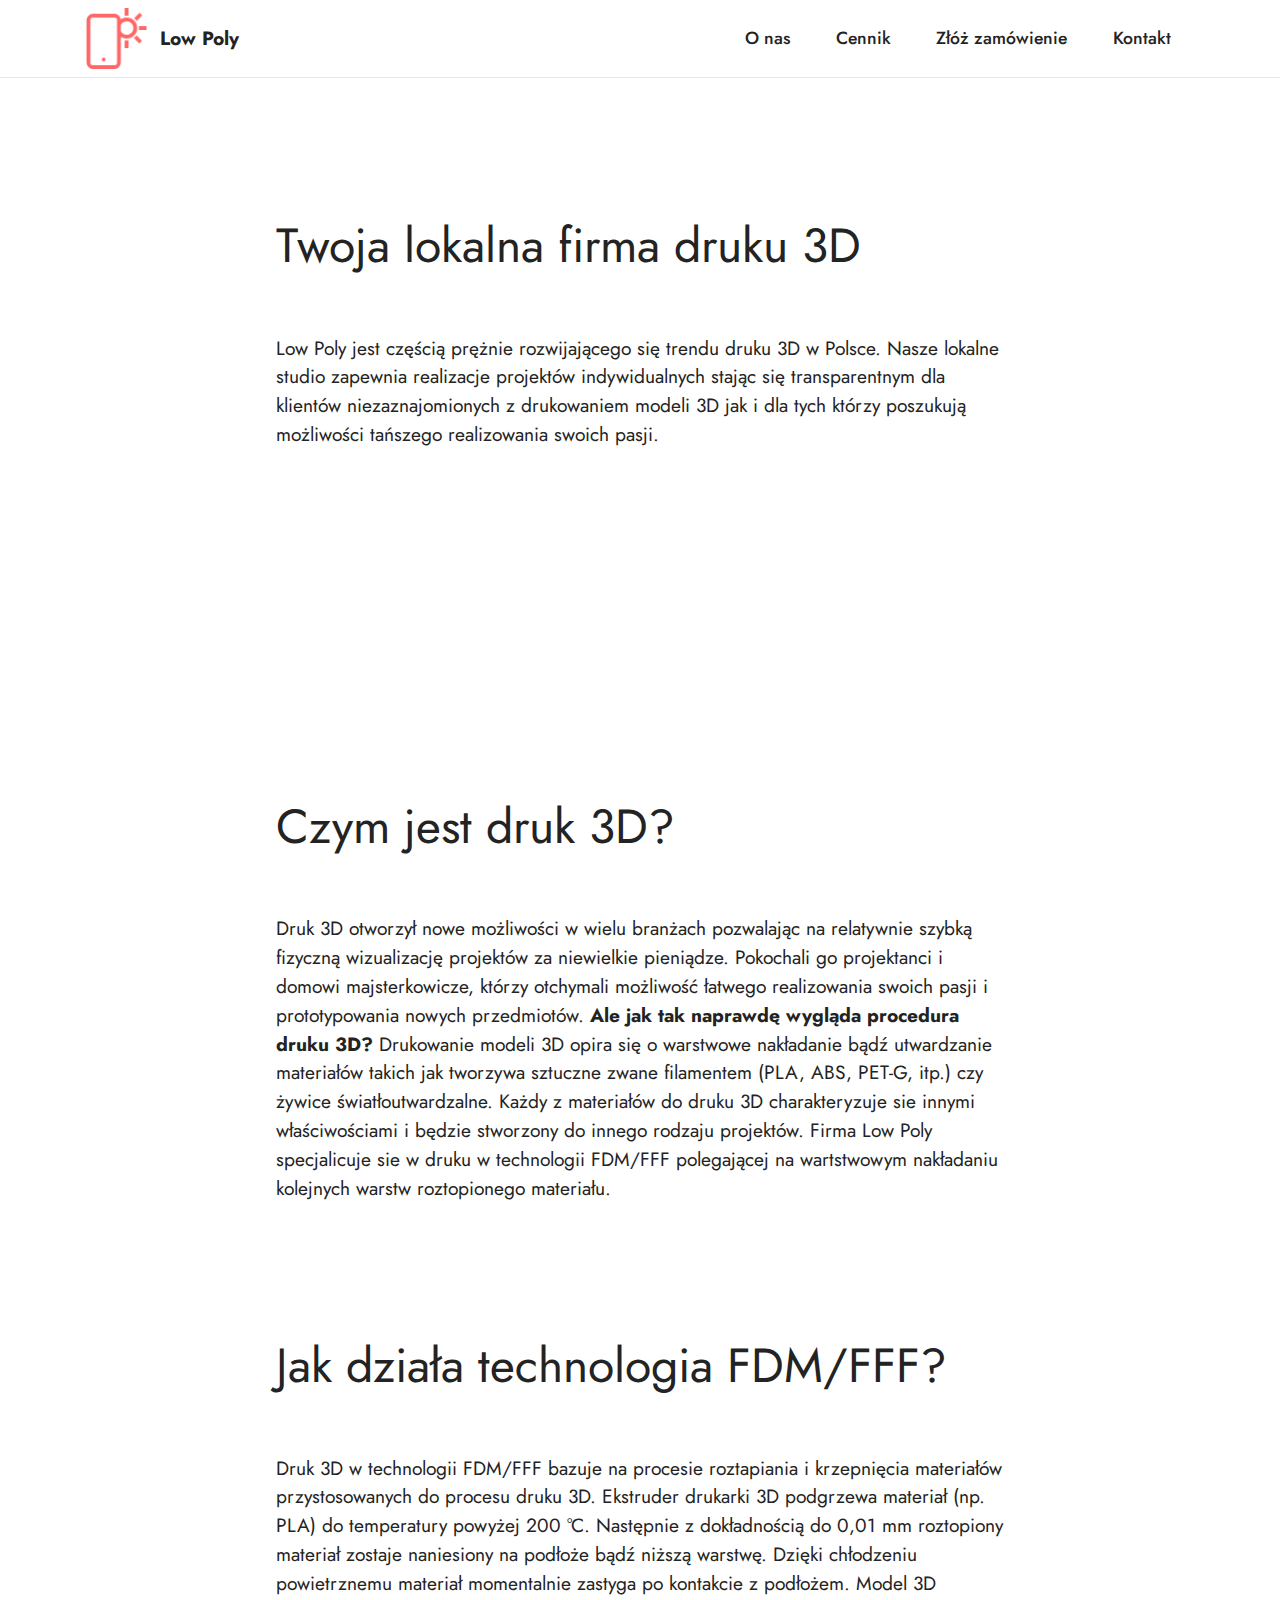
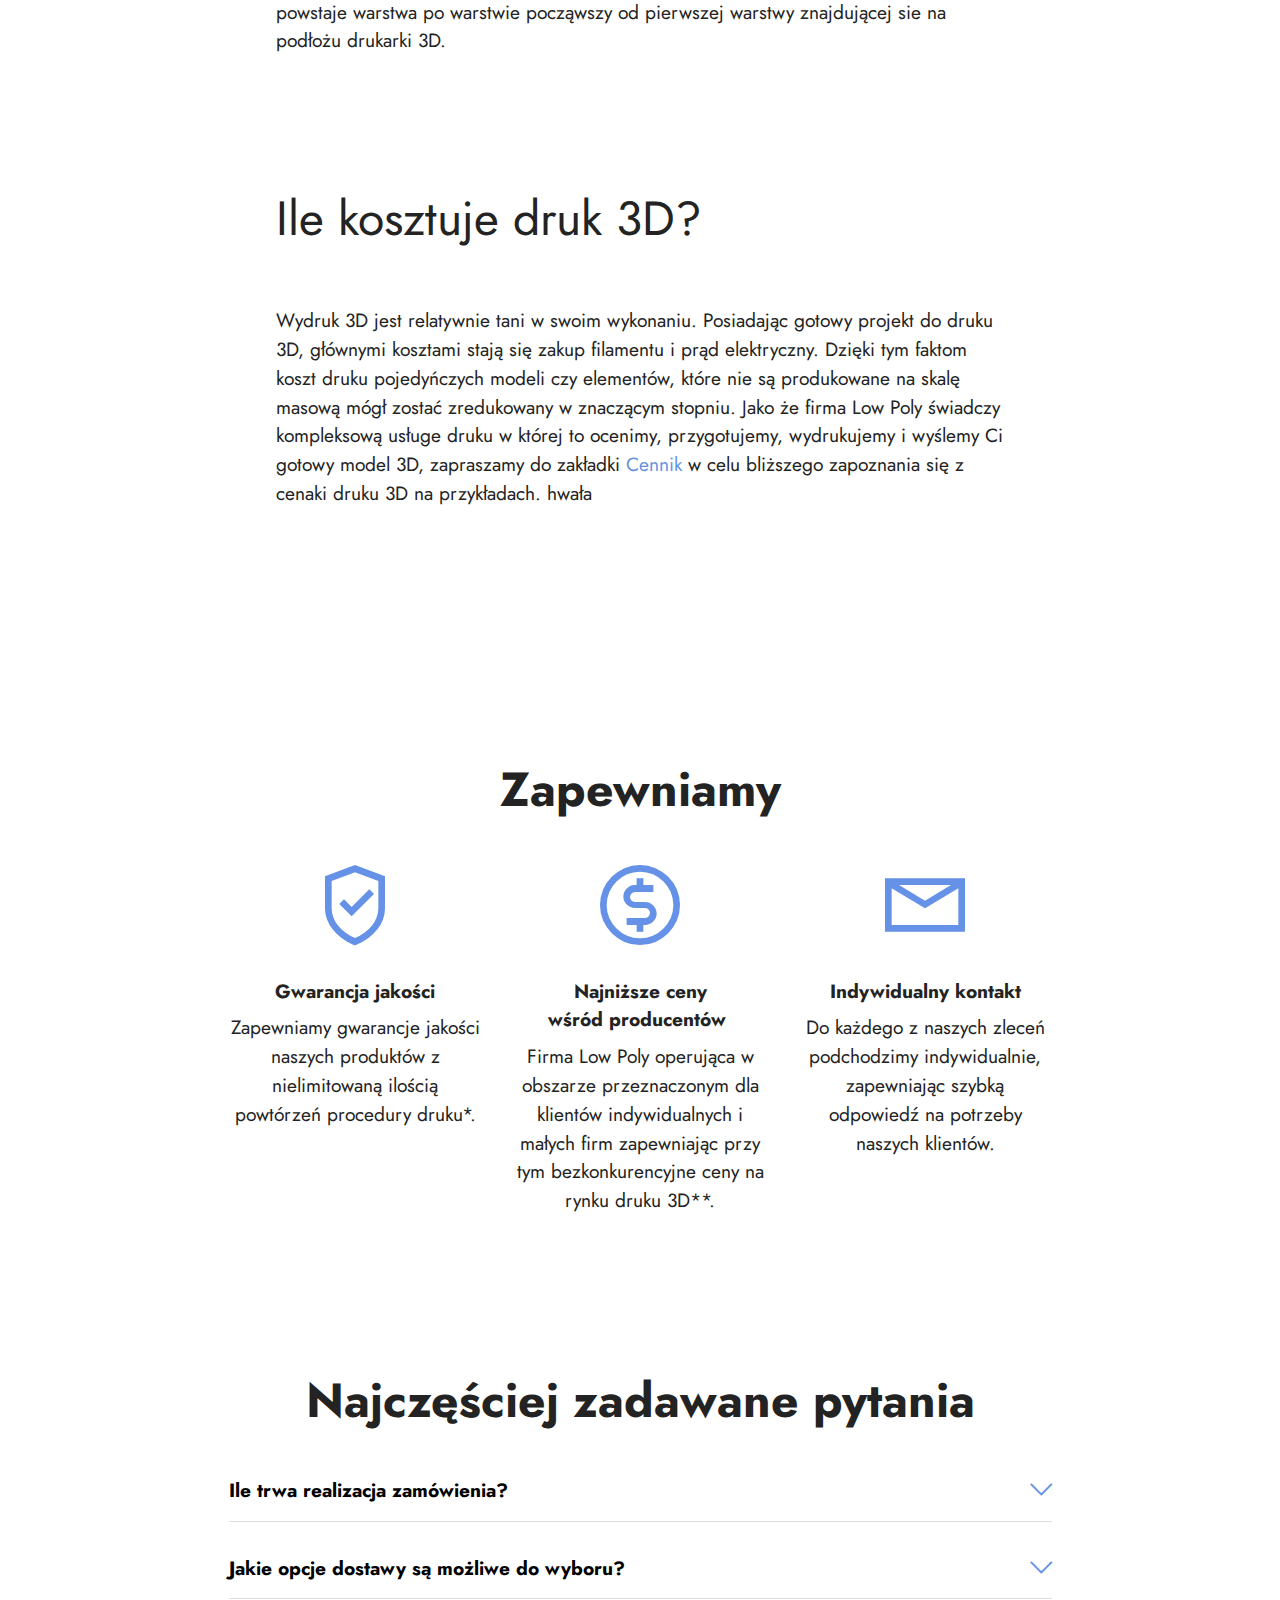
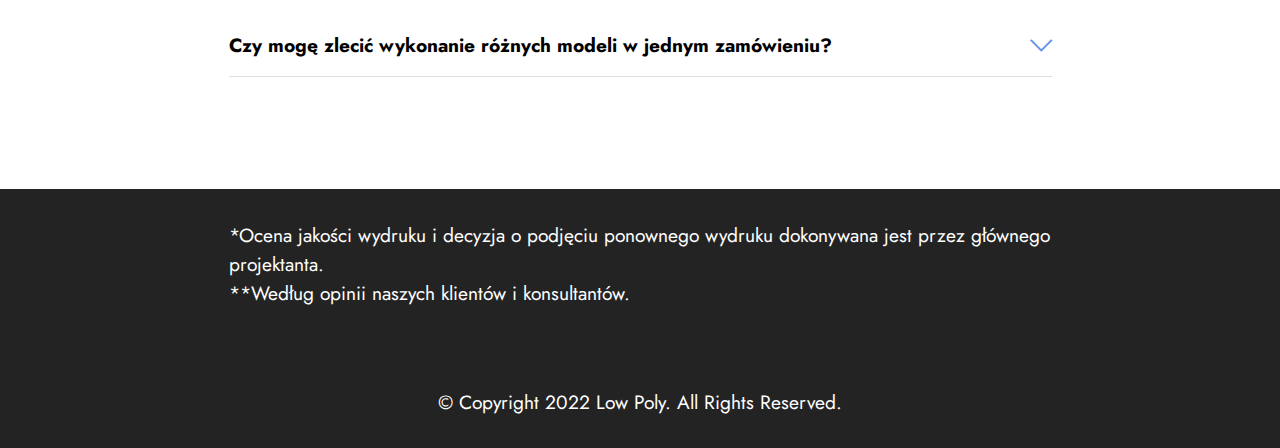
<file: index.html>
<!DOCTYPE html>
<html>
<!-- zaktualizoano 18.01.2022 14:28 -->
<head>
  <meta charset="UTF-8">
  <title>Druk 3D - Low Poly - Tanie usługi druku 3D w Warszawie</title>
  <meta http-equiv="X-UA-Compatible" content="IE=edge">
  <meta name="viewport" content="width=device-width, initial-scale=1, minimum-scale=1">
  <link rel="shortcut icon" href="assets/images/logo.png" type="image/x-icon">
  <meta name="description" content="Realizujemy zlecenia druk 3D. Sprawnie zrealizujemy twoje zamówienie."/>

  <!-- Google Tag Manager -->
  <script>(function(w,d,s,l,i){w[l]=w[l]||[];w[l].push({'gtm.start':
  new Date().getTime(),event:'gtm.js'});var f=d.getElementsByTagName(s)[0],
  j=d.createElement(s),dl=l!='dataLayer'?'&l='+l:'';j.async=true;j.src=
  'https://www.googletagmanager.com/gtm.js?id='+i+dl;f.parentNode.insertBefore(j,f);
  })(window,document,'script','dataLayer','GTM-TFLFT8Q');</script>
  <!-- End Google Tag Manager -->

  <!-- Optymalizacja wyszukania jakiś botów  -->
  <meta name="robots" content="index, follow, max-snippet:-1, max-image-preview:large, max-video-preview:-1"/>
  <meta property="og:site_name" content="Low Poly"/>
  <meta property="og:locale" content="pl_PL"/>
  <meta property="og:type" content="website"/>
  <meta property="og:title" content="Druk 3D - Drukowanie 3D - Low Poly - Tanie usługi druku 3D w Warszawie"/>
  <meta property="og:url" content="https://lowpoly.waw.pl"/>
  <meta name="twitter:title" content="ruk 3D - Low Poly - Tanie usługi druku 3D w Warszawie"/>
  <meta name="twitter:description" content="Realizujemy zlecenia druk 3D. Sprawnie zrealizujemy twoje zamówienie."/>
  <link rel="canonical" href="https://lowpoly.waw.pl/" />
  <meta name="twitter:label1" content="Written by">
  <meta name="twitter:data1" content="Mateusz Wyrzykowski">


  <link rel="stylesheet" href="assets/web/assets/mobirise-icons2/mobirise2.css">
  <link rel="stylesheet" href="assets/web/assets/mobirise-icons/mobirise-icons.css">
  <link rel="stylesheet" href="assets/bootstrap/css/bootstrap.min.css">
  <link rel="stylesheet" href="assets/bootstrap/css/bootstrap-grid.min.css">
  <link rel="stylesheet" href="assets/bootstrap/css/bootstrap-reboot.min.css">
  <link rel="stylesheet" href="assets/dropdown/css/style.css">
  <link rel="stylesheet" href="assets/socicon/css/styles.css">
  <link rel="stylesheet" href="assets/theme/css/style.css">
  <link rel="preload" href="https://fonts.googleapis.com/css?family=Jost:100,200,300,400,500,600,700,800,900,100i,200i,300i,400i,500i,600i,700i,800i,900i&display=swap" as="style" onload="this.onload=null;this.rel='stylesheet'">
  <noscript><link rel="stylesheet" href="https://fonts.googleapis.com/css?family=Jost:100,200,300,400,500,600,700,800,900,100i,200i,300i,400i,500i,600i,700i,800i,900i&display=swap"></noscript>
  <link rel="preload" as="style" href="assets/mobirise/css/mbr-additional.css"><link rel="stylesheet" href="assets/mobirise/css/mbr-additional.css" type="text/css">

  <script type="application/ld+json">
	{
	  "@context": "https://schema.org",
	  "@type": "NGO",
	  "name": "Low Poly",
	  "url": "https://lowpoly.waw.pl",
	  "logo": "https://github.com/LowPolyWarszawa/witryna/blob/main/assets/images/logo.png",
	  "contactPoint":
		{
		"@type": "ContactPoint",
		"telephone": "694353253",
		"contactType": "customer service",
		"areaServed": "PL",
		"availableLanguage": "Polish"
		}
	}
	</script>
	<script type="application/ld+json">
	{
	  "@context": "https://schema.org",
	  "@type": "FAQPage",
	  "mainEntity": [{
		"@type": "Question",
		"name": "Ile kosztuje wycena projektu?",
		"acceptedAnswer": {
		  "@type": "Answer",
		  "text": "Wycena projektu jest w pełni darmowa."
		}
	  },{
		"@type": "Question",
		"name": "Ile trwa realizacja zamówienia?",
		"acceptedAnswer": {
		  "@type": "Answer",
		  "text": "Przygotowania projektu przez jednego z naszych projektantów następuje w czasie nie przekraczającym 3 dni roboczych po czym następuje akceptacja projektu i realizacja zamówienia."
		}
	  }]
	}
</script>


</head>
<body>
  <!-- Google Tag Manager (noscript) -->
  <noscript><iframe src="https://www.googletagmanager.com/ns.html?id=GTM-TFLFT8Q"
  height="0" width="0" style="display:none;visibility:hidden"></iframe></noscript>
  <!-- End Google Tag Manager (noscript) -->

  <section data-bs-version="5.1" class="menu cid-s48OLK6784" once="menu" id="menu1-h">

    <nav class="navbar navbar-dropdown navbar-fixed-top navbar-expand-lg">
        <div class="container">
            <div class="navbar-brand">
                <span class="navbar-logo">
                    <a href="index.html">
                        <img src="assets/images/logo.png" alt="Low Poly" style="height: 3.8rem;">
                    </a>
                </span>
                <span class="navbar-caption-wrap"><a class="navbar-caption text-black text-primary display-7" href="index.html">Low Poly</a></span>
            </div>
            <button class="navbar-toggler" type="button" data-toggle="collapse" data-bs-toggle="collapse" data-target="#navbarSupportedContent" data-bs-target="#navbarSupportedContent" aria-controls="navbarNavAltMarkup" aria-expanded="false" aria-label="Toggle navigation">
                <div class="hamburger">
                    <span></span>
                    <span></span>
                    <span></span>
                    <span></span>
                </div>
            </button>
            <div class="collapse navbar-collapse" id="navbarSupportedContent">
                <ul class="navbar-nav nav-dropdown nav-right" data-app-modern-menu="true"><li class="nav-item"><a class="nav-link link text-black text-primary display-4" href="ToMy.html">O nas</a></li><li class="nav-item"><a class="nav-link link text-black text-primary display-4" href="cennik.html">Cennik</a></li><li class="nav-item"><a class="nav-link link text-black text-primary display-4" href="zamowienia.html">Złóż zamówienie</a></li><li class="nav-item"><a class="nav-link link text-black text-primary display-4" href="kontakt.html">Kontakt</a></li></ul>


            </div>
        </div>
    </nav>

</section>

<section data-bs-version="5.1" class="content1 cid-s48udlf8KU" id="content1-8">

    <div class="container">
        <div class="row justify-content-center">
            <div class="title col-12 col-md-8">
                <h3 class="mbr-section-title mbr-fonts-style align-center mb-4 display-2">Twoja lokalna firma druku 3D</h3>
                <h4 class="mbr-section-subtitle align-center mbr-fonts-style mb-4 display-7"><br>Low Poly jest częścią prężnie rozwijającego się trendu druku 3D w Polsce. Nasze lokalne studio zapewnia realizacje projektów indywidualnych stając się transparentnym dla klientów niezaznajomionych z drukowaniem modeli 3D jak i dla tych którzy poszukują możliwości tańszego realizowania swoich pasji.&nbsp;</h4>

            </div>
        </div>
    </div>
</section>

<section data-bs-version="5.1" class="content1 cid-s48udlf8KU" id="content1-8">

    <div class="container">
        <div class="row justify-content-center">
            <div class="title col-12 col-md-8">
                <h3 class="mbr-section-title mbr-fonts-style align-center mb-4 display-2">Czym jest druk 3D?</h3>
                <h4 class="mbr-section-subtitle align-center mbr-fonts-style mb-4 display-7"><br>Druk 3D otworzył nowe możliwości w wielu branżach pozwalając na relatywnie szybką fizyczną wizualizację projektów za niewielkie pieniądze. Pokochali go projektanci i domowi majsterkowicze, którzy otchymali możliwość łatwego realizowania swoich pasji i prototypowania nowych przedmiotów. <b>Ale jak tak naprawdę wygląda procedura druku 3D?</b> Drukowanie modeli 3D opira się o warstwowe nakładanie bądź utwardzanie materiałów takich jak tworzywa sztuczne zwane filamentem (PLA, ABS, PET-G, itp.) czy żywice światłoutwardzalne. Każdy z materiałów do druku 3D charakteryzuje sie innymi właściwościami i będzie stworzony do innego rodzaju projektów. Firma Low Poly specjalicuje sie w druku w technologii FDM/FFF polegającej na wartstwowym nakładaniu kolejnych warstw roztopionego materiału.&nbsp;</h4>
                <h3 class="mbr-section-title mbr-fonts-style align-center mb-4 display-2"><br><br>Jak działa technologia FDM/FFF?</h3>
				<h4 class="mbr-section-subtitle align-center mbr-fonts-style mb-4 display-7"><br>Druk 3D w technologii FDM/FFF bazuje na procesie roztapiania i krzepnięcia materiałów przystosowanych do procesu druku 3D. Ekstruder drukarki 3D podgrzewa materiał (np. PLA) do temperatury powyżej 200 °C. Następnie z dokładnością do 0,01 mm roztopiony materiał zostaje naniesiony na podłoże bądź niższą warstwę. Dzięki chłodzeniu powietrznemu materiał momentalnie zastyga po kontakcie z podłożem. Model 3D powstaje warstwa po warstwie począwszy od pierwszej warstwy znajdującej sie na podłożu drukarki 3D.
				<h3 class="mbr-section-title mbr-fonts-style align-center mb-4 display-2"><br><br>Ile kosztuje druk 3D?</h3>
				<h4 class="mbr-section-subtitle align-center mbr-fonts-style mb-4 display-7"><br>Wydruk 3D jest relatywnie tani w swoim wykonaniu. Posiadając gotowy projekt do druku 3D, głównymi kosztami stają się zakup filamentu i prąd elektryczny. Dzięki tym faktom koszt druku pojedyńczych modeli czy elementów, które nie są produkowane na skalę masową mógł zostać zredukowany w znaczącym stopniu. Jako że firma Low Poly świadczy kompleksową usługe druku w której to ocenimy, przygotujemy, wydrukujemy i wyślemy Ci gotowy model 3D, zapraszamy do zakładki <a href="cennik.html">Cennik</a> w celu bliższego zapoznania się z cenaki druku 3D na przykładach. hwała

            </div>
        </div>
    </div>
</section>


<section data-bs-version="5.1" class="features1 cid-sUcQZIj90V" id="features1-k">



    <div class="container">
        <div class="row">
            <div class="col-12 col-lg-9">
                <h3 class="mbr-section-title mbr-fonts-style align-center mb-0 display-2">
                    <strong>Zapewniamy</strong></h3>

            </div>
        </div>
        <div class="row">
            <div class="card col-12 col-md-6 col-lg-3">
                <div class="card-wrapper">
                    <div class="card-box align-center">
                        <div class="iconfont-wrapper">
                            <span class="mbr-iconfont mobi-mbri-protect mobi-mbri"></span>
                        </div>
                        <h5 class="card-title mbr-fonts-style display-7"><strong>Gwarancja jakości</strong></h5>
                        <p class="card-text mbr-fonts-style display-7">Zapewniamy gwarancje jakości naszych produktów z nielimitowaną ilością powtórzeń procedury druku*.</p>
                    </div>
                </div>
            </div>
            <div class="card col-12 col-md-6 col-lg-3">
                <div class="card-wrapper">
                    <div class="card-box align-center">
                        <div class="iconfont-wrapper">
                            <span class="mbr-iconfont mobi-mbri-cash mobi-mbri"></span>
                        </div>
                        <h5 class="card-title mbr-fonts-style display-7"><strong>Najniższe ceny wśród&nbsp;producentów&nbsp;</strong></h5>
                        <p class="card-text mbr-fonts-style display-7">Firma Low Poly operująca w obszarze przeznaczonym dla klientów indywidualnych i małych firm zapewniając przy tym bezkonkurencyjne ceny na rynku druku 3D**.</p>
                    </div>
                </div>
            </div>
            <div class="card col-12 col-md-6 col-lg-3">
                <div class="card-wrapper">
                    <div class="card-box align-center">
                        <div class="iconfont-wrapper">
                            <span class="mbr-iconfont mobi-mbri-letter mobi-mbri"></span>
                        </div>
                        <h5 class="card-title mbr-fonts-style display-7"><strong>Indywidualny kontakt</strong></h5>
                        <p class="card-text mbr-fonts-style display-7">Do każdego z naszych zleceń podchodzimy indywidualnie, zapewniając szybką odpowiedź na potrzeby naszych klientów.</p>
                    </div>
                </div>
            </div>

        </div>
    </div>
</section>



<section data-bs-version="5.1" class="content17 cid-sUd8A6ivXg" id="content17-17">
    <div class="container">

            <div class="row justify-content-center">
                <div class="col-12 col-md-9">
                    <div class="section-head align-center mb-4">
                        <h3 class="mbr-section-title mb-0 mbr-fonts-style display-2"><strong>Najczęściej zadawane pytania</strong></h3>

                    </div>

                    <div id="bootstrap-toggle" class="toggle-panel accordionStyles tab-content">
                        <div class="card mb-3">
                            <div class="card-header" role="tab" id="headingOne">
                                <a role="button" class="collapsed panel-title text-black" data-toggle="collapse" data-bs-toggle="collapse" data-core="" href="#collapse1_11" aria-expanded="false" aria-controls="collapse1">
                                    <h6 class="panel-title-edit mbr-fonts-style mb-0 display-7"><strong>Ile trwa realizacja zamówienia?</strong></h6>
                                    <span class="sign mbr-iconfont mbri-arrow-down"></span>
                                </a>
                            </div>
                            <div id="collapse1_11" class="panel-collapse noScroll collapse" role="tabpanel" aria-labelledby="headingOne">
                                <div class="panel-body">
                                    <p class="mbr-fonts-style panel-text display-7">Realizacja zamówienia rozpoczyna się od przygotowania projektu przez jednego z naszych projektantów w czasie nie przekraczającym 3 dni roboczych. Następnie projekt wraz z kosztorysem wraca do klienta. W przypadku akceptacji projektu przystępujemy do wykonania zleconego zamówienia, którego czas realizacji zależny jest od wielkości i ilości zamówionych obiektów. Finalnie gotowe zamówienie jest wysyłane wybraną przez klienta usługą pocztową.</p>
                                </div>
                            </div>
                        </div>

                        <div class="card mb-3">
                            <div class="card-header" role="tab" id="headingTwo">
                                <a role="button" class="collapsed panel-title text-black" data-toggle="collapse" data-bs-toggle="collapse" data-core="" href="#collapse2_11" aria-expanded="false" aria-controls="collapse2">
                                    <h6 class="panel-title-edit mbr-fonts-style mb-0 display-7"><strong>Jakie opcje dostawy są możliwe&nbsp;do wyboru?</strong></h6>
                                    <span class="sign mbr-iconfont mbri-arrow-down"></span>
                                </a>

                            </div>
                            <div id="collapse2_11" class="panel-collapse noScroll collapse" role="tabpanel" aria-labelledby="headingTwo">
                                <div class="panel-body">
                                    <p class="mbr-fonts-style panel-text display-7">Obecnie, nasze produkty wysyłane są pa pośrednictwem <em>furgonetka.pl</em> we współpracy z usługą traznakcyjną <em>1cart</em>, które umozliwiają wybór dostawy spośród firm <strong>InPost</strong>, <strong>DPD</strong> i <strong>FedEx</strong>.</p>
                                </div>
                            </div>
                        </div>

						<div class="card mb-3">
                            <div class="card-header" role="tab" id="headingTwo">
                                <a role="button" class="collapsed panel-title text-black" data-toggle="collapse" data-bs-toggle="collapse" data-core="" href="#collapse3_11" aria-expanded="false" aria-controls="collapse2">
                                    <h6 class="panel-title-edit mbr-fonts-style mb-0 display-7"><strong>Czy mogę zlecić wykonanie różnych modeli w jednym zamówieniu?</strong></h6>
                                    <span class="sign mbr-iconfont mbri-arrow-down"></span>
                                </a>

                            </div>
                            <div id="collapse3_11" class="panel-collapse noScroll collapse" role="tabpanel" aria-labelledby="headingTwo">
                                <div class="panel-body">
                                    <p class="mbr-fonts-style panel-text display-7">Umożliwiamy zamówienie większej ilości modeli 3D podczas jednego zamówienia. W tym celu należy dodać kilka ścierzek do modeli 3D bądź linków do stron z modelami do druku 3D. Jako że firma Low Poly indywidualnie rozpatruje wszystkie zamówienia, w przypadku zamieszczenia w zamówieniu większej ilości modeli 3D, nasi specjaliści dodadzą każdy z modeli 3D osobno do realizowanej wyceny uwzględniając ich ilość.</p>
                                </div>
                            </div>
                        </div>




                    </div>
                </div>
            </div>
        </div>
</section>


<section data-bs-version="5.1" class="content1 cid-s48vrXhP0J" id="content1-d">

    <div class="container">
        <div class="row justify-content-center">
            <div class="title col-12 col-md-9">

                <h4 class="mbr-section-subtitle align-center mbr-fonts-style mb-4 display-7">*Ocena jakości wydruku i decyzja o podjęciu ponownego wydruku dokonywana jest przez głównego projektanta.
<div>**Według opinii naszych klientów i konsultantów.</div></h4>

            </div>
        </div>
    </div>
</section>

<section data-bs-version="5.1" class="footer3 cid-s48P1Icc8J" once="footers" id="footer3-i">





    <div class="container">
        <div class="media-container-row align-center mbr-white">


            <div class="row row-copirayt">
                <p class="mbr-text mb-0 mbr-fonts-style mbr-white align-center display-7">© Copyright 2022 Low Poly. All Rights Reserved.<br>
                </p>
            </div>
        </div>
    </div>
</section><section style="background-color: #fff; font-family: -apple-system, BlinkMacSystemFont, 'Segoe UI', 'Roboto', 'Helvetica Neue', Arial, sans-serif; color:#aaa; font-size:12px; padding: 0; align-items: center; display: none;"><a href="https://mobirise.site/q" style="flex: 1 1; height: 0; padding-left: 1rem;"></a><p style="flex: 0 0 auto; margin:0; padding-right:1rem;">Mobirise web creator - <a href="https://mobirise.site/o" style="color:#aaa;">Click here</a></p></section><script src="assets/bootstrap/js/bootstrap.bundle.min.js"></script>  <script src="assets/smoothscroll/smooth-scroll.js"></script>  <script src="assets/ytplayer/index.js"></script>  <script src="assets/mbr-switch-arrow/mbr-switch-arrow.js"></script>  <script src="assets/dropdown/js/navbar-dropdown.js"></script>  <script src="assets/theme/js/script.js"></script>


</body>
</html>
</file>
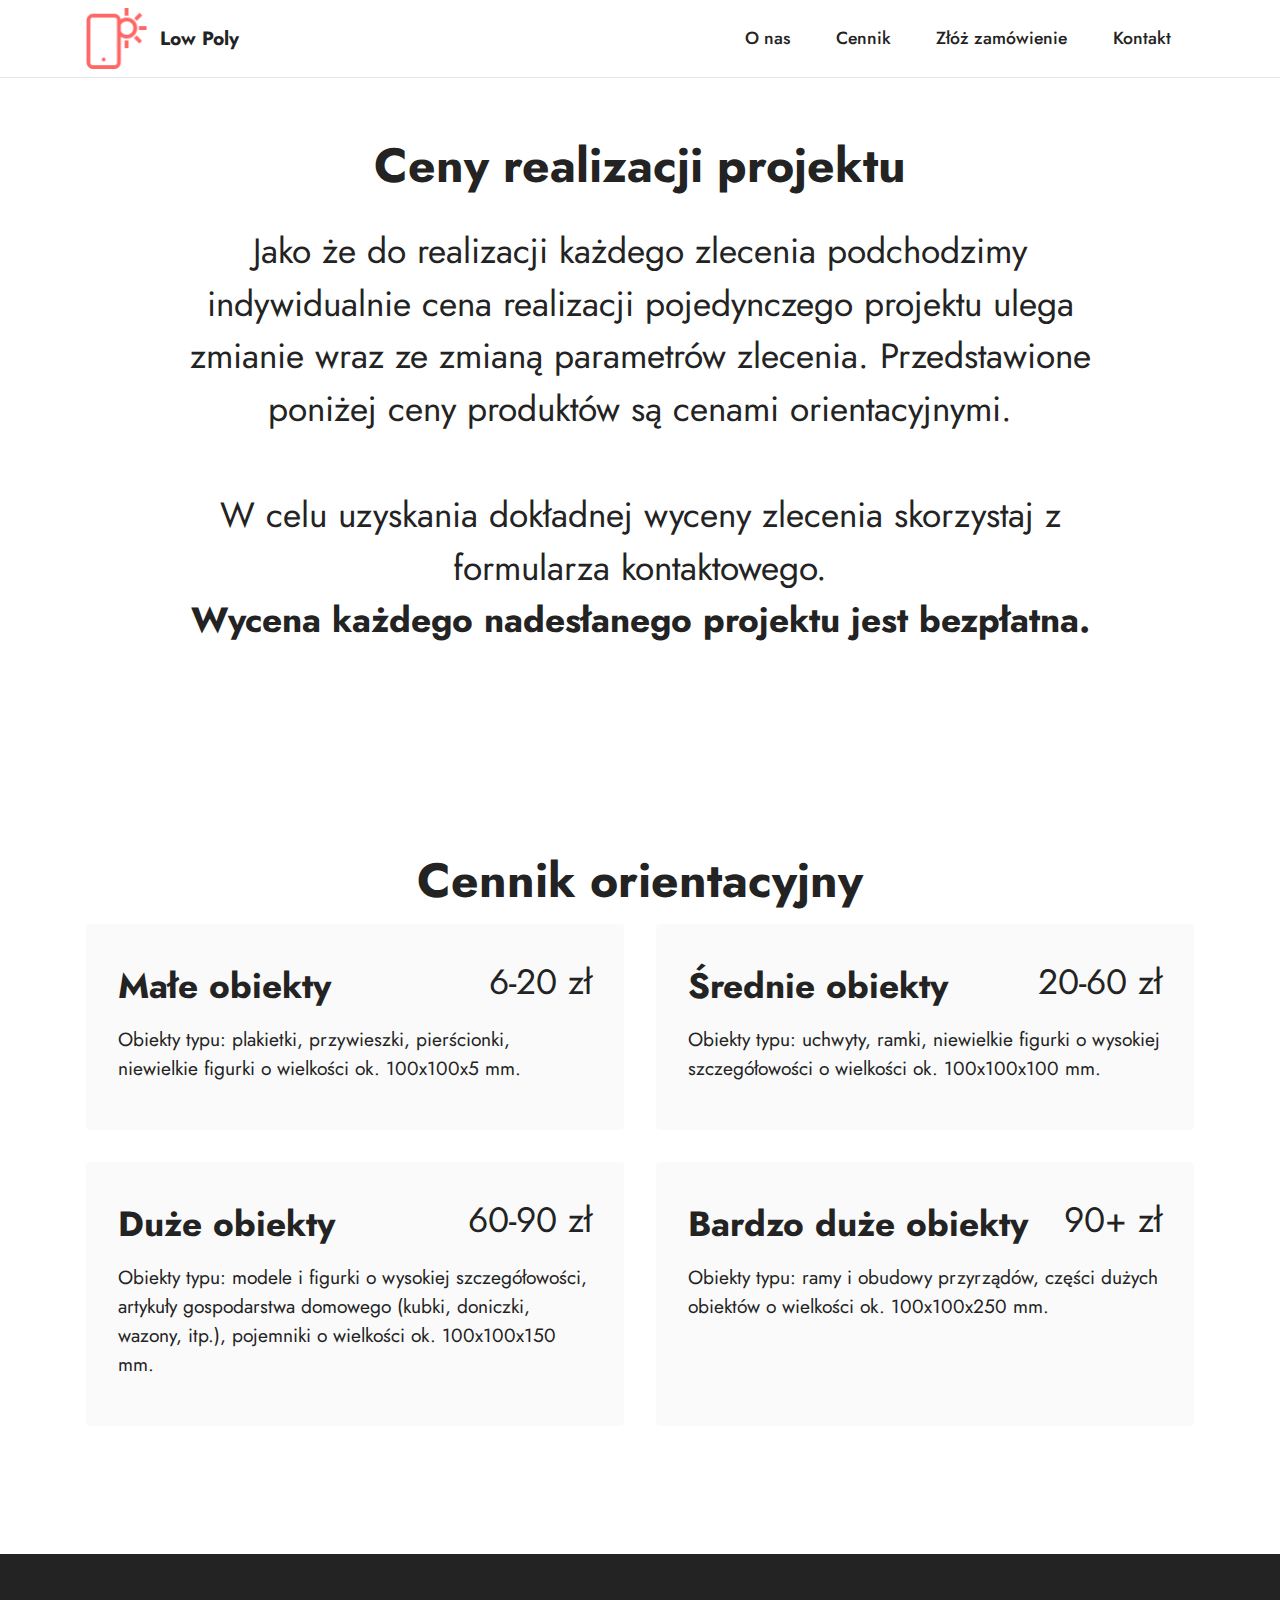
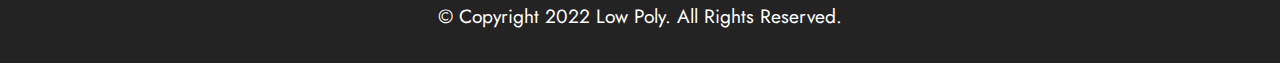
<file: cennik.html>
<!DOCTYPE html>
<html  >
<head>
  <!-- Site made with Mobirise Website Builder v5.5.8, https://mobirise.com -->
  <meta charset="UTF-8">
  <meta http-equiv="X-UA-Compatible" content="IE=edge">
  <meta name="generator" content="Mobirise v5.5.8, mobirise.com">
  <meta name="viewport" content="width=device-width, initial-scale=1, minimum-scale=1">
  <link rel="shortcut icon" href="assets/images/logo.png" type="image/x-icon">
  <meta name="description" content="Taniej niż myślisz">

  <!-- Google Tag Manager -->
  <script>(function(w,d,s,l,i){w[l]=w[l]||[];w[l].push({'gtm.start':
  new Date().getTime(),event:'gtm.js'});var f=d.getElementsByTagName(s)[0],
  j=d.createElement(s),dl=l!='dataLayer'?'&l='+l:'';j.async=true;j.src=
  'https://www.googletagmanager.com/gtm.js?id='+i+dl;f.parentNode.insertBefore(j,f);
  })(window,document,'script','dataLayer','GTM-TFLFT8Q');</script>
  <!-- End Google Tag Manager -->

  <title>Cennik</title>
  <link rel="stylesheet" href="assets/bootstrap/css/bootstrap.min.css">
  <link rel="stylesheet" href="assets/bootstrap/css/bootstrap-grid.min.css">
  <link rel="stylesheet" href="assets/bootstrap/css/bootstrap-reboot.min.css">
  <link rel="stylesheet" href="assets/dropdown/css/style.css">
  <link rel="stylesheet" href="assets/socicon/css/styles.css">
  <link rel="stylesheet" href="assets/theme/css/style.css">
  <link rel="preload" href="https://fonts.googleapis.com/css?family=Jost:100,200,300,400,500,600,700,800,900,100i,200i,300i,400i,500i,600i,700i,800i,900i&display=swap" as="style" onload="this.onload=null;this.rel='stylesheet'">
  <noscript><link rel="stylesheet" href="https://fonts.googleapis.com/css?family=Jost:100,200,300,400,500,600,700,800,900,100i,200i,300i,400i,500i,600i,700i,800i,900i&display=swap"></noscript>
  <link rel="preload" as="style" href="assets/mobirise/css/mbr-additional.css"><link rel="stylesheet" href="assets/mobirise/css/mbr-additional.css" type="text/css">




</head>
<body>
  <!-- Google Tag Manager (noscript) -->
  <noscript><iframe src="https://www.googletagmanager.com/ns.html?id=GTM-TFLFT8Q"
  height="0" width="0" style="display:none;visibility:hidden"></iframe></noscript>
  <!-- End Google Tag Manager (noscript) -->

  <section data-bs-version="5.1" class="menu cid-s48OLK6784" once="menu" id="menu1-19">

    <nav class="navbar navbar-dropdown navbar-fixed-top navbar-expand-lg">
        <div class="container">
            <div class="navbar-brand">
                <span class="navbar-logo">
                    <a href="index.html">
                        <img src="assets/images/logo.png" alt="Low Poly" style="height: 3.8rem;">
                    </a>
                </span>
                <span class="navbar-caption-wrap"><a class="navbar-caption text-black text-primary display-7" href="index.html">Low Poly</a></span>
            </div>
            <button class="navbar-toggler" type="button" data-toggle="collapse" data-bs-toggle="collapse" data-target="#navbarSupportedContent" data-bs-target="#navbarSupportedContent" aria-controls="navbarNavAltMarkup" aria-expanded="false" aria-label="Toggle navigation">
                <div class="hamburger">
                    <span></span>
                    <span></span>
                    <span></span>
                    <span></span>
                </div>
            </button>
            <div class="collapse navbar-collapse" id="navbarSupportedContent">
                <ul class="navbar-nav nav-dropdown nav-right" data-app-modern-menu="true"><li class="nav-item"><a class="nav-link link text-black text-primary display-4" href="ToMy.html">O nas</a></li><li class="nav-item"><a class="nav-link link text-black text-primary display-4" href="cennik.html">Cennik</a></li><li class="nav-item"><a class="nav-link link text-black text-primary display-4" href="zamowienia.html">Złóż zamówienie</a></li><li class="nav-item"><a class="nav-link link text-black text-primary display-4" href="kontakt.html">Kontakt</a></li></ul>


            </div>
        </div>
    </nav>

</section>

<section data-bs-version="5.1" class="content4 cid-sUlC57ltnD" id="content4-1c">


    <div class="container">
        <div class="row justify-content-center">
            <div class="title col-md-12 col-lg-10">
                <h3 class="mbr-section-title mbr-fonts-style align-center mb-4 display-2"><strong>Ceny realizacji projektu</strong></h3>
                <h4 class="mbr-section-subtitle align-center mbr-fonts-style mb-4 display-5">
                    Jako że do realizacji każdego zlecenia podchodzimy indywidualnie cena realizacji pojedynczego projektu ulega zmianie wraz ze zmianą parametrów zlecenia. Przedstawione poniżej ceny produktów są cenami orientacyjnymi.<br><br>W celu uzyskania dokładnej wyceny zlecenia skorzystaj z formularza kontaktowego. <br><strong>Wycena każdego nadesłanego projektu jest bezpłatna.</strong></h4>

            </div>
        </div>
    </div>
</section>

<section data-bs-version="5.1" class="features7 cid-sUlC7WSsJe" id="features8-1d">
    <!---->


    <div class="container">
        <div class="row">
            <div class="title col-12">
                <h5 class="mbr-section-title mbr-fonts-style mb-3 display-2">
                    <strong>Cennik orientacyjny</strong></h5>

            </div>
            <div class="card col-12 col-md-6">
                <div class="card-wrapper">
                    <div class="top-line">
                        <h6 class="card-title mbr-fonts-style display-5"><strong>Małe obiekty</strong></h6>
                        <p class="mbr-text cost mbr-fonts-style display-5">6-20 zł</p>
                    </div>
                    <div class="bottom-line">
                        <p class="mbr-text mbr-fonts-style display-7">
                            Obiekty typu: plakietki, przywieszki, pierścionki, niewielkie figurki o wielkości ok. 100x100x5 mm.</p>
                    </div>
                </div>
            </div>
            <div class="card col-12 col-md-6">
                <div class="card-wrapper">
                    <div class="top-line">
                        <h6 class="card-title mbr-fonts-style display-5">
                            <strong>Średnie obiekty</strong></h6>
                        <p class="mbr-text cost mbr-fonts-style display-5">20-60 zł</p>
                    </div>
                    <div class="bottom-line">
                        <p class="mbr-text mbr-fonts-style display-7">
                            Obiekty typu: uchwyty, ramki, niewielkie figurki o wysokiej szczegółowości o wielkości ok. 100x100x100 mm.</p>
                    </div>
                </div>
            </div>
            <div class="card col-12 col-md-6">
                <div class="card-wrapper">
                    <div class="top-line">
                        <h6 class="card-title mbr-fonts-style display-5">
                            <strong>Duże obiekty</strong></h6>
                        <p class="mbr-text cost mbr-fonts-style display-5">60-90 zł</p>
                    </div>
                    <div class="bottom-line">
                        <p class="mbr-text mbr-fonts-style display-7">Obiekty typu: modele i figurki o wysokiej szczegółowości, artykuły gospodarstwa domowego (kubki, doniczki, wazony, itp.), pojemniki o wielkości ok. 100x100x150 mm.</p>
                    </div>
                </div>
            </div>
            <div class="card col-12 col-md-6">
                <div class="card-wrapper">
                    <div class="top-line">
                        <h6 class="card-title mbr-fonts-style display-5">
                            <strong>Bardzo duże obiekty</strong></h6>
                        <p class="mbr-text cost mbr-fonts-style display-5">90+ zł</p>
                    </div>
                    <div class="bottom-line">
                        <p class="mbr-text mbr-fonts-style display-7">Obiekty typu: ramy i obudowy  przyrządów, części dużych obiektów&nbsp;o wielkości ok. 100x100x250 mm.</p>
                    </div>
                </div>
            </div>








        </div>
    </div>
</section>

<section data-bs-version="5.1" class="footer3 cid-s48P1Icc8J" once="footers" id="footer3-1a">





    <div class="container">
        <div class="media-container-row align-center mbr-white">


            <div class="row row-copirayt">
                <p class="mbr-text mb-0 mbr-fonts-style mbr-white align-center display-7">© Copyright 2022 Low Poly. All Rights Reserved.<br>
                </p>
            </div>
        </div>
    </div>
</section><section style="background-color: #fff; font-family: -apple-system, BlinkMacSystemFont, 'Segoe UI', 'Roboto', 'Helvetica Neue', Arial, sans-serif; color:#aaa; font-size:12px; padding: 0; align-items: center; display: none;"><a href="https://mobirise.site/h" style="flex: 1 1; height: 0; padding-left: 1rem;"></a><p style="flex: 0 0 auto; margin:0; padding-right:1rem;">Design a website - <a href="https://mobirise.site/v" style="color:#aaa;">Go now</a></p></section><script src="assets/bootstrap/js/bootstrap.bundle.min.js"></script>  <script src="assets/smoothscroll/smooth-scroll.js"></script>  <script src="assets/ytplayer/index.js"></script>  <script src="assets/dropdown/js/navbar-dropdown.js"></script>  <script src="assets/theme/js/script.js"></script>


</body>
</html>
</file>
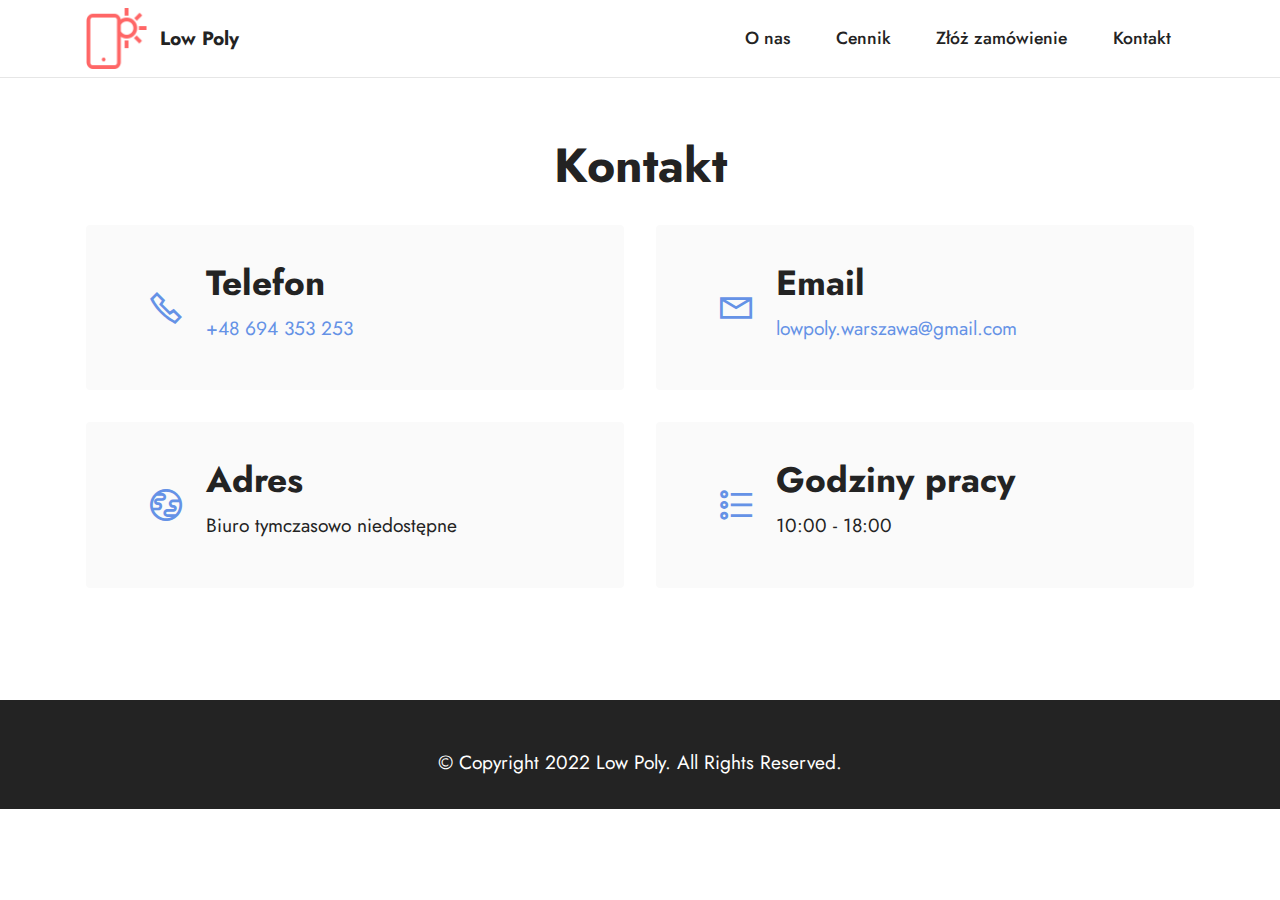
<file: kontakt.html>
<!DOCTYPE html>
<html  >
<head>
  <!-- Site made with Mobirise Website Builder v5.5.8, https://mobirise.com -->
  <meta charset="UTF-8">
  <meta http-equiv="X-UA-Compatible" content="IE=edge">
  <meta name="generator" content="Mobirise v5.5.8, mobirise.com">
  <meta name="viewport" content="width=device-width, initial-scale=1, minimum-scale=1">
  <link rel="shortcut icon" href="assets/images/logo.png" type="image/x-icon">
  <meta name="description" content="Jesteśmy otwarci na twoje pytania">

  <!-- Google Tag Manager -->
  <script>(function(w,d,s,l,i){w[l]=w[l]||[];w[l].push({'gtm.start':
  new Date().getTime(),event:'gtm.js'});var f=d.getElementsByTagName(s)[0],
  j=d.createElement(s),dl=l!='dataLayer'?'&l='+l:'';j.async=true;j.src=
  'https://www.googletagmanager.com/gtm.js?id='+i+dl;f.parentNode.insertBefore(j,f);
  })(window,document,'script','dataLayer','GTM-TFLFT8Q');</script>
  <!-- End Google Tag Manager -->

  <title>Kontakt</title>
  <link rel="stylesheet" href="assets/web/assets/mobirise-icons2/mobirise2.css">
  <link rel="stylesheet" href="assets/bootstrap/css/bootstrap.min.css">
  <link rel="stylesheet" href="assets/bootstrap/css/bootstrap-grid.min.css">
  <link rel="stylesheet" href="assets/bootstrap/css/bootstrap-reboot.min.css">
  <link rel="stylesheet" href="assets/dropdown/css/style.css">
  <link rel="stylesheet" href="assets/socicon/css/styles.css">
  <link rel="stylesheet" href="assets/theme/css/style.css">
  <link rel="preload" href="https://fonts.googleapis.com/css?family=Jost:100,200,300,400,500,600,700,800,900,100i,200i,300i,400i,500i,600i,700i,800i,900i&display=swap" as="style" onload="this.onload=null;this.rel='stylesheet'">
  <noscript><link rel="stylesheet" href="https://fonts.googleapis.com/css?family=Jost:100,200,300,400,500,600,700,800,900,100i,200i,300i,400i,500i,600i,700i,800i,900i&display=swap"></noscript>
  <link rel="preload" as="style" href="assets/mobirise/css/mbr-additional.css"><link rel="stylesheet" href="assets/mobirise/css/mbr-additional.css" type="text/css">




</head>
<body>
  <!-- Google Tag Manager (noscript) -->
  <noscript><iframe src="https://www.googletagmanager.com/ns.html?id=GTM-TFLFT8Q"
  height="0" width="0" style="display:none;visibility:hidden"></iframe></noscript>
  <!-- End Google Tag Manager (noscript) -->

  <section data-bs-version="5.1" class="menu cid-s48OLK6784" once="menu" id="menu1-z">

    <nav class="navbar navbar-dropdown navbar-fixed-top navbar-expand-lg">
        <div class="container">
            <div class="navbar-brand">
                <span class="navbar-logo">
                    <a href="index.html">
                        <img src="assets/images/logo.png" alt="Low Poly" style="height: 3.8rem;">
                    </a>
                </span>
                <span class="navbar-caption-wrap"><a class="navbar-caption text-black text-primary display-7" href="index.html">Low Poly</a></span>
            </div>
            <button class="navbar-toggler" type="button" data-toggle="collapse" data-bs-toggle="collapse" data-target="#navbarSupportedContent" data-bs-target="#navbarSupportedContent" aria-controls="navbarNavAltMarkup" aria-expanded="false" aria-label="Toggle navigation">
                <div class="hamburger">
                    <span></span>
                    <span></span>
                    <span></span>
                    <span></span>
                </div>
            </button>
            <div class="collapse navbar-collapse" id="navbarSupportedContent">
                <ul class="navbar-nav nav-dropdown nav-right" data-app-modern-menu="true"><li class="nav-item"><a class="nav-link link text-black text-primary display-4" href="ToMy.html">O nas</a></li><li class="nav-item"><a class="nav-link link text-black text-primary display-4" href="cennik.html">Cennik</a></li><li class="nav-item"><a class="nav-link link text-black text-primary display-4" href="zamowienia.html">Złóż zamówienie</a></li><li class="nav-item"><a class="nav-link link text-black text-primary display-4" href="kontakt.html">Kontakt</a></li></ul>


            </div>
        </div>
    </nav>

</section>

<section data-bs-version="5.1" class="contacts2 cid-sUd6kbmUSV" id="contacts2-16">
    <!---->


    <div class="container">
        <div class="mbr-section-head">
            <h3 class="mbr-section-title mbr-fonts-style align-center mb-0 display-2">
                <strong>Kontakt</strong></h3>

        </div>
        <div class="row justify-content-center mt-4">
            <div class="card col-12 col-md-6">
                <div class="card-wrapper">
                    <div class="image-wrapper">
                        <span class="mbr-iconfont mobi-mbri-phone mobi-mbri"></span>
                    </div>
                    <div class="text-wrapper">
                        <h6 class="card-title mbr-fonts-style mb-1 display-5">
                            <strong>Telefon</strong></h6>
                        <p class="mbr-text mbr-fonts-style display-7"><a href="tel:694353253" class="text-primary"></a><a href="tel:+48 694353253" class="text-primary">+48 694 353 253</a></p>
                    </div>
                </div>
            </div>
            <div class="card col-12 col-md-6">
                <div class="card-wrapper">
                    <div class="image-wrapper">
                        <span class="mbr-iconfont mobi-mbri-letter mobi-mbri"></span>
                    </div>
                    <div class="text-wrapper">
                        <h6 class="card-title mbr-fonts-style mb-1 display-5">
                            <strong>Email</strong>
                        </h6>
                        <p class="mbr-text mbr-fonts-style display-7"><a href="mailto:lowpoly.warszawa@gmail.com" class="text-primary">lowpoly.warszawa@gmail.com</a></p>
                    </div>
                </div>
            </div>
            <div class="card col-12 col-md-6">
                <div class="card-wrapper">
                    <div class="image-wrapper">
                        <span class="mbr-iconfont mobi-mbri-globe mobi-mbri"></span>
                    </div>
                    <div class="text-wrapper">
                        <h6 class="card-title mbr-fonts-style mb-1 display-5">
                            <strong>Adres</strong>
                        </h6>
                        <p class="mbr-text mbr-fonts-style display-7">Biuro tymczasowo niedostępne</p>
                    </div>
                </div>
            </div>
            <div class="card col-12 col-md-6">
                <div class="card-wrapper">
                    <div class="image-wrapper">
                        <span class="mbr-iconfont mobi-mbri-bulleted-list mobi-mbri"></span>
                    </div>
                    <div class="text-wrapper">
                        <h6 class="card-title mbr-fonts-style mb-1 display-5">
                            <strong>Godziny pracy</strong></h6>
                        <p class="mbr-text mbr-fonts-style display-7">10:00 - 18:00
                        </p>
                    </div>
                </div>
            </div>
        </div>
    </div>
</section>

<section data-bs-version="5.1" class="footer3 cid-s48P1Icc8J" once="footers" id="footer3-10">





    <div class="container">
        <div class="media-container-row align-center mbr-white">


            <div class="row row-copirayt">
                <p class="mbr-text mb-0 mbr-fonts-style mbr-white align-center display-7">© Copyright 2022 Low Poly. All Rights Reserved.<br>
                </p>
            </div>
        </div>
    </div>
</section><section style="background-color: #fff; font-family: -apple-system, BlinkMacSystemFont, 'Segoe UI', 'Roboto', 'Helvetica Neue', Arial, sans-serif; color:#aaa; font-size:12px; padding: 0; align-items: center; display: none;"><a href="https://mobirise.site/v" style="flex: 1 1; height: 0; padding-left: 1rem;"></a><p style="flex: 0 0 auto; margin:0; padding-right:1rem;">Mobirise free creator - <a href="https://mobirise.site/o" style="color:#aaa;">Go now</a></p></section><script src="assets/bootstrap/js/bootstrap.bundle.min.js"></script>  <script src="assets/smoothscroll/smooth-scroll.js"></script>  <script src="assets/ytplayer/index.js"></script>  <script src="assets/dropdown/js/navbar-dropdown.js"></script>  <script src="assets/theme/js/script.js"></script>


</body>
</html>
</file>
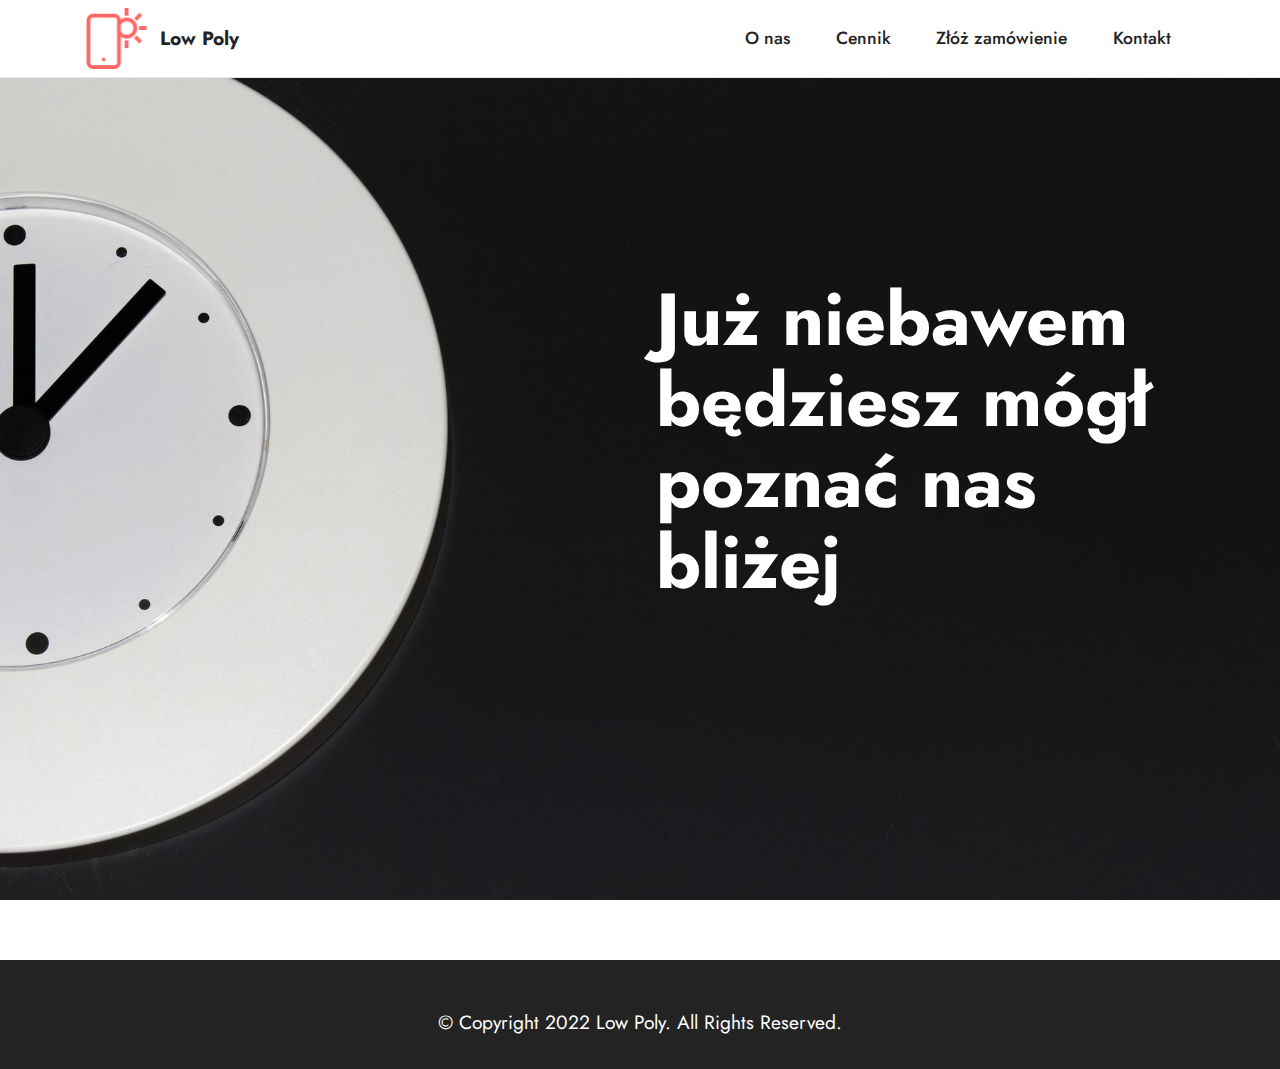
<file: ToMy.html>
<!DOCTYPE html>
<html  >
<head>
  <!-- Site made with Mobirise Website Builder v5.5.8, https://mobirise.com -->
  <meta charset="UTF-8">
  <meta http-equiv="X-UA-Compatible" content="IE=edge">
  <meta name="generator" content="Mobirise v5.5.8, mobirise.com">
  <meta name="viewport" content="width=device-width, initial-scale=1, minimum-scale=1">
  <link rel="shortcut icon" href="assets/images/logo.png" type="image/x-icon">
  <meta name="description" content="Czym jest Low Poly?">

  <!-- Google Tag Manager -->
  <script>(function(w,d,s,l,i){w[l]=w[l]||[];w[l].push({'gtm.start':
  new Date().getTime(),event:'gtm.js'});var f=d.getElementsByTagName(s)[0],
  j=d.createElement(s),dl=l!='dataLayer'?'&l='+l:'';j.async=true;j.src=
  'https://www.googletagmanager.com/gtm.js?id='+i+dl;f.parentNode.insertBefore(j,f);
  })(window,document,'script','dataLayer','GTM-TFLFT8Q');</script>
  <!-- End Google Tag Manager -->

  <title>O nas</title>
  <link rel="stylesheet" href="assets/bootstrap/css/bootstrap.min.css">
  <link rel="stylesheet" href="assets/bootstrap/css/bootstrap-grid.min.css">
  <link rel="stylesheet" href="assets/bootstrap/css/bootstrap-reboot.min.css">
  <link rel="stylesheet" href="assets/dropdown/css/style.css">
  <link rel="stylesheet" href="assets/socicon/css/styles.css">
  <link rel="stylesheet" href="assets/theme/css/style.css">
  <link rel="preload" href="https://fonts.googleapis.com/css?family=Jost:100,200,300,400,500,600,700,800,900,100i,200i,300i,400i,500i,600i,700i,800i,900i&display=swap" as="style" onload="this.onload=null;this.rel='stylesheet'">
  <noscript><link rel="stylesheet" href="https://fonts.googleapis.com/css?family=Jost:100,200,300,400,500,600,700,800,900,100i,200i,300i,400i,500i,600i,700i,800i,900i&display=swap"></noscript>
  <link rel="preload" as="style" href="assets/mobirise/css/mbr-additional.css"><link rel="stylesheet" href="assets/mobirise/css/mbr-additional.css" type="text/css">




</head>
<body>

  <!-- Google Tag Manager (noscript) -->
  <noscript><iframe src="https://www.googletagmanager.com/ns.html?id=GTM-TFLFT8Q"
  height="0" width="0" style="display:none;visibility:hidden"></iframe></noscript>
  <!-- End Google Tag Manager (noscript) -->

  <section data-bs-version="5.1" class="header5 cid-sUd5fJX1lz mbr-fullscreen" id="header5-13">





    <div class="container">
        <div class="row justify-content-end">
            <div class="col-12 col-lg-6">
                <h1 class="mbr-section-title mbr-fonts-style mbr-white mb-3 display-1"><strong>Już niebawem będziesz mógł poznać nas bliżej</strong></h1>



            </div>
        </div>
    </div>
</section>

<section data-bs-version="5.1" class="menu cid-s48OLK6784" once="menu" id="menu1-11">

    <nav class="navbar navbar-dropdown navbar-fixed-top navbar-expand-lg">
        <div class="container">
            <div class="navbar-brand">
                <span class="navbar-logo">
                    <a href="index.html">
                        <img src="assets/images/logo.png" alt="Low Poly" style="height: 3.8rem;">
                    </a>
                </span>
                <span class="navbar-caption-wrap"><a class="navbar-caption text-black text-primary display-7" href="index.html">Low Poly</a></span>
            </div>
            <button class="navbar-toggler" type="button" data-toggle="collapse" data-bs-toggle="collapse" data-target="#navbarSupportedContent" data-bs-target="#navbarSupportedContent" aria-controls="navbarNavAltMarkup" aria-expanded="false" aria-label="Toggle navigation">
                <div class="hamburger">
                    <span></span>
                    <span></span>
                    <span></span>
                    <span></span>
                </div>
            </button>
            <div class="collapse navbar-collapse" id="navbarSupportedContent">
                <ul class="navbar-nav nav-dropdown nav-right" data-app-modern-menu="true"><li class="nav-item"><a class="nav-link link text-black text-primary display-4" href="ToMy.html">O nas</a></li><li class="nav-item"><a class="nav-link link text-black text-primary display-4" href="cennik.html">Cennik</a></li><li class="nav-item"><a class="nav-link link text-black text-primary display-4" href="zamowienia.html">Złóż zamówienie</a></li><li class="nav-item"><a class="nav-link link text-black text-primary display-4" href="kontakt.html">Kontakt</a></li></ul>


            </div>
        </div>
    </nav>

</section>

<section data-bs-version="5.1" class="footer3 cid-s48P1Icc8J" once="footers" id="footer3-12">





    <div class="container">
        <div class="media-container-row align-center mbr-white">


            <div class="row row-copirayt">
                <p class="mbr-text mb-0 mbr-fonts-style mbr-white align-center display-7">© Copyright 2022 Low Poly. All Rights Reserved.<br>
                </p>
            </div>
        </div>
    </div>
</section><section style="background-color: #fff; font-family: -apple-system, BlinkMacSystemFont, 'Segoe UI', 'Roboto', 'Helvetica Neue', Arial, sans-serif; color:#aaa; font-size:12px; padding: 0; align-items: center; display: none;"><a href="https://mobirise.site/u" style="flex: 1 1; height: 0; padding-left: 1rem;"></a><p style="flex: 0 0 auto; margin:0; padding-right:1rem;">Mobirise web page builder - <a href="https://mobirise.site/p" style="color:#aaa;">More info</a></p></section><script src="assets/bootstrap/js/bootstrap.bundle.min.js"></script>  <script src="assets/smoothscroll/smooth-scroll.js"></script>  <script src="assets/ytplayer/index.js"></script>  <script src="assets/dropdown/js/navbar-dropdown.js"></script>  <script src="assets/theme/js/script.js"></script>


</body>
</html>
</file>
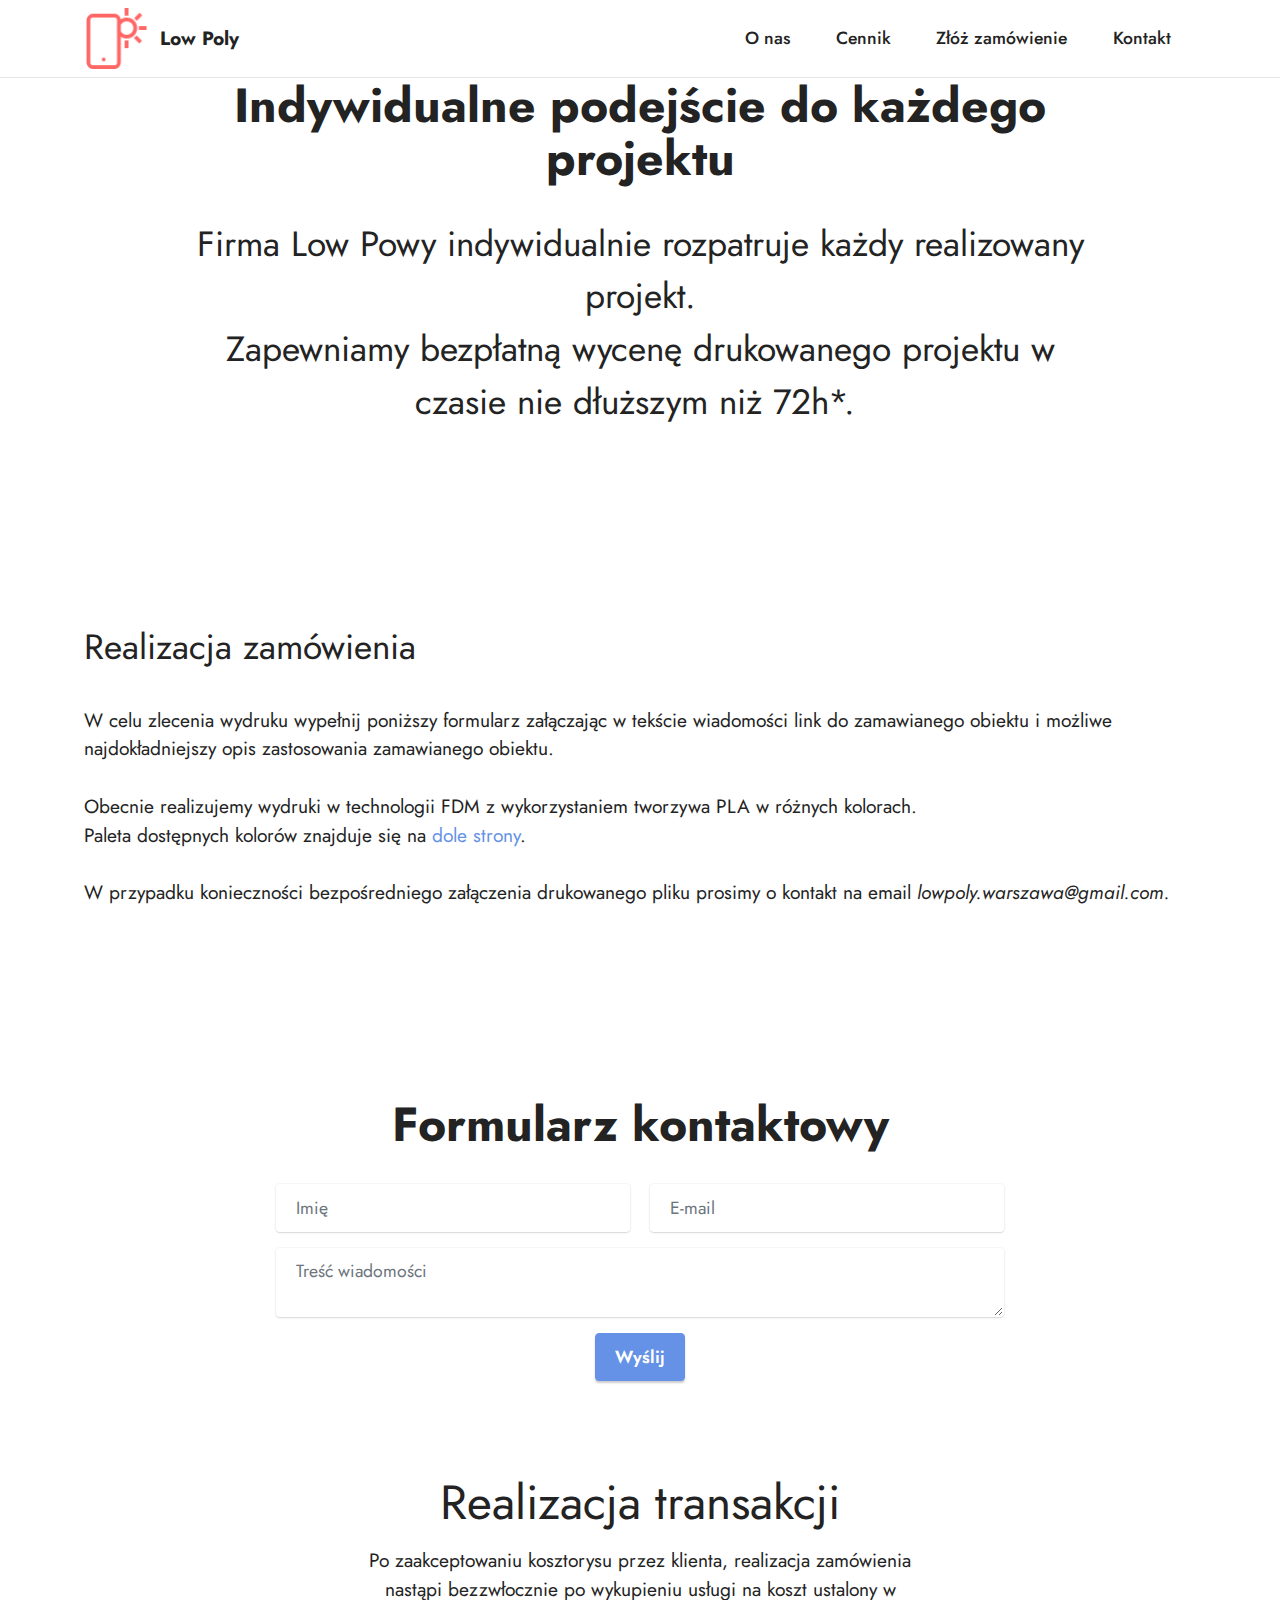
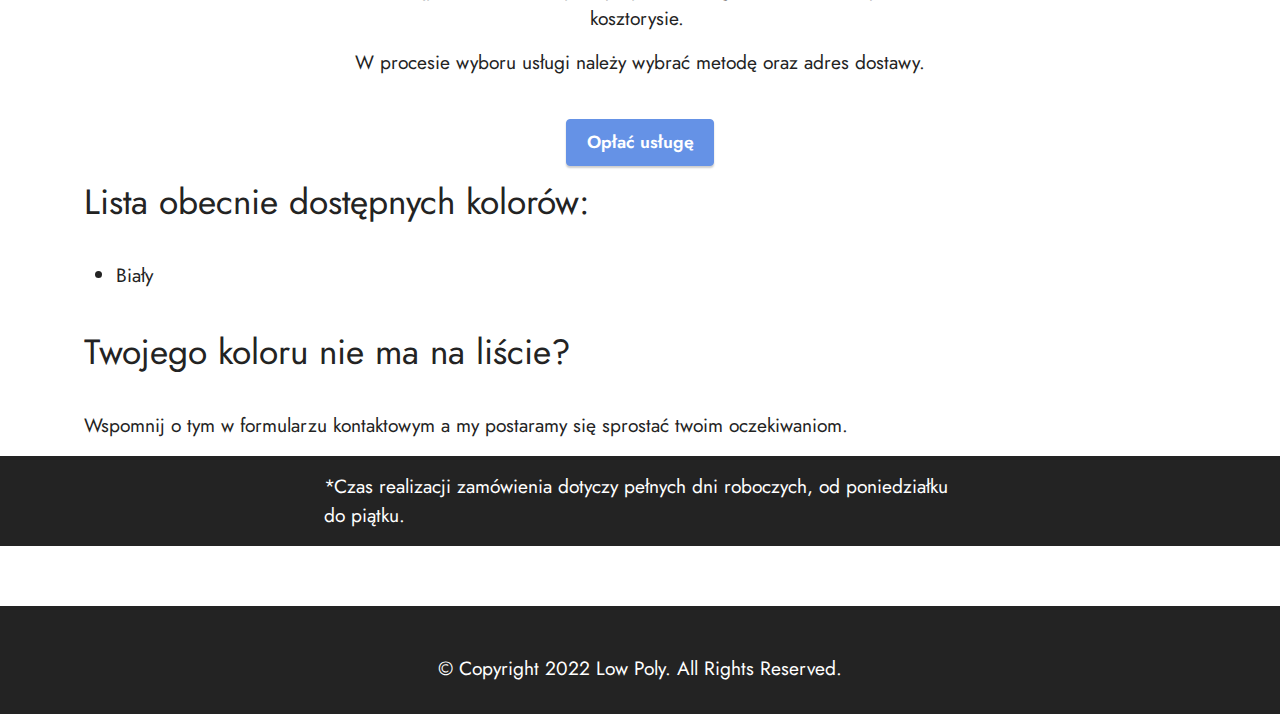
<file: zamowienia.html>
<!DOCTYPE html>
<html  >
<head>
  <!-- Site made with Mobirise Website Builder v5.5.8, https://mobirise.com -->
  <meta charset="UTF-8">
  <meta http-equiv="X-UA-Compatible" content="IE=edge">
  <meta name="generator" content="Mobirise v5.5.8, mobirise.com">
  <meta name="viewport" content="width=device-width, initial-scale=1, minimum-scale=1">
  <link rel="shortcut icon" href="assets/images/logo.png" type="image/x-icon">
  <meta name="description" content="Złóż zamówienie i nie każ czekać swoim fantazjom.">

  <!-- Google Tag Manager -->
  <script>(function(w,d,s,l,i){w[l]=w[l]||[];w[l].push({'gtm.start':
  new Date().getTime(),event:'gtm.js'});var f=d.getElementsByTagName(s)[0],
  j=d.createElement(s),dl=l!='dataLayer'?'&l='+l:'';j.async=true;j.src=
  'https://www.googletagmanager.com/gtm.js?id='+i+dl;f.parentNode.insertBefore(j,f);
  })(window,document,'script','dataLayer','GTM-TFLFT8Q');</script>
  <!-- End Google Tag Manager -->

  <title>Zamówienia</title>
  <link rel="stylesheet" href="assets/bootstrap/css/bootstrap.min.css">
  <link rel="stylesheet" href="assets/bootstrap/css/bootstrap-grid.min.css">
  <link rel="stylesheet" href="assets/bootstrap/css/bootstrap-reboot.min.css">
  <link rel="stylesheet" href="assets/dropdown/css/style.css">
  <link rel="stylesheet" href="assets/socicon/css/styles.css">
  <link rel="stylesheet" href="assets/theme/css/style.css">
  <link rel="preload" href="https://fonts.googleapis.com/css?family=Jost:100,200,300,400,500,600,700,800,900,100i,200i,300i,400i,500i,600i,700i,800i,900i&display=swap" as="style" onload="this.onload=null;this.rel='stylesheet'">
  <noscript><link rel="stylesheet" href="https://fonts.googleapis.com/css?family=Jost:100,200,300,400,500,600,700,800,900,100i,200i,300i,400i,500i,600i,700i,800i,900i&display=swap"></noscript>
  <link rel="preload" as="style" href="assets/mobirise/css/mbr-additional.css"><link rel="stylesheet" href="assets/mobirise/css/mbr-additional.css" type="text/css">




</head>
<body>

  <!-- Google Tag Manager (noscript) -->
  <noscript><iframe src="https://www.googletagmanager.com/ns.html?id=GTM-TFLFT8Q"
  height="0" width="0" style="display:none;visibility:hidden"></iframe></noscript>
  <!-- End Google Tag Manager (noscript) -->

  <section data-bs-version="5.1" class="content4 cid-sUd07L8DdW" id="content4-u">


    <div class="container">
        <div class="row justify-content-center">
            <div class="title col-md-12 col-lg-10">
                <h3 class="mbr-section-title mbr-fonts-style align-center mb-4 display-2">
                    <strong>Indywidualne podejście do każdego projektu</strong></h3>
                <h4 class="mbr-section-subtitle align-center mbr-fonts-style mb-4 display-5">Firma Low Powy indywidualnie rozpatruje każdy realizowany projekt.<br>Zapewniamy bezpłatną wycenę drukowanego projektu w czasie nie dłuższym niż 72h*.&nbsp;</h4>

            </div>
        </div>
    </div>
</section>

<section data-bs-version="5.1" class="content5 cid-sUd08j8Pfa" id="content5-w">

    <div class="container-fluid">
        <div class="row justify-content-center">
            <div class="col-md-12 col-lg-11">

                <h4 class="mbr-section-subtitle mbr-fonts-style mb-4 display-5">
                    Realizacja zamówienia</h4>
                <p class="mbr-text mbr-fonts-style display-7">
                    W celu zlecenia wydruku wypełnij poniższy formularz załączając w tekście wiadomości link do zamawianego obiektu i możliwe najdokładniejszy opis zastosowania zamawianego obiektu.<br><br> Obecnie realizujemy wydruki w technologii FDM z wykorzystaniem tworzywa PLA w różnych kolorach.<br>Paleta dostępnych kolorów znajduje się na <a href="zamowienia.html#content8-1j" class="text-primary">dole strony</a>.&nbsp;<br><br>W przypadku konieczności bezpośredniego załączenia drukowanego pliku prosimy o kontakt na email <em>lowpoly.warszawa@gmail.com.</em></p>
            </div>
        </div>
    </div>
</section>

<section data-bs-version="5.1" class="form5 cid-sUcWkyz0aG" id="form5-n">


    <div class="container">
        <div class="mbr-section-head">
            <h3 class="mbr-section-title mbr-fonts-style align-center mb-0 display-2">
                <strong>Formularz kontaktowy</strong></h3>

        </div>
        <div class="row justify-content-center mt-4">
            <div class="col-lg-8 mx-auto mbr-form" data-form-type="formoid">
                <form action="https://mobirise.eu/" method="POST" class="mbr-form form-with-styler" data-form-title="Form Name"><input type="hidden" name="email" data-form-email="true" value="74IxxgVKnRFb1YFfA7QbmPqx2zhR9I71nLp8E8e0M6G+OihuqzkR+KEJQCmlwr2ZkWTCqyQlv5xy2XKyS9GhwTb2VRrtun2rhTMZDdLOU96RhQfbWAvFpHk6tIaSgpTo">
                    <div class="row">
                        <div hidden="hidden" data-form-alert="" class="alert alert-success col-12">Dziękujemy za wybór Low Poly. Postaramy się opracować twoje zamówienie jak najszybciej.</div>
                        <div hidden="hidden" data-form-alert-danger="" class="alert alert-danger col-12">
                            Oops...! Wystapił nieznany problem! Prosimy spróbować ponownie.
                        </div>
                    </div>
                    <div class="dragArea row">
                        <div class="col-md col-sm-12 form-group mb-3" data-for="name">
                            <input type="text" name="name" placeholder="Imię" data-form-field="name" class="form-control" value="" id="name-form5-n">
                        </div>
                        <div class="col-md col-sm-12 form-group mb-3" data-for="email">
                            <input type="email" name="email" placeholder="E-mail" data-form-field="email" class="form-control" value="" id="email-form5-n">
                        </div>

                        <div class="col-12 form-group mb-3" data-for="textarea">
                            <textarea name="textarea" placeholder="Treść wiadomości" data-form-field="textarea" class="form-control" id="textarea-form5-n"></textarea>
                        </div>

                        <div class="col-lg-12 col-md-12 col-sm-12 align-center mbr-section-btn"><button type="submit" id="submitBtn" class="btn btn-primary display-4">Wyślij</button></div>
                    </div>
                </form>
            </div>
        </div>
    </div>
</section>
<section data-bs-version="5.1" class="content8 cid-sUoosXlVMV" id="content8-1j">
	<div class="row justify-content-center">

    </div>
</section>
<section data-bs-version="5.1" class="pricing2 cid-sUontB5WPt" id="pricing2-1i">



    <div class="container-fluid">
        <div class="row justify-content-center">
            <div class="col-12 col-md-6 align-center">
                <div class="plan">
                    <div class="plan-header">
                        <h6 class="plan-title mbr-fonts-style mb-3 display-2">Realizacja transakcji</h6>
                        <div class="plan-price">
                            <p class="price mbr-fonts-style m-0 display-7">Po zaakceptowaniu kosztorysu przez klienta, realizacja zamówienia nastąpi bezzwłocznie po wykupieniu usługi na koszt ustalony w kosztorysie.&nbsp;</p>
                            <p class="price-term mbr-fonts-style mb-3 display-7"></p>
                        </div>
                    </div>
                    <div class="plan-body">
                        <div class="plan-list mb-4">
                            <ul class="list-group mbr-fonts-style list-group-flush display-7">W procesie wyboru usługi należy wybrać metodę oraz adres dostawy.</ul>
                        </div>
                        <div class="mbr-section-btn text-center"><a href="https://lowpoly.v.1cart.eu/pl/offer" class="btn btn-primary display-4">Opłać usługę</a></div>
                    </div>
                </div>
            </div>



        </div>
    </div>
</section>

<section data-bs-version="5.1" class="content8 cid-sUoosXlVMV" id="content8-1j">

    <div class="container-fluid">
        <div class="row justify-content-center">
            <div class="counter-container col-md-12 col-lg-11">
                <h4 class="mbr-section-title mbr-fonts-style mb-4 display-5">
                    Lista obecnie dostępnych kolorów:</h4>
                <div class="mbr-text mbr-fonts-style display-7">
                    <ul>
                        <li>Biały</li>
                    </ul>
                </div>
            </div>
        </div>
    </div>
</section>



<section data-bs-version="5.1" class="content5 cid-sUopys4h01" id="content5-1k">

    <div class="container-fluid">
        <div class="row justify-content-center">
            <div class="col-md-12 col-lg-11">

                <h4 class="mbr-section-subtitle mbr-fonts-style mb-4 display-5">
                    Twojego koloru nie ma na liście?</h4>
                <p class="mbr-text mbr-fonts-style display-7">
                    Wspomnij o tym w formularzu kontaktowym a my postaramy się sprostać twoim oczekiwaniom.</p>
            </div>
        </div>
    </div>
</section>

<section data-bs-version="5.1" class="content5 cid-sUd1Z14bSI" id="content5-y">

    <div class="container">
        <div class="row justify-content-center">
            <div class="col-md-12 col-lg-7">


                <p class="mbr-text mbr-fonts-style display-7">*Czas realizacji zamówienia dotyczy pełnych dni roboczych, od poniedziałku do piątku.</p>
            </div>
        </div>
    </div>
</section>

<section data-bs-version="5.1" class="menu cid-s48OLK6784" once="menu" id="menu1-l">

    <nav class="navbar navbar-dropdown navbar-fixed-top navbar-expand-lg">
        <div class="container">
            <div class="navbar-brand">
                <span class="navbar-logo">
                    <a href="index.html">
                        <img src="assets/images/logo.png" alt="Low Poly" style="height: 3.8rem;">
                    </a>
                </span>
                <span class="navbar-caption-wrap"><a class="navbar-caption text-black text-primary display-7" href="index.html">Low Poly</a></span>
            </div>
            <button class="navbar-toggler" type="button" data-toggle="collapse" data-bs-toggle="collapse" data-target="#navbarSupportedContent" data-bs-target="#navbarSupportedContent" aria-controls="navbarNavAltMarkup" aria-expanded="false" aria-label="Toggle navigation">
                <div class="hamburger">
                    <span></span>
                    <span></span>
                    <span></span>
                    <span></span>
                </div>
            </button>
            <div class="collapse navbar-collapse" id="navbarSupportedContent">
                <ul class="navbar-nav nav-dropdown nav-right" data-app-modern-menu="true"><li class="nav-item"><a class="nav-link link text-black text-primary display-4" href="ToMy.html">O nas</a></li><li class="nav-item"><a class="nav-link link text-black text-primary display-4" href="cennik.html">Cennik</a></li><li class="nav-item"><a class="nav-link link text-black text-primary display-4" href="zamowienia.html">Złóż zamówienie</a></li><li class="nav-item"><a class="nav-link link text-black text-primary display-4" href="kontakt.html">Kontakt</a></li></ul>


            </div>
        </div>
    </nav>

</section>

<section data-bs-version="5.1" class="footer3 cid-s48P1Icc8J" once="footers" id="footer3-m">





    <div class="container">
        <div class="media-container-row align-center mbr-white">


            <div class="row row-copirayt">
                <p class="mbr-text mb-0 mbr-fonts-style mbr-white align-center display-7">© Copyright 2022 Low Poly. All Rights Reserved.<br>
                </p>
            </div>
        </div>
    </div>
</section><section style="background-color: #fff; font-family: -apple-system, BlinkMacSystemFont, 'Segoe UI', 'Roboto', 'Helvetica Neue', Arial, sans-serif; color:#aaa; font-size:12px; padding: 0; align-items: center; display: none;"><a href="https://mobirise.site/f" style="flex: 1 1; height: 0; padding-left: 1rem;"></a><p style="flex: 0 0 auto; margin:0; padding-right:1rem;"><a href="https://mobirise.site/d" style="color:#aaa;">This web page</a> was started with Mobirise</p></section><script src="assets/bootstrap/js/bootstrap.bundle.min.js"></script>  <script src="assets/smoothscroll/smooth-scroll.js"></script>  <script src="assets/ytplayer/index.js"></script>  <script src="assets/dropdown/js/navbar-dropdown.js"></script>  <script src="assets/theme/js/script.js"></script>  <script src="assets/formoid/formoid.min.js"></script>


</body>
</html>
</file>
<file: assets/web/assets/mobirise-icons2/mobirise2.css>
@font-face {
  font-family: 'Moririse2';
  font-display: swap;
  src:  url('mobirise2.eot?f2bix4');
  src:  url('mobirise2.eot?f2bix4#iefix') format('embedded-opentype'),
    url('mobirise2.ttf?f2bix4') format('truetype'),
    url('mobirise2.woff?f2bix4') format('woff'),
    url('mobirise2.svg?f2bix4#mobirise2') format('svg');
  font-weight: normal;
  font-style: normal;
}

[class^="mobi-"], [class*=" mobi-"] {
  /* use !important to prevent issues with browser extensions that change fonts */
  font-family: 'Moririse2' !important;
  speak: none;
  font-style: normal;
  font-weight: normal;
  font-variant: normal;
  text-transform: none;
  line-height: 1;

  /* Better Font Rendering =========== */
  -webkit-font-smoothing: antialiased;
  -moz-osx-font-smoothing: grayscale;
}

.mobi-mbri-add-submenu:before {
  content: "\e900";
}
.mobi-mbri-alert:before {
  content: "\e901";
}
.mobi-mbri-align-center:before {
  content: "\e902";
}
.mobi-mbri-align-justify:before {
  content: "\e903";
}
.mobi-mbri-align-left:before {
  content: "\e904";
}
.mobi-mbri-align-right:before {
  content: "\e905";
}
.mobi-mbri-android:before {
  content: "\e906";
}
.mobi-mbri-apple:before {
  content: "\e907";
}
.mobi-mbri-arrow-down:before {
  content: "\e908";
}
.mobi-mbri-arrow-next:before {
  content: "\e909";
}
.mobi-mbri-arrow-prev:before {
  content: "\e90a";
}
.mobi-mbri-arrow-up:before {
  content: "\e90b";
}
.mobi-mbri-bold:before {
  content: "\e90c";
}
.mobi-mbri-bookmark:before {
  content: "\e90d";
}
.mobi-mbri-bootstrap:before {
  content: "\e90e";
}
.mobi-mbri-briefcase:before {
  content: "\e90f";
}
.mobi-mbri-browse:before {
  content: "\e910";
}
.mobi-mbri-bulleted-list:before {
  content: "\e911";
}
.mobi-mbri-calendar:before {
  content: "\e912";
}
.mobi-mbri-camera:before {
  content: "\e913";
}
.mobi-mbri-cart-add:before {
  content: "\e914";
}
.mobi-mbri-cart-full:before {
  content: "\e915";
}
.mobi-mbri-cash:before {
  content: "\e916";
}
.mobi-mbri-change-style:before {
  content: "\e917";
}
.mobi-mbri-chat:before {
  content: "\e918";
}
.mobi-mbri-clock:before {
  content: "\e919";
}
.mobi-mbri-close:before {
  content: "\e91a";
}
.mobi-mbri-cloud:before {
  content: "\e91b";
}
.mobi-mbri-code:before {
  content: "\e91c";
}
.mobi-mbri-contact-form:before {
  content: "\e91d";
}
.mobi-mbri-credit-card:before {
  content: "\e91e";
}
.mobi-mbri-cursor-click:before {
  content: "\e91f";
}
.mobi-mbri-cust-feedback:before {
  content: "\e920";
}
.mobi-mbri-database:before {
  content: "\e921";
}
.mobi-mbri-delivery:before {
  content: "\e922";
}
.mobi-mbri-desktop:before {
  content: "\e923";
}
.mobi-mbri-devices:before {
  content: "\e924";
}
.mobi-mbri-down:before {
  content: "\e925";
}
.mobi-mbri-download-2:before {
  content: "\e926";
}
.mobi-mbri-download:before {
  content: "\e927";
}
.mobi-mbri-drag-n-drop-2:before {
  content: "\e928";
}
.mobi-mbri-drag-n-drop:before {
  content: "\e929";
}
.mobi-mbri-edit-2:before {
  content: "\e92a";
}
.mobi-mbri-edit:before {
  content: "\e92b";
}
.mobi-mbri-error:before {
  content: "\e92c";
}
.mobi-mbri-extension:before {
  content: "\e92d";
}
.mobi-mbri-features:before {
  content: "\e92e";
}
.mobi-mbri-file:before {
  content: "\e92f";
}
.mobi-mbri-flag:before {
  content: "\e930";
}
.mobi-mbri-folder:before {
  content: "\e931";
}
.mobi-mbri-gift:before {
  content: "\e932";
}
.mobi-mbri-github:before {
  content: "\e933";
}
.mobi-mbri-globe-2:before {
  content: "\e934";
}
.mobi-mbri-globe:before {
  content: "\e935";
}
.mobi-mbri-growing-chart:before {
  content: "\e936";
}
.mobi-mbri-hearth:before {
  content: "\e937";
}
.mobi-mbri-help:before {
  content: "\e938";
}
.mobi-mbri-home:before {
  content: "\e939";
}
.mobi-mbri-hot-cup:before {
  content: "\e93a";
}
.mobi-mbri-idea:before {
  content: "\e93b";
}
.mobi-mbri-image-gallery:before {
  content: "\e93c";
}
.mobi-mbri-image-slider:before {
  content: "\e93d";
}
.mobi-mbri-info:before {
  content: "\e93e";
}
.mobi-mbri-italic:before {
  content: "\e93f";
}
.mobi-mbri-key:before {
  content: "\e940";
}
.mobi-mbri-laptop:before {
  content: "\e941";
}
.mobi-mbri-layers:before {
  content: "\e942";
}
.mobi-mbri-left-right:before {
  content: "\e943";
}
.mobi-mbri-left:before {
  content: "\e944";
}
.mobi-mbri-letter:before {
  content: "\e945";
}
.mobi-mbri-like:before {
  content: "\e946";
}
.mobi-mbri-link:before {
  content: "\e947";
}
.mobi-mbri-lock:before {
  content: "\e948";
}
.mobi-mbri-login:before {
  content: "\e949";
}
.mobi-mbri-logout:before {
  content: "\e94a";
}
.mobi-mbri-magic-stick:before {
  content: "\e94b";
}
.mobi-mbri-map-pin:before {
  content: "\e94c";
}
.mobi-mbri-menu:before {
  content: "\e94d";
}
.mobi-mbri-mobile-2:before {
  content: "\e94e";
}
.mobi-mbri-mobile-horizontal:before {
  content: "\e94f";
}
.mobi-mbri-mobile:before {
  content: "\e950";
}
.mobi-mbri-mobirise:before {
  content: "\e951";
}
.mobi-mbri-more-horizontal:before {
  content: "\e952";
}
.mobi-mbri-more-vertical:before {
  content: "\e953";
}
.mobi-mbri-music:before {
  content: "\e954";
}
.mobi-mbri-new-file:before {
  content: "\e955";
}
.mobi-mbri-numbered-list:before {
  content: "\e956";
}
.mobi-mbri-opened-folder:before {
  content: "\e957";
}
.mobi-mbri-pages:before {
  content: "\e958";
}
.mobi-mbri-paper-plane:before {
  content: "\e959";
}
.mobi-mbri-paperclip:before {
  content: "\e95a";
}
.mobi-mbri-phone:before {
  content: "\e95b";
}
.mobi-mbri-photo:before {
  content: "\e95c";
}
.mobi-mbri-photos:before {
  content: "\e95d";
}
.mobi-mbri-pin:before {
  content: "\e95e";
}
.mobi-mbri-play:before {
  content: "\e95f";
}
.mobi-mbri-plus:before {
  content: "\e960";
}
.mobi-mbri-preview:before {
  content: "\e961";
}
.mobi-mbri-print:before {
  content: "\e962";
}
.mobi-mbri-protect:before {
  content: "\e963";
}
.mobi-mbri-question:before {
  content: "\e964";
}
.mobi-mbri-quote-left:before {
  content: "\e965";
}
.mobi-mbri-quote-right:before {
  content: "\e966";
}
.mobi-mbri-redo:before {
  content: "\e967";
}
.mobi-mbri-refresh:before {
  content: "\e968";
}
.mobi-mbri-responsive-2:before {
  content: "\e969";
}
.mobi-mbri-responsive:before {
  content: "\e96a";
}
.mobi-mbri-right:before {
  content: "\e96b";
}
.mobi-mbri-rocket:before {
  content: "\e96c";
}
.mobi-mbri-sad-face:before {
  content: "\e96d";
}
.mobi-mbri-sale:before {
  content: "\e96e";
}
.mobi-mbri-save:before {
  content: "\e96f";
}
.mobi-mbri-search:before {
  content: "\e970";
}
.mobi-mbri-setting-2:before {
  content: "\e971";
}
.mobi-mbri-setting-3:before {
  content: "\e972";
}
.mobi-mbri-setting:before {
  content: "\e973";
}
.mobi-mbri-share:before {
  content: "\e974";
}
.mobi-mbri-shopping-bag:before {
  content: "\e975";
}
.mobi-mbri-shopping-basket:before {
  content: "\e976";
}
.mobi-mbri-shopping-cart:before {
  content: "\e977";
}
.mobi-mbri-sites:before {
  content: "\e978";
}
.mobi-mbri-smile-face:before {
  content: "\e979";
}
.mobi-mbri-speed:before {
  content: "\e97a";
}
.mobi-mbri-star:before {
  content: "\e97b";
}
.mobi-mbri-success:before {
  content: "\e97c";
}
.mobi-mbri-sun:before {
  content: "\e97d";
}
.mobi-mbri-sun2:before {
  content: "\e97e";
}
.mobi-mbri-tablet-vertical:before {
  content: "\e97f";
}
.mobi-mbri-tablet:before {
  content: "\e980";
}
.mobi-mbri-target:before {
  content: "\e981";
}
.mobi-mbri-timer:before {
  content: "\e982";
}
.mobi-mbri-to-ftp:before {
  content: "\e983";
}
.mobi-mbri-to-local-drive:before {
  content: "\e984";
}
.mobi-mbri-touch-swipe:before {
  content: "\e985";
}
.mobi-mbri-touch:before {
  content: "\e986";
}
.mobi-mbri-trash:before {
  content: "\e987";
}
.mobi-mbri-underline:before {
  content: "\e988";
}
.mobi-mbri-undo:before {
  content: "\e989";
}
.mobi-mbri-unlink:before {
  content: "\e98a";
}
.mobi-mbri-unlock:before {
  content: "\e98b";
}
.mobi-mbri-up-down:before {
  content: "\e98c";
}
.mobi-mbri-up:before {
  content: "\e98d";
}
.mobi-mbri-update:before {
  content: "\e98e";
}
.mobi-mbri-upload-2:before {
  content: "\e98f";
}
.mobi-mbri-upload:before {
  content: "\e990";
}
.mobi-mbri-user-2:before {
  content: "\e991";
}
.mobi-mbri-user:before {
  content: "\e992";
}
.mobi-mbri-users:before {
  content: "\e993";
}
.mobi-mbri-video-play:before {
  content: "\e994";
}
.mobi-mbri-video:before {
  content: "\e995";
}
.mobi-mbri-watch:before {
  content: "\e996";
}
.mobi-mbri-website-theme-2:before {
  content: "\e997";
}
.mobi-mbri-website-theme:before {
  content: "\e998";
}
.mobi-mbri-wifi:before {
  content: "\e999";
}
.mobi-mbri-windows:before {
  content: "\e99a";
}
.mobi-mbri-zoom-in:before {
  content: "\e99b";
}
.mobi-mbri-zoom-out:before {
  content: "\e99c";
}
</file>
<file: assets/web/assets/mobirise-icons/mobirise-icons.css>
@font-face {
  font-family: 'MobiriseIcons';
  src:  url('mobirise-icons.eot?spat4u');
  src:  url('mobirise-icons.eot?spat4u#iefix') format('embedded-opentype'),
    url('mobirise-icons.ttf?spat4u') format('truetype'),
    url('mobirise-icons.woff?spat4u') format('woff'),
    url('mobirise-icons.svg?spat4u#MobiriseIcons') format('svg');
  font-weight: normal;
  font-style: normal;
  font-display: swap;
}

[class^="mbri-"], [class*=" mbri-"] {
  /* use !important to prevent issues with browser extensions that change fonts */
  font-family: MobiriseIcons !important;
  speak: none;
  font-style: normal;
  font-weight: normal;
  font-variant: normal;
  text-transform: none;
  line-height: 1;

  /* Better Font Rendering =========== */
  -webkit-font-smoothing: antialiased;
  -moz-osx-font-smoothing: grayscale;
}

.mbri-add-submenu:before {
  content: "\e900";
}
.mbri-alert:before {
  content: "\e901";
}
.mbri-align-center:before {
  content: "\e902";
}
.mbri-align-justify:before {
  content: "\e903";
}
.mbri-align-left:before {
  content: "\e904";
}
.mbri-align-right:before {
  content: "\e905";
}
.mbri-android:before {
  content: "\e906";
}
.mbri-apple:before {
  content: "\e907";
}
.mbri-arrow-down:before {
  content: "\e908";
}
.mbri-arrow-next:before {
  content: "\e909";
}
.mbri-arrow-prev:before {
  content: "\e90a";
}
.mbri-arrow-up:before {
  content: "\e90b";
}
.mbri-bold:before {
  content: "\e90c";
}
.mbri-bookmark:before {
  content: "\e90d";
}
.mbri-bootstrap:before {
  content: "\e90e";
}
.mbri-briefcase:before {
  content: "\e90f";
}
.mbri-browse:before {
  content: "\e910";
}
.mbri-bulleted-list:before {
  content: "\e911";
}
.mbri-calendar:before {
  content: "\e912";
}
.mbri-camera:before {
  content: "\e913";
}
.mbri-cart-add:before {
  content: "\e914";
}
.mbri-cart-full:before {
  content: "\e915";
}
.mbri-cash:before {
  content: "\e916";
}
.mbri-change-style:before {
  content: "\e917";
}
.mbri-chat:before {
  content: "\e918";
}
.mbri-clock:before {
  content: "\e919";
}
.mbri-close:before {
  content: "\e91a";
}
.mbri-cloud:before {
  content: "\e91b";
}
.mbri-code:before {
  content: "\e91c";
}
.mbri-contact-form:before {
  content: "\e91d";
}
.mbri-credit-card:before {
  content: "\e91e";
}
.mbri-cursor-click:before {
  content: "\e91f";
}
.mbri-cust-feedback:before {
  content: "\e920";
}
.mbri-database:before {
  content: "\e921";
}
.mbri-delivery:before {
  content: "\e922";
}
.mbri-desktop:before {
  content: "\e923";
}
.mbri-devices:before {
  content: "\e924";
}
.mbri-down:before {
  content: "\e925";
}
.mbri-download:before {
  content: "\e989";
}
.mbri-drag-n-drop:before {
  content: "\e927";
}
.mbri-drag-n-drop2:before {
  content: "\e928";
}
.mbri-edit:before {
  content: "\e929";
}
.mbri-edit2:before {
  content: "\e92a";
}
.mbri-error:before {
  content: "\e92b";
}
.mbri-extension:before {
  content: "\e92c";
}
.mbri-features:before {
  content: "\e92d";
}
.mbri-file:before {
  content: "\e92e";
}
.mbri-flag:before {
  content: "\e92f";
}
.mbri-folder:before {
  content: "\e930";
}
.mbri-gift:before {
  content: "\e931";
}
.mbri-github:before {
  content: "\e932";
}
.mbri-globe:before {
  content: "\e933";
}
.mbri-globe-2:before {
  content: "\e934";
}
.mbri-growing-chart:before {
  content: "\e935";
}
.mbri-hearth:before {
  content: "\e936";
}
.mbri-help:before {
  content: "\e937";
}
.mbri-home:before {
  content: "\e938";
}
.mbri-hot-cup:before {
  content: "\e939";
}
.mbri-idea:before {
  content: "\e93a";
}
.mbri-image-gallery:before {
  content: "\e93b";
}
.mbri-image-slider:before {
  content: "\e93c";
}
.mbri-info:before {
  content: "\e93d";
}
.mbri-italic:before {
  content: "\e93e";
}
.mbri-key:before {
  content: "\e93f";
}
.mbri-laptop:before {
  content: "\e940";
}
.mbri-layers:before {
  content: "\e941";
}
.mbri-left-right:before {
  content: "\e942";
}
.mbri-left:before {
  content: "\e943";
}
.mbri-letter:before {
  content: "\e944";
}
.mbri-like:before {
  content: "\e945";
}
.mbri-link:before {
  content: "\e946";
}
.mbri-lock:before {
  content: "\e947";
}
.mbri-login:before {
  content: "\e948";
}
.mbri-logout:before {
  content: "\e949";
}
.mbri-magic-stick:before {
  content: "\e94a";
}
.mbri-map-pin:before {
  content: "\e94b";
}
.mbri-menu:before {
  content: "\e94c";
}
.mbri-mobile:before {
  content: "\e94d";
}
.mbri-mobile2:before {
  content: "\e94e";
}
.mbri-mobirise:before {
  content: "\e94f";
}
.mbri-more-horizontal:before {
  content: "\e950";
}
.mbri-more-vertical:before {
  content: "\e951";
}
.mbri-music:before {
  content: "\e952";
}
.mbri-new-file:before {
  content: "\e953";
}
.mbri-numbered-list:before {
  content: "\e954";
}
.mbri-opened-folder:before {
  content: "\e955";
}
.mbri-pages:before {
  content: "\e956";
}
.mbri-paper-plane:before {
  content: "\e957";
}
.mbri-paperclip:before {
  content: "\e958";
}
.mbri-photo:before {
  content: "\e959";
}
.mbri-photos:before {
  content: "\e95a";
}
.mbri-pin:before {
  content: "\e95b";
}
.mbri-play:before {
  content: "\e95c";
}
.mbri-plus:before {
  content: "\e95d";
}
.mbri-preview:before {
  content: "\e95e";
}
.mbri-print:before {
  content: "\e95f";
}
.mbri-protect:before {
  content: "\e960";
}
.mbri-question:before {
  content: "\e961";
}
.mbri-quote-left:before {
  content: "\e962";
}
.mbri-quote-right:before {
  content: "\e963";
}
.mbri-refresh:before {
  content: "\e964";
}
.mbri-responsive:before {
  content: "\e965";
}
.mbri-right:before {
  content: "\e966";
}
.mbri-rocket:before {
  content: "\e967";
}
.mbri-sad-face:before {
  content: "\e968";
}
.mbri-sale:before {
  content: "\e969";
}
.mbri-save:before {
  content: "\e96a";
}
.mbri-search:before {
  content: "\e96b";
}
.mbri-setting:before {
  content: "\e96c";
}
.mbri-setting2:before {
  content: "\e96d";
}
.mbri-setting3:before {
  content: "\e96e";
}
.mbri-share:before {
  content: "\e96f";
}
.mbri-shopping-bag:before {
  content: "\e970";
}
.mbri-shopping-basket:before {
  content: "\e971";
}
.mbri-shopping-cart:before {
  content: "\e972";
}
.mbri-sites:before {
  content: "\e973";
}
.mbri-smile-face:before {
  content: "\e974";
}
.mbri-speed:before {
  content: "\e975";
}
.mbri-star:before {
  content: "\e976";
}
.mbri-success:before {
  content: "\e977";
}
.mbri-sun:before {
  content: "\e978";
}
.mbri-sun2:before {
  content: "\e979";
}
.mbri-tablet:before {
  content: "\e97a";
}
.mbri-tablet-vertical:before {
  content: "\e97b";
}
.mbri-target:before {
  content: "\e97c";
}
.mbri-timer:before {
  content: "\e97d";
}
.mbri-to-ftp:before {
  content: "\e97e";
}
.mbri-to-local-drive:before {
  content: "\e97f";
}
.mbri-touch-swipe:before {
  content: "\e980";
}
.mbri-touch:before {
  content: "\e981";
}
.mbri-trash:before {
  content: "\e982";
}
.mbri-underline:before {
  content: "\e983";
}
.mbri-unlink:before {
  content: "\e984";
}
.mbri-unlock:before {
  content: "\e985";
}
.mbri-up-down:before {
  content: "\e986";
}
.mbri-up:before {
  content: "\e987";
}
.mbri-update:before {
  content: "\e988";
}
.mbri-upload:before {
 content: "\e926"; 
}
.mbri-user:before {
  content: "\e98a";
}
.mbri-user2:before {
  content: "\e98b";
}
.mbri-users:before {
  content: "\e98c";
}
.mbri-video:before {
  content: "\e98d";
}
.mbri-video-play:before {
  content: "\e98e";
}
.mbri-watch:before {
  content: "\e98f";
}
.mbri-website-theme:before {
  content: "\e990";
}
.mbri-wifi:before {
  content: "\e991";
}
.mbri-windows:before {
  content: "\e992";
}
.mbri-zoom-out:before {
  content: "\e993";
}
.mbri-redo:before {
  content: "\e994";
}
.mbri-undo:before {
  content: "\e995";
}
</file>
<file: assets/dropdown/css/style.css>
.navbar-dropdown {
  left: 0;
  padding: 0;
  position: absolute;
  right: 0;
  top: 0;
  transition: all 0.45s ease;
  z-index: 1030;
  background: #282828; }
  .navbar-dropdown .navbar-logo {
    margin-right: 0.8rem;
    transition: margin 0.3s ease-in-out;
    vertical-align: middle; }
    .navbar-dropdown .navbar-logo img {
      height: 3.125rem;
      transition: all 0.3s ease-in-out; }
    .navbar-dropdown .navbar-logo.mbr-iconfont {
      font-size: 3.125rem;
      line-height: 3.125rem; }
  .navbar-dropdown .navbar-caption {
    font-weight: 700;
    white-space: normal;
    vertical-align: -4px;
    line-height: 3.125rem !important; }
    .navbar-dropdown .navbar-caption, .navbar-dropdown .navbar-caption:hover {
      color: inherit;
      text-decoration: none; }
  .navbar-dropdown .mbr-iconfont + .navbar-caption {
    vertical-align: -1px; }
  .navbar-dropdown.navbar-fixed-top {
    position: fixed; }
  .navbar-dropdown .navbar-brand span {
    vertical-align: -4px; }
  .navbar-dropdown.bg-color.transparent {
    background: none; }
  .navbar-dropdown.navbar-short .navbar-brand {
    padding: 0.625rem 0; }
    .navbar-dropdown.navbar-short .navbar-brand span {
      vertical-align: -1px; }
  .navbar-dropdown.navbar-short .navbar-caption {
    line-height: 2.375rem !important;
    vertical-align: -2px; }
  .navbar-dropdown.navbar-short .navbar-logo {
    margin-right: 0.5rem; }
    .navbar-dropdown.navbar-short .navbar-logo img {
      height: 2.375rem; }
    .navbar-dropdown.navbar-short .navbar-logo.mbr-iconfont {
      font-size: 2.375rem;
      line-height: 2.375rem; }
  .navbar-dropdown.navbar-short .mbr-table-cell {
    height: 3.625rem; }
  .navbar-dropdown .navbar-close {
    left: 0.6875rem;
    position: fixed;
    top: 0.75rem;
    z-index: 1000; }
  .navbar-dropdown .hamburger-icon {
    content: "";
    display: inline-block;
    vertical-align: middle;
    width: 16px;
    -webkit-box-shadow: 0 -6px 0 1px #282828,0 0 0 1px #282828,0 6px 0 1px #282828;
    -moz-box-shadow: 0 -6px 0 1px #282828,0 0 0 1px #282828,0 6px 0 1px #282828;
    box-shadow: 0 -6px 0 1px #282828,0 0 0 1px #282828,0 6px 0 1px #282828; }

.dropdown-menu .dropdown-toggle[data-toggle="dropdown-submenu"]::after {
  border-bottom: 0.35em solid transparent;
  border-left: 0.35em solid;
  border-right: 0;
  border-top: 0.35em solid transparent;
  margin-left: 0.3rem; }

.dropdown-menu .dropdown-item:focus {
  outline: 0; }

.nav-dropdown {
  font-size: 0.75rem;
  font-weight: 500;
  height: auto !important; }
  .nav-dropdown .nav-btn {
    padding-left: 1rem; }
  .nav-dropdown .link {
    margin: .667em 1.667em;
    font-weight: 500;
    padding: 0;
    transition: color .2s ease-in-out; }
    .nav-dropdown .link.dropdown-toggle {
      margin-right: 2.583em; }
      .nav-dropdown .link.dropdown-toggle::after {
        margin-left: .25rem;
        border-top: 0.35em solid;
        border-right: 0.35em solid transparent;
        border-left: 0.35em solid transparent;
        border-bottom: 0; }
      .nav-dropdown .link.dropdown-toggle[aria-expanded="true"] {
        margin: 0;
        padding: 0.667em 3.263em  0.667em 1.667em; }
  .nav-dropdown .link::after,
  .nav-dropdown .dropdown-item::after {
    color: inherit; }
  .nav-dropdown .btn {
    font-size: 0.75rem;
    font-weight: 700;
    letter-spacing: 0;
    margin-bottom: 0;
    padding-left: 1.25rem;
    padding-right: 1.25rem; }
  .nav-dropdown .dropdown-menu {
    border-radius: 0;
    border: 0;
    left: 0;
    margin: 0;
    padding-bottom: 1.25rem;
    padding-top: 1.25rem;
    position: relative; }
  .nav-dropdown .dropdown-submenu {
    margin-left: 0.125rem;
    top: 0; }
  .nav-dropdown .dropdown-item {
    font-weight: 500;
    line-height: 2;
    padding: 0.3846em 4.615em 0.3846em 1.5385em;
    position: relative;
    transition: color .2s ease-in-out, background-color .2s ease-in-out; }
    .nav-dropdown .dropdown-item::after {
      margin-top: -0.3077em;
      position: absolute;
      right: 1.1538em;
      top: 50%; }
    .nav-dropdown .dropdown-item:focus, .nav-dropdown .dropdown-item:hover {
      background: none; }

@media (max-width: 767px) {
  .nav-dropdown.navbar-toggleable-sm {
    bottom: 0;
    display: none;
    left: 0;
    overflow-x: hidden;
    position: fixed;
    top: 0;
    transform: translateX(-100%);
    -ms-transform: translateX(-100%);
    -webkit-transform: translateX(-100%);
    width: 18.75rem;
    z-index: 999; } }
.nav-dropdown.navbar-toggleable-xl {
  bottom: 0;
  display: none;
  left: 0;
  overflow-x: hidden;
  position: fixed;
  top: 0;
  transform: translateX(-100%);
  -ms-transform: translateX(-100%);
  -webkit-transform: translateX(-100%);
  width: 18.75rem;
  z-index: 999; }

.nav-dropdown-sm {
  display: block !important;
  overflow-x: hidden;
  overflow: auto;
  padding-top: 3.875rem; }
  .nav-dropdown-sm::after {
    content: "";
    display: block;
    height: 3rem;
    width: 100%; }
  .nav-dropdown-sm.collapse.in ~ .navbar-close {
    display: block !important; }
  .nav-dropdown-sm.collapsing, .nav-dropdown-sm.collapse.in {
    transform: translateX(0);
    -ms-transform: translateX(0);
    -webkit-transform: translateX(0);
    transition: all 0.25s ease-out;
    -webkit-transition: all 0.25s ease-out;
    background: #282828; }
  .nav-dropdown-sm.collapsing[aria-expanded="false"] {
    transform: translateX(-100%);
    -ms-transform: translateX(-100%);
    -webkit-transform: translateX(-100%); }
  .nav-dropdown-sm .nav-item {
    display: block;
    margin-left: 0 !important;
    padding-left: 0; }
  .nav-dropdown-sm .link,
  .nav-dropdown-sm .dropdown-item {
    border-top: 1px dotted rgba(255, 255, 255, 0.1);
    font-size: 0.8125rem;
    line-height: 1.6;
    margin: 0 !important;
    padding: 0.875rem 2.4rem 0.875rem 1.5625rem !important;
    position: relative;
    white-space: normal; }
    .nav-dropdown-sm .link:focus, .nav-dropdown-sm .link:hover,
    .nav-dropdown-sm .dropdown-item:focus,
    .nav-dropdown-sm .dropdown-item:hover {
      background: rgba(0, 0, 0, 0.2) !important;
      color: #c0a375; }
  .nav-dropdown-sm .nav-btn {
    position: relative;
    padding: 1.5625rem 1.5625rem 0 1.5625rem; }
    .nav-dropdown-sm .nav-btn::before {
      border-top: 1px dotted rgba(255, 255, 255, 0.1);
      content: "";
      left: 0;
      position: absolute;
      top: 0;
      width: 100%; }
    .nav-dropdown-sm .nav-btn + .nav-btn {
      padding-top: 0.625rem; }
      .nav-dropdown-sm .nav-btn + .nav-btn::before {
        display: none; }
  .nav-dropdown-sm .btn {
    padding: 0.625rem 0; }
  .nav-dropdown-sm .dropdown-toggle[data-toggle="dropdown-submenu"]::after {
    margin-left: .25rem;
    border-top: 0.35em solid;
    border-right: 0.35em solid transparent;
    border-left: 0.35em solid transparent;
    border-bottom: 0; }
  .nav-dropdown-sm .dropdown-toggle[data-toggle="dropdown-submenu"][aria-expanded="true"]::after {
    border-top: 0;
    border-right: 0.35em solid transparent;
    border-left: 0.35em solid transparent;
    border-bottom: 0.35em solid; }
  .nav-dropdown-sm .dropdown-menu {
    margin: 0;
    padding: 0;
    position: relative;
    top: 0;
    left: 0;
    width: 100%;
    border: 0;
    float: none;
    border-radius: 0;
    background: none; }
  .nav-dropdown-sm .dropdown-submenu {
    left: 100%;
    margin-left: 0.125rem;
    margin-top: -1.25rem;
    top: 0; }

.navbar-toggleable-sm .nav-dropdown .dropdown-menu {
  position: absolute; }

.navbar-toggleable-sm .nav-dropdown .dropdown-submenu {
  left: 100%;
  margin-left: 0.125rem;
  margin-top: -1.25rem;
  top: 0; }

.navbar-toggleable-sm.opened .nav-dropdown .dropdown-menu {
  position: relative; }

.navbar-toggleable-sm.opened .nav-dropdown .dropdown-submenu {
  left: 0;
  margin-left: 00rem;
  margin-top: 0rem;
  top: 0; }

.is-builder .nav-dropdown.collapsing {
  transition: none !important; }
</file>
<file: assets/socicon/css/styles.css>
@charset "UTF-8";

@font-face {
  font-family: 'Socicon';
  src:  url('../fonts/socicon.eot');
  src:  url('../fonts/socicon.eot?#iefix') format('embedded-opentype'),
    url('../fonts/socicon.woff2') format('woff2'),
    url('../fonts/socicon.ttf') format('truetype'),
    url('../fonts/socicon.woff') format('woff'),
    url('../fonts/socicon.svg#socicon') format('svg');
  font-weight: normal;
  font-style: normal;
  font-display: swap;
}

[data-icon]:before {
  font-family: "socicon" !important;
  content: attr(data-icon);
  font-style: normal !important;
  font-weight: normal !important;
  font-variant: normal !important;
  text-transform: none !important;
  speak: none;
  line-height: 1;
  -webkit-font-smoothing: antialiased;
  -moz-osx-font-smoothing: grayscale;
}

[class^="socicon-"], [class*=" socicon-"] {
  /* use !important to prevent issues with browser extensions that change fonts */
  font-family: 'Socicon' !important;
  speak: none;
  font-style: normal;
  font-weight: normal;
  font-variant: normal;
  text-transform: none;
  line-height: 1;

  /* Better Font Rendering =========== */
  -webkit-font-smoothing: antialiased;
  -moz-osx-font-smoothing: grayscale;
}

.socicon-eitaa:before {
  content: "\e97c";
}
.socicon-soroush:before {
  content: "\e97d";
}
.socicon-bale:before {
  content: "\e97e";
}
.socicon-zazzle:before {
  content: "\e97b";
}
.socicon-society6:before {
  content: "\e97a";
}
.socicon-redbubble:before {
  content: "\e979";
}
.socicon-avvo:before {
  content: "\e978";
}
.socicon-stitcher:before {
  content: "\e977";
}
.socicon-googlehangouts:before {
  content: "\e974";
}
.socicon-dlive:before {
  content: "\e975";
}
.socicon-vsco:before {
  content: "\e976";
}
.socicon-flipboard:before {
  content: "\e973";
}
.socicon-ubuntu:before {
  content: "\e958";
}
.socicon-artstation:before {
  content: "\e959";
}
.socicon-invision:before {
  content: "\e95a";
}
.socicon-torial:before {
  content: "\e95b";
}
.socicon-collectorz:before {
  content: "\e95c";
}
.socicon-seenthis:before {
  content: "\e95d";
}
.socicon-googleplaymusic:before {
  content: "\e95e";
}
.socicon-debian:before {
  content: "\e95f";
}
.socicon-filmfreeway:before {
  content: "\e960";
}
.socicon-gnome:before {
  content: "\e961";
}
.socicon-itchio:before {
  content: "\e962";
}
.socicon-jamendo:before {
  content: "\e963";
}
.socicon-mix:before {
  content: "\e964";
}
.socicon-sharepoint:before {
  content: "\e965";
}
.socicon-tinder:before {
  content: "\e966";
}
.socicon-windguru:before {
  content: "\e967";
}
.socicon-cdbaby:before {
  content: "\e968";
}
.socicon-elementaryos:before {
  content: "\e969";
}
.socicon-stage32:before {
  content: "\e96a";
}
.socicon-tiktok:before {
  content: "\e96b";
}
.socicon-gitter:before {
  content: "\e96c";
}
.socicon-letterboxd:before {
  content: "\e96d";
}
.socicon-threema:before {
  content: "\e96e";
}
.socicon-splice:before {
  content: "\e96f";
}
.socicon-metapop:before {
  content: "\e970";
}
.socicon-naver:before {
  content: "\e971";
}
.socicon-remote:before {
  content: "\e972";
}
.socicon-internet:before {
  content: "\e957";
}
.socicon-moddb:before {
  content: "\e94b";
}
.socicon-indiedb:before {
  content: "\e94c";
}
.socicon-traxsource:before {
  content: "\e94d";
}
.socicon-gamefor:before {
  content: "\e94e";
}
.socicon-pixiv:before {
  content: "\e94f";
}
.socicon-myanimelist:before {
  content: "\e950";
}
.socicon-blackberry:before {
  content: "\e951";
}
.socicon-wickr:before {
  content: "\e952";
}
.socicon-spip:before {
  content: "\e953";
}
.socicon-napster:before {
  content: "\e954";
}
.socicon-beatport:before {
  content: "\e955";
}
.socicon-hackerone:before {
  content: "\e956";
}
.socicon-hackernews:before {
  content: "\e946";
}
.socicon-smashwords:before {
  content: "\e947";
}
.socicon-kobo:before {
  content: "\e948";
}
.socicon-bookbub:before {
  content: "\e949";
}
.socicon-mailru:before {
  content: "\e94a";
}
.socicon-gitlab:before {
  content: "\e945";
}
.socicon-instructables:before {
  content: "\e944";
}
.socicon-portfolio:before {
  content: "\e943";
}
.socicon-codered:before {
  content: "\e940";
}
.socicon-origin:before {
  content: "\e941";
}
.socicon-nextdoor:before {
  content: "\e942";
}
.socicon-udemy:before {
  content: "\e93f";
}
.socicon-livemaster:before {
  content: "\e93e";
}
.socicon-crunchbase:before {
  content: "\e93b";
}
.socicon-homefy:before {
  content: "\e93c";
}
.socicon-calendly:before {
  content: "\e93d";
}
.socicon-realtor:before {
  content: "\e90f";
}
.socicon-tidal:before {
  content: "\e910";
}
.socicon-qobuz:before {
  content: "\e911";
}
.socicon-natgeo:before {
  content: "\e912";
}
.socicon-mastodon:before {
  content: "\e913";
}
.socicon-unsplash:before {
  content: "\e914";
}
.socicon-homeadvisor:before {
  content: "\e915";
}
.socicon-angieslist:before {
  content: "\e916";
}
.socicon-codepen:before {
  content: "\e917";
}
.socicon-slack:before {
  content: "\e918";
}
.socicon-openaigym:before {
  content: "\e919";
}
.socicon-logmein:before {
  content: "\e91a";
}
.socicon-fiverr:before {
  content: "\e91b";
}
.socicon-gotomeeting:before {
  content: "\e91c";
}
.socicon-aliexpress:before {
  content: "\e91d";
}
.socicon-guru:before {
  content: "\e91e";
}
.socicon-appstore:before {
  content: "\e91f";
}
.socicon-homes:before {
  content: "\e920";
}
.socicon-zoom:before {
  content: "\e921";
}
.socicon-alibaba:before {
  content: "\e922";
}
.socicon-craigslist:before {
  content: "\e923";
}
.socicon-wix:before {
  content: "\e924";
}
.socicon-redfin:before {
  content: "\e925";
}
.socicon-googlecalendar:before {
  content: "\e926";
}
.socicon-shopify:before {
  content: "\e927";
}
.socicon-freelancer:before {
  content: "\e928";
}
.socicon-seedrs:before {
  content: "\e929";
}
.socicon-bing:before {
  content: "\e92a";
}
.socicon-doodle:before {
  content: "\e92b";
}
.socicon-bonanza:before {
  content: "\e92c";
}
.socicon-squarespace:before {
  content: "\e92d";
}
.socicon-toptal:before {
  content: "\e92e";
}
.socicon-gust:before {
  content: "\e92f";
}
.socicon-ask:before {
  content: "\e930";
}
.socicon-trulia:before {
  content: "\e931";
}
.socicon-loomly:before {
  content: "\e932";
}
.socicon-ghost:before {
  content: "\e933";
}
.socicon-upwork:before {
  content: "\e934";
}
.socicon-fundable:before {
  content: "\e935";
}
.socicon-booking:before {
  content: "\e936";
}
.socicon-googlemaps:before {
  content: "\e937";
}
.socicon-zillow:before {
  content: "\e938";
}
.socicon-niconico:before {
  content: "\e939";
}
.socicon-toneden:before {
  content: "\e93a";
}
.socicon-augment:before {
  content: "\e908";
}
.socicon-bitbucket:before {
  content: "\e909";
}
.socicon-fyuse:before {
  content: "\e90a";
}
.socicon-yt-gaming:before {
  content: "\e90b";
}
.socicon-sketchfab:before {
  content: "\e90c";
}
.socicon-mobcrush:before {
  content: "\e90d";
}
.socicon-microsoft:before {
  content: "\e90e";
}
.socicon-pandora:before {
  content: "\e907";
}
.socicon-messenger:before {
  content: "\e906";
}
.socicon-gamewisp:before {
  content: "\e905";
}
.socicon-bloglovin:before {
  content: "\e904";
}
.socicon-tunein:before {
  content: "\e903";
}
.socicon-gamejolt:before {
  content: "\e901";
}
.socicon-trello:before {
  content: "\e902";
}
.socicon-spreadshirt:before {
  content: "\e900";
}
.socicon-500px:before {
  content: "\e000";
}
.socicon-8tracks:before {
  content: "\e001";
}
.socicon-airbnb:before {
  content: "\e002";
}
.socicon-alliance:before {
  content: "\e003";
}
.socicon-amazon:before {
  content: "\e004";
}
.socicon-amplement:before {
  content: "\e005";
}
.socicon-android:before {
  content: "\e006";
}
.socicon-angellist:before {
  content: "\e007";
}
.socicon-apple:before {
  content: "\e008";
}
.socicon-appnet:before {
  content: "\e009";
}
.socicon-baidu:before {
  content: "\e00a";
}
.socicon-bandcamp:before {
  content: "\e00b";
}
.socicon-battlenet:before {
  content: "\e00c";
}
.socicon-mixer:before {
  content: "\e00d";
}
.socicon-bebee:before {
  content: "\e00e";
}
.socicon-bebo:before {
  content: "\e00f";
}
.socicon-behance:before {
  content: "\e010";
}
.socicon-blizzard:before {
  content: "\e011";
}
.socicon-blogger:before {
  content: "\e012";
}
.socicon-buffer:before {
  content: "\e013";
}
.socicon-chrome:before {
  content: "\e014";
}
.socicon-coderwall:before {
  content: "\e015";
}
.socicon-curse:before {
  content: "\e016";
}
.socicon-dailymotion:before {
  content: "\e017";
}
.socicon-deezer:before {
  content: "\e018";
}
.socicon-delicious:before {
  content: "\e019";
}
.socicon-deviantart:before {
  content: "\e01a";
}
.socicon-diablo:before {
  content: "\e01b";
}
.socicon-digg:before {
  content: "\e01c";
}
.socicon-discord:before {
  content: "\e01d";
}
.socicon-disqus:before {
  content: "\e01e";
}
.socicon-douban:before {
  content: "\e01f";
}
.socicon-draugiem:before {
  content: "\e020";
}
.socicon-dribbble:before {
  content: "\e021";
}
.socicon-drupal:before {
  content: "\e022";
}
.socicon-ebay:before {
  content: "\e023";
}
.socicon-ello:before {
  content: "\e024";
}
.socicon-endomodo:before {
  content: "\e025";
}
.socicon-envato:before {
  content: "\e026";
}
.socicon-etsy:before {
  content: "\e027";
}
.socicon-facebook:before {
  content: "\e028";
}
.socicon-feedburner:before {
  content: "\e029";
}
.socicon-filmweb:before {
  content: "\e02a";
}
.socicon-firefox:before {
  content: "\e02b";
}
.socicon-flattr:before {
  content: "\e02c";
}
.socicon-flickr:before {
  content: "\e02d";
}
.socicon-formulr:before {
  content: "\e02e";
}
.socicon-forrst:before {
  content: "\e02f";
}
.socicon-foursquare:before {
  content: "\e030";
}
.socicon-friendfeed:before {
  content: "\e031";
}
.socicon-github:before {
  content: "\e032";
}
.socicon-goodreads:before {
  content: "\e033";
}
.socicon-google:before {
  content: "\e034";
}
.socicon-googlescholar:before {
  content: "\e035";
}
.socicon-googlegroups:before {
  content: "\e036";
}
.socicon-googlephotos:before {
  content: "\e037";
}
.socicon-googleplus:before {
  content: "\e038";
}
.socicon-grooveshark:before {
  content: "\e039";
}
.socicon-hackerrank:before {
  content: "\e03a";
}
.socicon-hearthstone:before {
  content: "\e03b";
}
.socicon-hellocoton:before {
  content: "\e03c";
}
.socicon-heroes:before {
  content: "\e03d";
}
.socicon-smashcast:before {
  content: "\e03e";
}
.socicon-horde:before {
  content: "\e03f";
}
.socicon-houzz:before {
  content: "\e040";
}
.socicon-icq:before {
  content: "\e041";
}
.socicon-identica:before {
  content: "\e042";
}
.socicon-imdb:before {
  content: "\e043";
}
.socicon-instagram:before {
  content: "\e044";
}
.socicon-issuu:before {
  content: "\e045";
}
.socicon-istock:before {
  content: "\e046";
}
.socicon-itunes:before {
  content: "\e047";
}
.socicon-keybase:before {
  content: "\e048";
}
.socicon-lanyrd:before {
  content: "\e049";
}
.socicon-lastfm:before {
  content: "\e04a";
}
.socicon-line:before {
  content: "\e04b";
}
.socicon-linkedin:before {
  content: "\e04c";
}
.socicon-livejournal:before {
  content: "\e04d";
}
.socicon-lyft:before {
  content: "\e04e";
}
.socicon-macos:before {
  content: "\e04f";
}
.socicon-mail:before {
  content: "\e050";
}
.socicon-medium:before {
  content: "\e051";
}
.socicon-meetup:before {
  content: "\e052";
}
.socicon-mixcloud:before {
  content: "\e053";
}
.socicon-modelmayhem:before {
  content: "\e054";
}
.socicon-mumble:before {
  content: "\e055";
}
.socicon-myspace:before {
  content: "\e056";
}
.socicon-newsvine:before {
  content: "\e057";
}
.socicon-nintendo:before {
  content: "\e058";
}
.socicon-npm:before {
  content: "\e059";
}
.socicon-odnoklassniki:before {
  content: "\e05a";
}
.socicon-openid:before {
  content: "\e05b";
}
.socicon-opera:before {
  content: "\e05c";
}
.socicon-outlook:before {
  content: "\e05d";
}
.socicon-overwatch:before {
  content: "\e05e";
}
.socicon-patreon:before {
  content: "\e05f";
}
.socicon-paypal:before {
  content: "\e060";
}
.socicon-periscope:before {
  content: "\e061";
}
.socicon-persona:before {
  content: "\e062";
}
.socicon-pinterest:before {
  content: "\e063";
}
.socicon-play:before {
  content: "\e064";
}
.socicon-player:before {
  content: "\e065";
}
.socicon-playstation:before {
  content: "\e066";
}
.socicon-pocket:before {
  content: "\e067";
}
.socicon-qq:before {
  content: "\e068";
}
.socicon-quora:before {
  content: "\e069";
}
.socicon-raidcall:before {
  content: "\e06a";
}
.socicon-ravelry:before {
  content: "\e06b";
}
.socicon-reddit:before {
  content: "\e06c";
}
.socicon-renren:before {
  content: "\e06d";
}
.socicon-researchgate:before {
  content: "\e06e";
}
.socicon-residentadvisor:before {
  content: "\e06f";
}
.socicon-reverbnation:before {
  content: "\e070";
}
.socicon-rss:before {
  content: "\e071";
}
.socicon-sharethis:before {
  content: "\e072";
}
.socicon-skype:before {
  content: "\e073";
}
.socicon-slideshare:before {
  content: "\e074";
}
.socicon-smugmug:before {
  content: "\e075";
}
.socicon-snapchat:before {
  content: "\e076";
}
.socicon-songkick:before {
  content: "\e077";
}
.socicon-soundcloud:before {
  content: "\e078";
}
.socicon-spotify:before {
  content: "\e079";
}
.socicon-stackexchange:before {
  content: "\e07a";
}
.socicon-stackoverflow:before {
  content: "\e07b";
}
.socicon-starcraft:before {
  content: "\e07c";
}
.socicon-stayfriends:before {
  content: "\e07d";
}
.socicon-steam:before {
  content: "\e07e";
}
.socicon-storehouse:before {
  content: "\e07f";
}
.socicon-strava:before {
  content: "\e080";
}
.socicon-streamjar:before {
  content: "\e081";
}
.socicon-stumbleupon:before {
  content: "\e082";
}
.socicon-swarm:before {
  content: "\e083";
}
.socicon-teamspeak:before {
  content: "\e084";
}
.socicon-teamviewer:before {
  content: "\e085";
}
.socicon-technorati:before {
  content: "\e086";
}
.socicon-telegram:before {
  content: "\e087";
}
.socicon-tripadvisor:before {
  content: "\e088";
}
.socicon-tripit:before {
  content: "\e089";
}
.socicon-triplej:before {
  content: "\e08a";
}
.socicon-tumblr:before {
  content: "\e08b";
}
.socicon-twitch:before {
  content: "\e08c";
}
.socicon-twitter:before {
  content: "\e08d";
}
.socicon-uber:before {
  content: "\e08e";
}
.socicon-ventrilo:before {
  content: "\e08f";
}
.socicon-viadeo:before {
  content: "\e090";
}
.socicon-viber:before {
  content: "\e091";
}
.socicon-viewbug:before {
  content: "\e092";
}
.socicon-vimeo:before {
  content: "\e093";
}
.socicon-vine:before {
  content: "\e094";
}
.socicon-vkontakte:before {
  content: "\e095";
}
.socicon-warcraft:before {
  content: "\e096";
}
.socicon-wechat:before {
  content: "\e097";
}
.socicon-weibo:before {
  content: "\e098";
}
.socicon-whatsapp:before {
  content: "\e099";
}
.socicon-wikipedia:before {
  content: "\e09a";
}
.socicon-windows:before {
  content: "\e09b";
}
.socicon-wordpress:before {
  content: "\e09c";
}
.socicon-wykop:before {
  content: "\e09d";
}
.socicon-xbox:before {
  content: "\e09e";
}
.socicon-xing:before {
  content: "\e09f";
}
.socicon-yahoo:before {
  content: "\e0a0";
}
.socicon-yammer:before {
  content: "\e0a1";
}
.socicon-yandex:before {
  content: "\e0a2";
}
.socicon-yelp:before {
  content: "\e0a3";
}
.socicon-younow:before {
  content: "\e0a4";
}
.socicon-youtube:before {
  content: "\e0a5";
}
.socicon-zapier:before {
  content: "\e0a6";
}
.socicon-zerply:before {
  content: "\e0a7";
}
.socicon-zomato:before {
  content: "\e0a8";
}
.socicon-zynga:before {
  content: "\e0a9";
}
</file>
<file: assets/theme/css/style.css>
@charset "UTF-8";
section {
  background-color: #ffffff;
}

body {
  font-style: normal;
  line-height: 1.5;
  font-weight: 400;
  color: #232323;
  position: relative;
}

button {
  background-color: transparent;
  border-color: transparent;
}

section,
.container,
.container-fluid {
  position: relative;
  word-wrap: break-word;
}

a.mbr-iconfont:hover {
  text-decoration: none;
}

.article .lead p,
.article .lead ul,
.article .lead ol,
.article .lead pre,
.article .lead blockquote {
  margin-bottom: 0;
}

a {
  font-style: normal;
  font-weight: 400;
  cursor: pointer;
}
a, a:hover {
  text-decoration: none;
}

.mbr-section-title {
  font-style: normal;
  line-height: 1.3;
}

.mbr-section-subtitle {
  line-height: 1.3;
}

.mbr-text {
  font-style: normal;
  line-height: 1.7;
}

h1,
h2,
h3,
h4,
h5,
h6,
.display-1,
.display-2,
.display-4,
.display-5,
.display-7,
span,
p,
a {
  line-height: 1;
  word-break: break-word;
  word-wrap: break-word;
  font-weight: 400;
}

b,
strong {
  font-weight: bold;
}

input:-webkit-autofill, input:-webkit-autofill:hover, input:-webkit-autofill:focus, input:-webkit-autofill:active {
  transition-delay: 9999s;
  -webkit-transition-property: background-color, color;
  transition-property: background-color, color;
}

textarea[type=hidden] {
  display: none;
}

section {
  background-position: 50% 50%;
  background-repeat: no-repeat;
  background-size: cover;
}
section .mbr-background-video,
section .mbr-background-video-preview {
  position: absolute;
  bottom: 0;
  left: 0;
  right: 0;
  top: 0;
}

.hidden {
  visibility: hidden;
}

.mbr-z-index20 {
  z-index: 20;
}

/*! Base colors */
.mbr-white {
  color: #ffffff;
}

.mbr-black {
  color: #111111;
}

.mbr-bg-white {
  background-color: #ffffff;
}

.mbr-bg-black {
  background-color: #000000;
}

/*! Text-aligns */
.align-left {
  text-align: left;
}

.align-center {
  text-align: center;
}

.align-right {
  text-align: right;
}

/*! Font-weight  */
.mbr-light {
  font-weight: 300;
}

.mbr-regular {
  font-weight: 400;
}

.mbr-semibold {
  font-weight: 500;
}

.mbr-bold {
  font-weight: 700;
}

/*! Media  */
.media-content {
  flex-basis: 100%;
}

.media-container-row {
  display: flex;
  flex-direction: row;
  flex-wrap: wrap;
  justify-content: center;
  align-content: center;
  align-items: start;
}
.media-container-row .media-size-item {
  width: 400px;
}

.media-container-column {
  display: flex;
  flex-direction: column;
  flex-wrap: wrap;
  justify-content: center;
  align-content: center;
  align-items: stretch;
}
.media-container-column > * {
  width: 100%;
}

@media (min-width: 992px) {
  .media-container-row {
    flex-wrap: nowrap;
  }
}
figure {
  margin-bottom: 0;
  overflow: hidden;
}

figure[mbr-media-size] {
  transition: width 0.1s;
}

img,
iframe {
  display: block;
  width: 100%;
}

.card {
  background-color: transparent;
  border: none;
}

.card-box {
  width: 100%;
}

.card-img {
  text-align: center;
  flex-shrink: 0;
  -webkit-flex-shrink: 0;
}

.media {
  max-width: 100%;
  margin: 0 auto;
}

.mbr-figure {
  align-self: center;
}

.media-container > div {
  max-width: 100%;
}

.mbr-figure img,
.card-img img {
  width: 100%;
}

@media (max-width: 991px) {
  .media-size-item {
    width: auto !important;
  }

  .media {
    width: auto;
  }

  .mbr-figure {
    width: 100% !important;
  }
}
/*! Buttons */
.mbr-section-btn {
  margin-left: -0.6rem;
  margin-right: -0.6rem;
  font-size: 0;
}

.btn {
  font-weight: 600;
  border-width: 1px;
  font-style: normal;
  margin: 0.6rem 0.6rem;
  white-space: normal;
  transition: all 0.2s ease-in-out;
  display: inline-flex;
  align-items: center;
  justify-content: center;
  word-break: break-word;
}

.btn-sm {
  font-weight: 600;
  letter-spacing: 0px;
  transition: all 0.3s ease-in-out;
}

.btn-md {
  font-weight: 600;
  letter-spacing: 0px;
  transition: all 0.3s ease-in-out;
}

.btn-lg {
  font-weight: 600;
  letter-spacing: 0px;
  transition: all 0.3s ease-in-out;
}

.btn-form {
  margin: 0;
}
.btn-form:hover {
  cursor: pointer;
}

nav .mbr-section-btn {
  margin-left: 0rem;
  margin-right: 0rem;
}

/*! Btn icon margin */
.btn .mbr-iconfont,
.btn.btn-sm .mbr-iconfont {
  order: 1;
  cursor: pointer;
  margin-left: 0.5rem;
  vertical-align: sub;
}

.btn.btn-md .mbr-iconfont,
.btn.btn-md .mbr-iconfont {
  margin-left: 0.8rem;
}

.mbr-regular {
  font-weight: 400;
}

.mbr-semibold {
  font-weight: 500;
}

.mbr-bold {
  font-weight: 700;
}

[type=submit] {
  -webkit-appearance: none;
}

/*! Full-screen */
.mbr-fullscreen .mbr-overlay {
  min-height: 100vh;
}

.mbr-fullscreen {
  display: flex;
  display: -moz-flex;
  display: -ms-flex;
  display: -o-flex;
  align-items: center;
  min-height: 100vh;
  padding-top: 3rem;
  padding-bottom: 3rem;
}

/*! Map */
.map {
  height: 25rem;
  position: relative;
}
.map iframe {
  width: 100%;
  height: 100%;
}

/*! Scroll to top arrow */
.mbr-arrow-up {
  bottom: 25px;
  right: 90px;
  position: fixed;
  text-align: right;
  z-index: 5000;
  color: #ffffff;
  font-size: 22px;
}

.mbr-arrow-up a {
  background: rgba(0, 0, 0, 0.2);
  border-radius: 50%;
  color: #fff;
  display: inline-block;
  height: 60px;
  width: 60px;
  border: 2px solid #fff;
  outline-style: none !important;
  position: relative;
  text-decoration: none;
  transition: all 0.3s ease-in-out;
  cursor: pointer;
  text-align: center;
}
.mbr-arrow-up a:hover {
  background-color: rgba(0, 0, 0, 0.4);
}
.mbr-arrow-up a i {
  line-height: 60px;
}

.mbr-arrow-up-icon {
  display: block;
  color: #fff;
}

.mbr-arrow-up-icon::before {
  content: "›";
  display: inline-block;
  font-family: serif;
  font-size: 22px;
  line-height: 1;
  font-style: normal;
  position: relative;
  top: 6px;
  left: -4px;
  transform: rotate(-90deg);
}

/*! Arrow Down */
.mbr-arrow {
  position: absolute;
  bottom: 45px;
  left: 50%;
  width: 60px;
  height: 60px;
  cursor: pointer;
  background-color: rgba(80, 80, 80, 0.5);
  border-radius: 50%;
  transform: translateX(-50%);
}
@media (max-width: 767px) {
  .mbr-arrow {
    display: none;
  }
}
.mbr-arrow > a {
  display: inline-block;
  text-decoration: none;
  outline-style: none;
  -webkit-animation: arrowdown 1.7s ease-in-out infinite;
          animation: arrowdown 1.7s ease-in-out infinite;
  color: #ffffff;
}
.mbr-arrow > a > i {
  position: absolute;
  top: -2px;
  left: 15px;
  font-size: 2rem;
}

#scrollToTop a i::before {
  content: "";
  position: absolute;
  display: block;
  border-bottom: 2.5px solid #fff;
  border-left: 2.5px solid #fff;
  width: 27.8%;
  height: 27.8%;
  left: 50%;
  top: 51%;
  transform: translateY(-30%) translateX(-50%) rotate(135deg);
}

@keyframes arrowdown {
  0% {
    transform: translateY(0px);
  }
  50% {
    transform: translateY(-5px);
  }
  100% {
    transform: translateY(0px);
  }
}
@-webkit-keyframes arrowdown {
  0% {
    transform: translateY(0px);
  }
  50% {
    transform: translateY(-5px);
  }
  100% {
    transform: translateY(0px);
  }
}
@media (max-width: 500px) {
  .mbr-arrow-up {
    left: 0;
    right: 0;
    text-align: center;
  }
}
/*Gradients animation*/
@keyframes gradient-animation {
  from {
    background-position: 0% 100%;
    -webkit-animation-timing-function: ease-in-out;
            animation-timing-function: ease-in-out;
  }
  to {
    background-position: 100% 0%;
    -webkit-animation-timing-function: ease-in-out;
            animation-timing-function: ease-in-out;
  }
}
@-webkit-keyframes gradient-animation {
  from {
    background-position: 0% 100%;
    -webkit-animation-timing-function: ease-in-out;
            animation-timing-function: ease-in-out;
  }
  to {
    background-position: 100% 0%;
    -webkit-animation-timing-function: ease-in-out;
            animation-timing-function: ease-in-out;
  }
}
.bg-gradient {
  background-size: 200% 200%;
  animation: gradient-animation 5s infinite alternate;
  -webkit-animation: gradient-animation 5s infinite alternate;
}

.menu .navbar-brand {
  display: -webkit-flex;
}
.menu .navbar-brand span {
  display: flex;
  display: -webkit-flex;
}
.menu .navbar-brand .navbar-caption-wrap {
  display: -webkit-flex;
}
.menu .navbar-brand .navbar-logo img {
  display: -webkit-flex;
  width: auto;
}
@media (min-width: 768px) and (max-width: 991px) {
  .menu .navbar-toggleable-sm .navbar-nav {
    display: -ms-flexbox;
  }
}
@media (max-width: 991px) {
  .menu .navbar-collapse {
    max-height: 93.5vh;
  }
  .menu .navbar-collapse.show {
    overflow: auto;
  }
}
@media (min-width: 992px) {
  .menu .navbar-nav.nav-dropdown {
    display: -webkit-flex;
  }
  .menu .navbar-toggleable-sm .navbar-collapse {
    display: -webkit-flex !important;
  }
  .menu .collapsed .navbar-collapse {
    max-height: 93.5vh;
  }
  .menu .collapsed .navbar-collapse.show {
    overflow: auto;
  }
}
@media (max-width: 767px) {
  .menu .navbar-collapse {
    max-height: 80vh;
  }
}

.nav-link .mbr-iconfont {
  margin-right: 0.5rem;
}

.navbar {
  display: -webkit-flex;
  -webkit-flex-wrap: wrap;
  -webkit-align-items: center;
  -webkit-justify-content: space-between;
}

.navbar-collapse {
  -webkit-flex-basis: 100%;
  -webkit-flex-grow: 1;
  -webkit-align-items: center;
}

.nav-dropdown .link {
  padding: 0.667em 1.667em !important;
  margin: 0 !important;
}

.nav {
  display: -webkit-flex;
  -webkit-flex-wrap: wrap;
}

.row {
  display: -webkit-flex;
  -webkit-flex-wrap: wrap;
}

.justify-content-center {
  -webkit-justify-content: center;
}

.form-inline {
  display: -webkit-flex;
}

.card-wrapper {
  -webkit-flex: 1;
}

.carousel-control {
  z-index: 10;
  display: -webkit-flex;
}

.carousel-controls {
  display: -webkit-flex;
}

.media {
  display: -webkit-flex;
}

.form-group:focus {
  outline: none;
}

.jq-selectbox__select {
  padding: 7px 0;
  position: relative;
}

.jq-selectbox__dropdown {
  overflow: hidden;
  border-radius: 10px;
  position: absolute;
  top: 100%;
  left: 0 !important;
  width: 100% !important;
}

.jq-selectbox__trigger-arrow {
  right: 0;
  transform: translateY(-50%);
}

.jq-selectbox li {
  padding: 1.07em 0.5em;
}

input[type=range] {
  padding-left: 0 !important;
  padding-right: 0 !important;
}

.modal-dialog,
.modal-content {
  height: 100%;
}

.modal-dialog .carousel-inner {
  height: calc(100vh - 1.75rem);
}
@media (max-width: 575px) {
  .modal-dialog .carousel-inner {
    height: calc(100vh - 1rem);
  }
}

.carousel-item {
  text-align: center;
}

.carousel-item img {
  margin: auto;
}

.navbar-toggler {
  align-self: flex-start;
  padding: 0.25rem 0.75rem;
  font-size: 1.25rem;
  line-height: 1;
  background: transparent;
  border: 1px solid transparent;
  border-radius: 0.25rem;
}

.navbar-toggler:focus,
.navbar-toggler:hover {
  text-decoration: none;
  box-shadow: none;
}

.navbar-toggler-icon {
  display: inline-block;
  width: 1.5em;
  height: 1.5em;
  vertical-align: middle;
  content: "";
  background: no-repeat center center;
  background-size: 100% 100%;
}

.navbar-toggler-left {
  position: absolute;
  left: 1rem;
}

.navbar-toggler-right {
  position: absolute;
  right: 1rem;
}

.card-img {
  width: auto;
}

.menu .navbar.collapsed:not(.beta-menu) {
  flex-direction: column;
}

.carousel-item.active,
.carousel-item-next,
.carousel-item-prev {
  display: flex;
}

.note-air-layout .dropup .dropdown-menu,
.note-air-layout .navbar-fixed-bottom .dropdown .dropdown-menu {
  bottom: initial !important;
}

html,
body {
  height: auto;
  min-height: 100vh;
}

.dropup .dropdown-toggle::after {
  display: none;
}

.form-asterisk {
  font-family: initial;
  position: absolute;
  top: -2px;
  font-weight: normal;
}

.form-control-label {
  position: relative;
  cursor: pointer;
  margin-bottom: 0.357em;
  padding: 0;
}

.alert {
  color: #ffffff;
  border-radius: 0;
  border: 0;
  font-size: 1.1rem;
  line-height: 1.5;
  margin-bottom: 1.875rem;
  padding: 1.25rem;
  position: relative;
  text-align: center;
}
.alert.alert-form::after {
  background-color: inherit;
  bottom: -7px;
  content: "";
  display: block;
  height: 14px;
  left: 50%;
  margin-left: -7px;
  position: absolute;
  transform: rotate(45deg);
  width: 14px;
}

.form-control {
  background-color: #ffffff;
  background-clip: border-box;
  color: #232323;
  line-height: 1rem !important;
  height: auto;
  padding: 0.6rem 1.2rem;
  transition: border-color 0.25s ease 0s;
  border: 1px solid transparent !important;
  border-radius: 4px;
  box-shadow: rgba(0, 0, 0, 0.07) 0px 1px 1px 0px, rgba(0, 0, 0, 0.07) 0px 1px 3px 0px, rgba(0, 0, 0, 0.03) 0px 0px 0px 1px;
}
.form-active .form-control:invalid {
  border-color: red;
}

form .row {
  margin-left: -0.6rem;
  margin-right: -0.6rem;
}
form .row [class*=col] {
  padding-left: 0.6rem;
  padding-right: 0.6rem;
}

form .mbr-section-btn {
  margin: 0;
  padding-left: 0.6rem;
  padding-right: 0.6rem;
}

form .btn {
  display: flex;
  padding: 0.6rem 1.2rem;
  margin: 0;
}

form .form-check-input {
  margin-top: 0.5;
}

textarea.form-control {
  line-height: 1.5rem !important;
}

.form-group {
  margin-bottom: 1.2rem;
}

.form-control,
form .btn {
  min-height: 48px;
}

.gdpr-block label span.textGDPR input[name=gdpr] {
  top: 7px;
}

.form-control:focus {
  box-shadow: none;
}

:focus {
  outline: none;
}

.mbr-overlay {
  background-color: #000;
  bottom: 0;
  left: 0;
  opacity: 0.5;
  position: absolute;
  right: 0;
  top: 0;
  z-index: 0;
  pointer-events: none;
}

blockquote {
  font-style: italic;
  padding: 3rem;
  font-size: 1.09rem;
  position: relative;
  border-left: 3px solid;
}

ul,
ol,
pre,
blockquote {
  margin-bottom: 2.3125rem;
}

.mt-4 {
  margin-top: 2rem !important;
}

.mb-4 {
  margin-bottom: 2rem !important;
}

@media (min-width: 992px) {
  .container {
    padding-left: 16px;
    padding-right: 16px;
  }

  .row {
    margin-left: -16px;
    margin-right: -16px;
  }
  .row > [class*=col] {
    padding-left: 16px;
    padding-right: 16px;
  }
}
@media (min-width: 768px) {
  .container-fluid {
    padding-left: 32px;
    padding-right: 32px;
  }
}
@media (min-width: 768px) and (max-width: 991px) {
  .mbr-container {
    padding-left: 32px;
    padding-right: 32px;
  }
}
@media (max-width: 767px) {
  .mbr-container {
    padding-left: 16px;
    padding-right: 16px;
  }
}
.card-wrapper,
.item-wrapper {
  overflow: hidden;
}

.app-video-wrapper > img {
  opacity: 1;
}

.item {
  position: relative;
}

.dropdown-menu .dropdown-menu {
  left: 100%;
}

.dropdown-item + .dropdown-menu {
  display: none;
}

.dropdown-item:hover + .dropdown-menu,
.dropdown-menu:hover {
  display: block;
}

@media (min-aspect-ratio: 16/9) {
  .mbr-video-foreground {
    height: 300% !important;
    top: -100% !important;
  }
}
@media (max-aspect-ratio: 16/9) {
  .mbr-video-foreground {
    width: 300% !important;
    left: -100% !important;
  }
}.engine {
	position: absolute;
	text-indent: -2400px;
	text-align: center;
	padding: 0;
	top: 0;
	left: -2400px;
}
</file>
<file: assets/mobirise/css/mbr-additional.css>
body {
  font-family: Jost;
}
.display-1 {
  font-family: 'Jost', sans-serif;
  font-size: 4.6rem;
  line-height: 1.1;
}
.display-1 > .mbr-iconfont {
  font-size: 5.75rem;
}
.display-2 {
  font-family: 'Jost', sans-serif;
  font-size: 3rem;
  line-height: 1.1;
}
.display-2 > .mbr-iconfont {
  font-size: 3.75rem;
}
.display-4 {
  font-family: 'Jost', sans-serif;
  font-size: 1.1rem;
  line-height: 1.5;
}
.display-4 > .mbr-iconfont {
  font-size: 1.375rem;
}
.display-5 {
  font-family: 'Jost', sans-serif;
  font-size: 2.2rem;
  line-height: 1.5;
}
.display-5 > .mbr-iconfont {
  font-size: 2.75rem;
}
.display-7 {
  font-family: 'Jost', sans-serif;
  font-size: 1.2rem;
  line-height: 1.5;
}
.display-7 > .mbr-iconfont {
  font-size: 1.5rem;
}
/* ---- Fluid typography for mobile devices ---- */
/* 1.4 - font scale ratio ( bootstrap == 1.42857 ) */
/* 100vw - current viewport width */
/* (48 - 20)  48 == 48rem == 768px, 20 == 20rem == 320px(minimal supported viewport) */
/* 0.65 - min scale variable, may vary */
@media (max-width: 992px) {
  .display-1 {
    font-size: 3.68rem;
  }
}
@media (max-width: 768px) {
  .display-1 {
    font-size: 3.22rem;
    font-size: calc( 2.26rem + (4.6 - 2.26) * ((100vw - 20rem) / (48 - 20)));
    line-height: calc( 1.1 * (2.26rem + (4.6 - 2.26) * ((100vw - 20rem) / (48 - 20))));
  }
  .display-2 {
    font-size: 2.4rem;
    font-size: calc( 1.7rem + (3 - 1.7) * ((100vw - 20rem) / (48 - 20)));
    line-height: calc( 1.3 * (1.7rem + (3 - 1.7) * ((100vw - 20rem) / (48 - 20))));
  }
  .display-4 {
    font-size: 0.88rem;
    font-size: calc( 1.0350000000000001rem + (1.1 - 1.0350000000000001) * ((100vw - 20rem) / (48 - 20)));
    line-height: calc( 1.4 * (1.0350000000000001rem + (1.1 - 1.0350000000000001) * ((100vw - 20rem) / (48 - 20))));
  }
  .display-5 {
    font-size: 1.76rem;
    font-size: calc( 1.42rem + (2.2 - 1.42) * ((100vw - 20rem) / (48 - 20)));
    line-height: calc( 1.4 * (1.42rem + (2.2 - 1.42) * ((100vw - 20rem) / (48 - 20))));
  }
  .display-7 {
    font-size: 0.96rem;
    font-size: calc( 1.07rem + (1.2 - 1.07) * ((100vw - 20rem) / (48 - 20)));
    line-height: calc( 1.4 * (1.07rem + (1.2 - 1.07) * ((100vw - 20rem) / (48 - 20))));
  }
}
/* Buttons */
.btn {
  padding: 0.6rem 1.2rem;
  border-radius: 4px;
}
.btn-sm {
  padding: 0.6rem 1.2rem;
  border-radius: 4px;
}
.btn-md {
  padding: 0.6rem 1.2rem;
  border-radius: 4px;
}
.btn-lg {
  padding: 1rem 2.6rem;
  border-radius: 4px;
}
.bg-primary {
  background-color: #6592e6 !important;
}
.bg-success {
  background-color: #40b0bf !important;
}
.bg-info {
  background-color: #47b5ed !important;
}
.bg-warning {
  background-color: #ffe161 !important;
}
.bg-danger {
  background-color: #ff9966 !important;
}
.btn-primary,
.btn-primary:active {
  background-color: #6592e6 !important;
  border-color: #6592e6 !important;
  color: #ffffff !important;
  box-shadow: 0 2px 2px 0 rgba(0, 0, 0, 0.2);
}
.btn-primary:hover,
.btn-primary:focus,
.btn-primary.focus,
.btn-primary.active {
  color: #ffffff !important;
  background-color: #2260d2 !important;
  border-color: #2260d2 !important;
  box-shadow: 0 2px 5px 0 rgba(0, 0, 0, 0.2);
}
.btn-primary.disabled,
.btn-primary:disabled {
  color: #ffffff !important;
  background-color: #2260d2 !important;
  border-color: #2260d2 !important;
}
.btn-secondary,
.btn-secondary:active {
  background-color: #ff6666 !important;
  border-color: #ff6666 !important;
  color: #ffffff !important;
  box-shadow: 0 2px 2px 0 rgba(0, 0, 0, 0.2);
}
.btn-secondary:hover,
.btn-secondary:focus,
.btn-secondary.focus,
.btn-secondary.active {
  color: #ffffff !important;
  background-color: #ff0f0f !important;
  border-color: #ff0f0f !important;
  box-shadow: 0 2px 5px 0 rgba(0, 0, 0, 0.2);
}
.btn-secondary.disabled,
.btn-secondary:disabled {
  color: #ffffff !important;
  background-color: #ff0f0f !important;
  border-color: #ff0f0f !important;
}
.btn-info,
.btn-info:active {
  background-color: #47b5ed !important;
  border-color: #47b5ed !important;
  color: #ffffff !important;
  box-shadow: 0 2px 2px 0 rgba(0, 0, 0, 0.2);
}
.btn-info:hover,
.btn-info:focus,
.btn-info.focus,
.btn-info.active {
  color: #ffffff !important;
  background-color: #148cca !important;
  border-color: #148cca !important;
  box-shadow: 0 2px 5px 0 rgba(0, 0, 0, 0.2);
}
.btn-info.disabled,
.btn-info:disabled {
  color: #ffffff !important;
  background-color: #148cca !important;
  border-color: #148cca !important;
}
.btn-success,
.btn-success:active {
  background-color: #40b0bf !important;
  border-color: #40b0bf !important;
  color: #ffffff !important;
  box-shadow: 0 2px 2px 0 rgba(0, 0, 0, 0.2);
}
.btn-success:hover,
.btn-success:focus,
.btn-success.focus,
.btn-success.active {
  color: #ffffff !important;
  background-color: #2a747e !important;
  border-color: #2a747e !important;
  box-shadow: 0 2px 5px 0 rgba(0, 0, 0, 0.2);
}
.btn-success.disabled,
.btn-success:disabled {
  color: #ffffff !important;
  background-color: #2a747e !important;
  border-color: #2a747e !important;
}
.btn-warning,
.btn-warning:active {
  background-color: #ffe161 !important;
  border-color: #ffe161 !important;
  color: #614f00 !important;
  box-shadow: 0 2px 2px 0 rgba(0, 0, 0, 0.2);
}
.btn-warning:hover,
.btn-warning:focus,
.btn-warning.focus,
.btn-warning.active {
  color: #0a0800 !important;
  background-color: #ffd10a !important;
  border-color: #ffd10a !important;
  box-shadow: 0 2px 5px 0 rgba(0, 0, 0, 0.2);
}
.btn-warning.disabled,
.btn-warning:disabled {
  color: #614f00 !important;
  background-color: #ffd10a !important;
  border-color: #ffd10a !important;
}
.btn-danger,
.btn-danger:active {
  background-color: #ff9966 !important;
  border-color: #ff9966 !important;
  color: #ffffff !important;
  box-shadow: 0 2px 2px 0 rgba(0, 0, 0, 0.2);
}
.btn-danger:hover,
.btn-danger:focus,
.btn-danger.focus,
.btn-danger.active {
  color: #ffffff !important;
  background-color: #ff5f0f !important;
  border-color: #ff5f0f !important;
  box-shadow: 0 2px 5px 0 rgba(0, 0, 0, 0.2);
}
.btn-danger.disabled,
.btn-danger:disabled {
  color: #ffffff !important;
  background-color: #ff5f0f !important;
  border-color: #ff5f0f !important;
}
.btn-white,
.btn-white:active {
  background-color: #fafafa !important;
  border-color: #fafafa !important;
  color: #7a7a7a !important;
  box-shadow: 0 2px 2px 0 rgba(0, 0, 0, 0.2);
}
.btn-white:hover,
.btn-white:focus,
.btn-white.focus,
.btn-white.active {
  color: #4f4f4f !important;
  background-color: #cfcfcf !important;
  border-color: #cfcfcf !important;
  box-shadow: 0 2px 5px 0 rgba(0, 0, 0, 0.2);
}
.btn-white.disabled,
.btn-white:disabled {
  color: #7a7a7a !important;
  background-color: #cfcfcf !important;
  border-color: #cfcfcf !important;
}
.btn-black,
.btn-black:active {
  background-color: #232323 !important;
  border-color: #232323 !important;
  color: #ffffff !important;
  box-shadow: 0 2px 2px 0 rgba(0, 0, 0, 0.2);
}
.btn-black:hover,
.btn-black:focus,
.btn-black.focus,
.btn-black.active {
  color: #ffffff !important;
  background-color: #000000 !important;
  border-color: #000000 !important;
  box-shadow: 0 2px 5px 0 rgba(0, 0, 0, 0.2);
}
.btn-black.disabled,
.btn-black:disabled {
  color: #ffffff !important;
  background-color: #000000 !important;
  border-color: #000000 !important;
}
.btn-primary-outline,
.btn-primary-outline:active {
  background-color: transparent !important;
  border-color: transparent;
  color: #6592e6;
}
.btn-primary-outline:hover,
.btn-primary-outline:focus,
.btn-primary-outline.focus,
.btn-primary-outline.active {
  color: #2260d2 !important;
  background-color: transparent!important;
  border-color: transparent!important;
  box-shadow: none!important;
}
.btn-primary-outline.disabled,
.btn-primary-outline:disabled {
  color: #ffffff !important;
  background-color: #6592e6 !important;
  border-color: #6592e6 !important;
}
.btn-secondary-outline,
.btn-secondary-outline:active {
  background-color: transparent !important;
  border-color: transparent;
  color: #ff6666;
}
.btn-secondary-outline:hover,
.btn-secondary-outline:focus,
.btn-secondary-outline.focus,
.btn-secondary-outline.active {
  color: #ff0f0f !important;
  background-color: transparent!important;
  border-color: transparent!important;
  box-shadow: none!important;
}
.btn-secondary-outline.disabled,
.btn-secondary-outline:disabled {
  color: #ffffff !important;
  background-color: #ff6666 !important;
  border-color: #ff6666 !important;
}
.btn-info-outline,
.btn-info-outline:active {
  background-color: transparent !important;
  border-color: transparent;
  color: #47b5ed;
}
.btn-info-outline:hover,
.btn-info-outline:focus,
.btn-info-outline.focus,
.btn-info-outline.active {
  color: #148cca !important;
  background-color: transparent!important;
  border-color: transparent!important;
  box-shadow: none!important;
}
.btn-info-outline.disabled,
.btn-info-outline:disabled {
  color: #ffffff !important;
  background-color: #47b5ed !important;
  border-color: #47b5ed !important;
}
.btn-success-outline,
.btn-success-outline:active {
  background-color: transparent !important;
  border-color: transparent;
  color: #40b0bf;
}
.btn-success-outline:hover,
.btn-success-outline:focus,
.btn-success-outline.focus,
.btn-success-outline.active {
  color: #2a747e !important;
  background-color: transparent!important;
  border-color: transparent!important;
  box-shadow: none!important;
}
.btn-success-outline.disabled,
.btn-success-outline:disabled {
  color: #ffffff !important;
  background-color: #40b0bf !important;
  border-color: #40b0bf !important;
}
.btn-warning-outline,
.btn-warning-outline:active {
  background-color: transparent !important;
  border-color: transparent;
  color: #ffe161;
}
.btn-warning-outline:hover,
.btn-warning-outline:focus,
.btn-warning-outline.focus,
.btn-warning-outline.active {
  color: #ffd10a !important;
  background-color: transparent!important;
  border-color: transparent!important;
  box-shadow: none!important;
}
.btn-warning-outline.disabled,
.btn-warning-outline:disabled {
  color: #614f00 !important;
  background-color: #ffe161 !important;
  border-color: #ffe161 !important;
}
.btn-danger-outline,
.btn-danger-outline:active {
  background-color: transparent !important;
  border-color: transparent;
  color: #ff9966;
}
.btn-danger-outline:hover,
.btn-danger-outline:focus,
.btn-danger-outline.focus,
.btn-danger-outline.active {
  color: #ff5f0f !important;
  background-color: transparent!important;
  border-color: transparent!important;
  box-shadow: none!important;
}
.btn-danger-outline.disabled,
.btn-danger-outline:disabled {
  color: #ffffff !important;
  background-color: #ff9966 !important;
  border-color: #ff9966 !important;
}
.btn-black-outline,
.btn-black-outline:active {
  background-color: transparent !important;
  border-color: transparent;
  color: #232323;
}
.btn-black-outline:hover,
.btn-black-outline:focus,
.btn-black-outline.focus,
.btn-black-outline.active {
  color: #000000 !important;
  background-color: transparent!important;
  border-color: transparent!important;
  box-shadow: none!important;
}
.btn-black-outline.disabled,
.btn-black-outline:disabled {
  color: #ffffff !important;
  background-color: #232323 !important;
  border-color: #232323 !important;
}
.btn-white-outline,
.btn-white-outline:active {
  background-color: transparent !important;
  border-color: transparent;
  color: #fafafa;
}
.btn-white-outline:hover,
.btn-white-outline:focus,
.btn-white-outline.focus,
.btn-white-outline.active {
  color: #cfcfcf !important;
  background-color: transparent!important;
  border-color: transparent!important;
  box-shadow: none!important;
}
.btn-white-outline.disabled,
.btn-white-outline:disabled {
  color: #7a7a7a !important;
  background-color: #fafafa !important;
  border-color: #fafafa !important;
}
.text-primary {
  color: #6592e6 !important;
}
.text-secondary {
  color: #ff6666 !important;
}
.text-success {
  color: #40b0bf !important;
}
.text-info {
  color: #47b5ed !important;
}
.text-warning {
  color: #ffe161 !important;
}
.text-danger {
  color: #ff9966 !important;
}
.text-white {
  color: #fafafa !important;
}
.text-black {
  color: #232323 !important;
}
a.text-primary:hover,
a.text-primary:focus,
a.text-primary.active {
  color: #205ac5 !important;
}
a.text-secondary:hover,
a.text-secondary:focus,
a.text-secondary.active {
  color: #ff0000 !important;
}
a.text-success:hover,
a.text-success:focus,
a.text-success.active {
  color: #266a73 !important;
}
a.text-info:hover,
a.text-info:focus,
a.text-info.active {
  color: #1283bc !important;
}
a.text-warning:hover,
a.text-warning:focus,
a.text-warning.active {
  color: #facb00 !important;
}
a.text-danger:hover,
a.text-danger:focus,
a.text-danger.active {
  color: #ff5500 !important;
}
a.text-white:hover,
a.text-white:focus,
a.text-white.active {
  color: #c7c7c7 !important;
}
a.text-black:hover,
a.text-black:focus,
a.text-black.active {
  color: #000000 !important;
}
a[class*="text-"]:not(.nav-link):not(.dropdown-item):not([role]):not(.navbar-caption) {
  position: relative;
  background-image: transparent;
  background-size: 10000px 2px;
  background-repeat: no-repeat;
  background-position: 0px 1.2em;
  background-position: -10000px 1.2em;
}
a[class*="text-"]:not(.nav-link):not(.dropdown-item):not([role]):not(.navbar-caption):hover {
  transition: background-position 2s ease-in-out;
  background-image: linear-gradient(currentColor 50%, currentColor 50%);
  background-position: 0px 1.2em;
}
.nav-tabs .nav-link.active {
  color: #6592e6;
}
.nav-tabs .nav-link:not(.active) {
  color: #232323;
}
.alert-success {
  background-color: #70c770;
}
.alert-info {
  background-color: #47b5ed;
}
.alert-warning {
  background-color: #ffe161;
}
.alert-danger {
  background-color: #ff9966;
}
.mbr-gallery-filter li.active .btn {
  background-color: #6592e6;
  border-color: #6592e6;
  color: #ffffff;
}
.mbr-gallery-filter li.active .btn:focus {
  box-shadow: none;
}
a,
a:hover {
  color: #6592e6;
}
.mbr-plan-header.bg-primary .mbr-plan-subtitle,
.mbr-plan-header.bg-primary .mbr-plan-price-desc {
  color: #ffffff;
}
.mbr-plan-header.bg-success .mbr-plan-subtitle,
.mbr-plan-header.bg-success .mbr-plan-price-desc {
  color: #a0d8df;
}
.mbr-plan-header.bg-info .mbr-plan-subtitle,
.mbr-plan-header.bg-info .mbr-plan-price-desc {
  color: #ffffff;
}
.mbr-plan-header.bg-warning .mbr-plan-subtitle,
.mbr-plan-header.bg-warning .mbr-plan-price-desc {
  color: #ffffff;
}
.mbr-plan-header.bg-danger .mbr-plan-subtitle,
.mbr-plan-header.bg-danger .mbr-plan-price-desc {
  color: #ffffff;
}
/* Scroll to top button*/
.scrollToTop_wraper {
  display: none;
}
.form-control {
  font-family: 'Jost', sans-serif;
  font-size: 1.1rem;
  line-height: 1.5;
  font-weight: 400;
}
.form-control > .mbr-iconfont {
  font-size: 1.375rem;
}
.form-control:hover,
.form-control:focus {
  box-shadow: rgba(0, 0, 0, 0.07) 0px 1px 1px 0px, rgba(0, 0, 0, 0.07) 0px 1px 3px 0px, rgba(0, 0, 0, 0.03) 0px 0px 0px 1px;
  border-color: #6592e6 !important;
}
.form-control:-webkit-input-placeholder {
  font-family: 'Jost', sans-serif;
  font-size: 1.1rem;
  line-height: 1.5;
  font-weight: 400;
}
.form-control:-webkit-input-placeholder > .mbr-iconfont {
  font-size: 1.375rem;
}
blockquote {
  border-color: #6592e6;
}
/* Forms */
.jq-selectbox li:hover,
.jq-selectbox li.selected {
  background-color: #6592e6;
  color: #ffffff;
}
.jq-number__spin {
  transition: 0.25s ease;
}
.jq-number__spin:hover {
  border-color: #6592e6;
}
.jq-selectbox .jq-selectbox__trigger-arrow,
.jq-number__spin.minus:after,
.jq-number__spin.plus:after {
  transition: 0.4s;
  border-top-color: #353535;
  border-bottom-color: #353535;
}
.jq-selectbox:hover .jq-selectbox__trigger-arrow,
.jq-number__spin.minus:hover:after,
.jq-number__spin.plus:hover:after {
  border-top-color: #6592e6;
  border-bottom-color: #6592e6;
}
.xdsoft_datetimepicker .xdsoft_calendar td.xdsoft_default,
.xdsoft_datetimepicker .xdsoft_calendar td.xdsoft_current,
.xdsoft_datetimepicker .xdsoft_timepicker .xdsoft_time_box > div > div.xdsoft_current {
  color: #ffffff !important;
  background-color: #6592e6 !important;
  box-shadow: none !important;
}
.xdsoft_datetimepicker .xdsoft_calendar td:hover,
.xdsoft_datetimepicker .xdsoft_timepicker .xdsoft_time_box > div > div:hover {
  color: #000000 !important;
  background: #ff6666 !important;
  box-shadow: none !important;
}
.lazy-bg {
  background-image: none !important;
}
.lazy-placeholder:not(section),
.lazy-none {
  display: block;
  position: relative;
  padding-bottom: 56.25%;
  width: 100%;
  height: auto;
}
iframe.lazy-placeholder,
.lazy-placeholder:after {
  content: '';
  position: absolute;
  width: 200px;
  height: 200px;
  background: transparent no-repeat center;
  background-size: contain;
  top: 50%;
  left: 50%;
  transform: translateX(-50%) translateY(-50%);
  background-image: url("data:image/svg+xml;charset=UTF-8,%3csvg width='32' height='32' viewBox='0 0 64 64' xmlns='http://www.w3.org/2000/svg' stroke='%236592e6' %3e%3cg fill='none' fill-rule='evenodd'%3e%3cg transform='translate(16 16)' stroke-width='2'%3e%3ccircle stroke-opacity='.5' cx='16' cy='16' r='16'/%3e%3cpath d='M32 16c0-9.94-8.06-16-16-16'%3e%3canimateTransform attributeName='transform' type='rotate' from='0 16 16' to='360 16 16' dur='1s' repeatCount='indefinite'/%3e%3c/path%3e%3c/g%3e%3c/g%3e%3c/svg%3e");
}
section.lazy-placeholder:after {
  opacity: 0.5;
}
body {
  overflow-x: hidden;
}
a {
  transition: color 0.6s;
}
.cid-s48udlf8KU {
  padding-top: 10rem;
  padding-bottom: 10rem;
  background-color: #ffffff;
}
.cid-s48udlf8KU .mbr-section-title {
  text-align: left;
}
.cid-s48udlf8KU .mbr-section-subtitle {
  text-align: left;
}
.cid-sUcQZIj90V {
  padding-top: 4rem;
  padding-bottom: 4rem;
  background-color: #ffffff;
}
@media (min-width: 1500px) {
  .cid-sUcQZIj90V .container {
    max-width: 1400px;
  }
}
.cid-sUcQZIj90V .mbr-iconfont {
  display: block;
  font-size: 5rem;
  color: #6592e6;
  margin-bottom: 2rem;
}
.cid-sUcQZIj90V .card-wrapper {
  margin-top: 3rem;
}
.cid-sUcQZIj90V .row {
  justify-content: center;
}
.cid-sUd8A6ivXg {
  padding-top: 6rem;
  padding-bottom: 6rem;
  background-color: #ffffff;
}
.cid-sUd8A6ivXg .card .card-header {
  background-color: transparent;
  margin-bottom: 0;
}
.cid-sUd8A6ivXg .panel-title {
  display: flex;
  align-items: center;
  justify-content: space-between;
}
.cid-sUd8A6ivXg .mbr-iconfont {
  padding-left: 1rem;
  font-family: 'Moririse2' !important;
  font-size: 1.4rem !important;
  color: #6592e6;
}
.cid-sUd8A6ivXg .panel-body,
.cid-sUd8A6ivXg .card-header {
  padding: 1rem 0;
}
.cid-sUd8A6ivXg .panel-title-edit {
  color: #000000;
}
.cid-sUd8A6ivXg .panel-text {
  text-align: left;
}
.cid-s48vrXhP0J {
  padding-top: 2rem;
  padding-bottom: 0rem;
  background-color: #232323;
}
.cid-s48vrXhP0J .mbr-section-title {
  text-align: left;
}
.cid-s48vrXhP0J .mbr-section-subtitle {
  text-align: left;
  color: #ffffff;
}
.cid-s48OLK6784 {
  z-index: 1000;
  width: 100%;
  position: relative;
  min-height: 60px;
}
.cid-s48OLK6784 nav.navbar {
  position: fixed;
}
.cid-s48OLK6784 .dropdown-item:before {
  font-family: Moririse2 !important;
  content: '\e966';
  display: inline-block;
  width: 0;
  position: absolute;
  left: 1rem;
  top: 0.5rem;
  margin-right: 0.5rem;
  line-height: 1;
  font-size: inherit;
  vertical-align: middle;
  text-align: center;
  overflow: hidden;
  transform: scale(0, 1);
  transition: all 0.25s ease-in-out;
}
.cid-s48OLK6784 .dropdown-menu {
  padding: 0;
}
.cid-s48OLK6784 .dropdown-item {
  border-bottom: 1px solid #e6e6e6;
}
.cid-s48OLK6784 .dropdown-item:hover,
.cid-s48OLK6784 .dropdown-item:focus {
  background: #6592e6 !important;
  color: white !important;
}
.cid-s48OLK6784 .nav-dropdown .link {
  padding: 0 0.3em !important;
  margin: .667em 1em !important;
}
.cid-s48OLK6784 .nav-dropdown .link.dropdown-toggle::after {
  margin-left: 0.5rem;
  margin-top: 0.2rem;
}
.cid-s48OLK6784 .nav-link {
  position: relative;
}
.cid-s48OLK6784 .container {
  display: flex;
  margin: auto;
}
.cid-s48OLK6784 .iconfont-wrapper {
  color: #000000 !important;
  font-size: 1.5rem;
  padding-right: .5rem;
}
.cid-s48OLK6784 .navbar-caption {
  padding-right: 4rem;
}
.cid-s48OLK6784 .dropdown-menu,
.cid-s48OLK6784 .navbar.opened {
  background: #ffffff !important;
}
.cid-s48OLK6784 .nav-item:focus,
.cid-s48OLK6784 .nav-link:focus {
  outline: none;
}
.cid-s48OLK6784 .dropdown .dropdown-menu .dropdown-item {
  width: auto;
  transition: all 0.25s ease-in-out;
}
.cid-s48OLK6784 .dropdown .dropdown-menu .dropdown-item::after {
  right: 0.5rem;
}
.cid-s48OLK6784 .dropdown .dropdown-menu .dropdown-item .mbr-iconfont {
  margin-left: -1.8rem;
  padding-right: 1rem;
  font-size: inherit;
}
.cid-s48OLK6784 .dropdown .dropdown-menu .dropdown-item .mbr-iconfont:before {
  display: inline-block;
  transform: scale(1, 1);
  transition: all 0.25s ease-in-out;
}
.cid-s48OLK6784 .collapsed .dropdown-menu .dropdown-item:before {
  display: none;
}
.cid-s48OLK6784 .collapsed .dropdown .dropdown-menu .dropdown-item {
  padding: 0.235em 1.5em 0.235em 1.5em !important;
  transition: none;
  margin: 0 !important;
}
.cid-s48OLK6784 .navbar {
  min-height: 77px;
  transition: all .3s;
  border-bottom: 1px solid transparent;
  background: #ffffff;
}
.cid-s48OLK6784 .navbar:not(.navbar-short) {
  border-bottom: 1px solid #e6e6e6;
}
.cid-s48OLK6784 .navbar.opened {
  transition: all .3s;
}
.cid-s48OLK6784 .navbar .dropdown-item {
  padding: .5rem 1.8rem;
}
.cid-s48OLK6784 .navbar .navbar-logo img {
  width: auto;
}
.cid-s48OLK6784 .navbar .navbar-collapse {
  justify-content: flex-end;
  z-index: 1;
}
.cid-s48OLK6784 .navbar.collapsed .nav-item .nav-link::before {
  display: none;
}
.cid-s48OLK6784 .navbar.collapsed.opened .dropdown-menu {
  top: 0;
}
@media (min-width: 992px) {
  .cid-s48OLK6784 .navbar.collapsed.opened:not(.navbar-short) .navbar-collapse {
    max-height: calc(98.5vh - 3.8rem);
  }
}
.cid-s48OLK6784 .navbar.collapsed .dropdown-menu .dropdown-submenu {
  left: 0 !important;
}
.cid-s48OLK6784 .navbar.collapsed .dropdown-menu .dropdown-item:after {
  right: auto;
}
.cid-s48OLK6784 .navbar.collapsed .dropdown-menu .dropdown-toggle[data-toggle="dropdown-submenu"]:after {
  margin-left: 0.5rem;
  margin-top: 0.2rem;
  border-top: 0.35em solid;
  border-right: 0.35em solid transparent;
  border-left: 0.35em solid transparent;
  border-bottom: 0;
  top: 55%;
}
.cid-s48OLK6784 .navbar.collapsed ul.navbar-nav li {
  margin: auto;
}
.cid-s48OLK6784 .navbar.collapsed .dropdown-menu .dropdown-item {
  padding: .25rem 1.5rem;
  text-align: center;
}
.cid-s48OLK6784 .navbar.collapsed .icons-menu {
  padding-left: 0;
  padding-right: 0;
  padding-top: .5rem;
  padding-bottom: .5rem;
}
@media (max-width: 991px) {
  .cid-s48OLK6784 .navbar .nav-item .nav-link::before {
    display: none;
  }
  .cid-s48OLK6784 .navbar.opened .dropdown-menu {
    top: 0;
  }
  .cid-s48OLK6784 .navbar .dropdown-menu .dropdown-submenu {
    left: 0 !important;
  }
  .cid-s48OLK6784 .navbar .dropdown-menu .dropdown-item:after {
    right: auto;
  }
  .cid-s48OLK6784 .navbar .dropdown-menu .dropdown-toggle[data-toggle="dropdown-submenu"]:after {
    margin-left: 0.5rem;
    margin-top: 0.2rem;
    border-top: 0.35em solid;
    border-right: 0.35em solid transparent;
    border-left: 0.35em solid transparent;
    border-bottom: 0;
    top: 55%;
  }
  .cid-s48OLK6784 .navbar .navbar-logo img {
    height: 3.8rem !important;
  }
  .cid-s48OLK6784 .navbar ul.navbar-nav li {
    margin: auto;
  }
  .cid-s48OLK6784 .navbar .dropdown-menu .dropdown-item {
    padding: .25rem 1.5rem !important;
    text-align: center;
  }
  .cid-s48OLK6784 .navbar .navbar-brand {
    flex-shrink: initial;
    flex-basis: auto;
    word-break: break-word;
    padding-right: 2rem;
  }
  .cid-s48OLK6784 .navbar .navbar-toggler {
    flex-basis: auto;
  }
  .cid-s48OLK6784 .navbar .icons-menu {
    padding-left: 0;
    padding-top: .5rem;
    padding-bottom: .5rem;
  }
}
.cid-s48OLK6784 .navbar.navbar-short {
  min-height: 60px;
}
.cid-s48OLK6784 .navbar.navbar-short .navbar-logo img {
  height: 3rem !important;
}
.cid-s48OLK6784 .navbar.navbar-short .navbar-brand {
  padding: 0;
}
.cid-s48OLK6784 .navbar-brand {
  flex-shrink: 0;
  align-items: center;
  margin-right: 0;
  padding: 0;
  transition: all .3s;
  word-break: break-word;
  z-index: 1;
}
.cid-s48OLK6784 .navbar-brand .navbar-caption {
  line-height: inherit !important;
}
.cid-s48OLK6784 .navbar-brand .navbar-logo a {
  outline: none;
}
.cid-s48OLK6784 .dropdown-item.active,
.cid-s48OLK6784 .dropdown-item:active {
  background-color: transparent;
}
.cid-s48OLK6784 .navbar-expand-lg .navbar-nav .nav-link {
  padding: 0;
}
.cid-s48OLK6784 .nav-dropdown .link.dropdown-toggle {
  margin-right: 1.667em;
}
.cid-s48OLK6784 .nav-dropdown .link.dropdown-toggle[aria-expanded="true"] {
  margin-right: 0;
  padding: 0.667em 1.667em;
}
.cid-s48OLK6784 .navbar.navbar-expand-lg .dropdown .dropdown-menu {
  background: #ffffff;
}
.cid-s48OLK6784 .navbar.navbar-expand-lg .dropdown .dropdown-menu .dropdown-submenu {
  margin: 0;
  left: 100%;
}
.cid-s48OLK6784 .navbar .dropdown.open > .dropdown-menu {
  display: block;
}
.cid-s48OLK6784 ul.navbar-nav {
  flex-wrap: wrap;
}
.cid-s48OLK6784 .navbar-buttons {
  text-align: center;
  min-width: 170px;
}
.cid-s48OLK6784 button.navbar-toggler {
  outline: none;
  width: 31px;
  height: 20px;
  cursor: pointer;
  transition: all .2s;
  position: relative;
  align-self: center;
}
.cid-s48OLK6784 button.navbar-toggler .hamburger span {
  position: absolute;
  right: 0;
  width: 30px;
  height: 2px;
  border-right: 5px;
  background-color: currentColor;
}
.cid-s48OLK6784 button.navbar-toggler .hamburger span:nth-child(1) {
  top: 0;
  transition: all .2s;
}
.cid-s48OLK6784 button.navbar-toggler .hamburger span:nth-child(2) {
  top: 8px;
  transition: all .15s;
}
.cid-s48OLK6784 button.navbar-toggler .hamburger span:nth-child(3) {
  top: 8px;
  transition: all .15s;
}
.cid-s48OLK6784 button.navbar-toggler .hamburger span:nth-child(4) {
  top: 16px;
  transition: all .2s;
}
.cid-s48OLK6784 nav.opened .hamburger span:nth-child(1) {
  top: 8px;
  width: 0;
  opacity: 0;
  right: 50%;
  transition: all .2s;
}
.cid-s48OLK6784 nav.opened .hamburger span:nth-child(2) {
  transform: rotate(45deg);
  transition: all .25s;
}
.cid-s48OLK6784 nav.opened .hamburger span:nth-child(3) {
  transform: rotate(-45deg);
  transition: all .25s;
}
.cid-s48OLK6784 nav.opened .hamburger span:nth-child(4) {
  top: 8px;
  width: 0;
  opacity: 0;
  right: 50%;
  transition: all .2s;
}
.cid-s48OLK6784 .navbar-dropdown {
  padding: .5rem 1rem;
  position: fixed;
}
.cid-s48OLK6784 a.nav-link {
  display: flex;
  align-items: center;
  justify-content: center;
}
.cid-s48OLK6784 .icons-menu {
  flex-wrap: nowrap;
  display: flex;
  justify-content: center;
  padding-left: 1rem;
  padding-right: 1rem;
  padding-top: 0.3rem;
  text-align: center;
}
@media screen and (-ms-high-contrast: active), (-ms-high-contrast: none) {
  .cid-s48OLK6784 .navbar {
    height: 77px;
  }
  .cid-s48OLK6784 .navbar.opened {
    height: auto;
  }
  .cid-s48OLK6784 .nav-item .nav-link:hover::before {
    width: 175%;
    max-width: calc(100% + 2rem);
    left: -1rem;
  }
}
.cid-s48P1Icc8J {
  padding-top: 3rem;
  padding-bottom: 2rem;
  background-color: #232323;
}
.cid-s48P1Icc8J .row-links {
  width: 100%;
  justify-content: center;
}
.cid-s48P1Icc8J .social-row {
  width: 100%;
  justify-content: center;
}
.cid-s48P1Icc8J .media-container-row {
  flex-direction: column;
  justify-content: center;
  align-items: center;
}
.cid-s48P1Icc8J .media-container-row .foot-menu {
  list-style: none;
  display: flex;
  justify-content: center;
  flex-wrap: wrap;
  padding: 0;
  margin-bottom: 0;
}
.cid-s48P1Icc8J .media-container-row .foot-menu li {
  padding: 0 1rem 1rem 1rem;
}
.cid-s48P1Icc8J .media-container-row .foot-menu li p {
  margin: 0;
}
.cid-s48P1Icc8J .media-container-row .social-list {
  padding-left: 0;
  margin-bottom: 0;
  list-style: none;
  display: flex;
  flex-wrap: wrap;
  justify-content: flex-end;
}
.cid-s48P1Icc8J .media-container-row .social-list .mbr-iconfont-social {
  font-size: 1.5rem;
  color: #ffffff;
}
.cid-s48P1Icc8J .media-container-row .social-list .soc-item {
  margin: 0 .5rem;
}
.cid-s48P1Icc8J .media-container-row .social-list a {
  margin: 0;
  opacity: .5;
  transition: .2s linear;
}
.cid-s48P1Icc8J .media-container-row .social-list a:hover {
  opacity: 1;
}
@media (max-width: 767px) {
  .cid-s48P1Icc8J .media-container-row .social-list {
    -webkit-justify-content: center;
    justify-content: center;
  }
}
.cid-s48P1Icc8J .media-container-row .row-copirayt {
  word-break: break-word;
  width: 100%;
}
.cid-s48P1Icc8J .media-container-row .row-copirayt p {
  width: 100%;
}
.cid-sUd07L8DdW {
  padding-top: 5rem;
  padding-bottom: 5rem;
  background-color: #ffffff;
}
.cid-sUd08j8Pfa {
  padding-top: 5rem;
  padding-bottom: 5rem;
  background-color: #ffffff;
}
.cid-sUd08j8Pfa .mbr-text {
  text-align: left;
}
.cid-sUcWkyz0aG {
  padding-top: 6rem;
  padding-bottom: 6rem;
  background-color: #ffffff;
}
.cid-sUcWkyz0aG .mbr-overlay {
  background-color: #ffffff;
  opacity: 0.4;
}
.cid-sUcWkyz0aG form .mbr-section-btn {
  text-align: center;
  width: 100%;
}
.cid-sUcWkyz0aG form .mbr-section-btn .btn {
  display: inline-flex;
}
@media (max-width: 991px) {
  .cid-sUcWkyz0aG form .mbr-section-btn .btn {
    width: 100%;
  }
}
.cid-sUd1Z14bSI {
  padding-top: 1rem;
  padding-bottom: 0rem;
  background-color: #232323;
}
.cid-sUd1Z14bSI .mbr-text {
  color: #ffffff;
}
.cid-s48OLK6784 {
  z-index: 1000;
  width: 100%;
  position: relative;
  min-height: 60px;
}
.cid-s48OLK6784 nav.navbar {
  position: fixed;
}
.cid-s48OLK6784 .dropdown-item:before {
  font-family: Moririse2 !important;
  content: '\e966';
  display: inline-block;
  width: 0;
  position: absolute;
  left: 1rem;
  top: 0.5rem;
  margin-right: 0.5rem;
  line-height: 1;
  font-size: inherit;
  vertical-align: middle;
  text-align: center;
  overflow: hidden;
  transform: scale(0, 1);
  transition: all 0.25s ease-in-out;
}
.cid-s48OLK6784 .dropdown-menu {
  padding: 0;
}
.cid-s48OLK6784 .dropdown-item {
  border-bottom: 1px solid #e6e6e6;
}
.cid-s48OLK6784 .dropdown-item:hover,
.cid-s48OLK6784 .dropdown-item:focus {
  background: #6592e6 !important;
  color: white !important;
}
.cid-s48OLK6784 .nav-dropdown .link {
  padding: 0 0.3em !important;
  margin: .667em 1em !important;
}
.cid-s48OLK6784 .nav-dropdown .link.dropdown-toggle::after {
  margin-left: 0.5rem;
  margin-top: 0.2rem;
}
.cid-s48OLK6784 .nav-link {
  position: relative;
}
.cid-s48OLK6784 .container {
  display: flex;
  margin: auto;
}
.cid-s48OLK6784 .iconfont-wrapper {
  color: #000000 !important;
  font-size: 1.5rem;
  padding-right: .5rem;
}
.cid-s48OLK6784 .navbar-caption {
  padding-right: 4rem;
}
.cid-s48OLK6784 .dropdown-menu,
.cid-s48OLK6784 .navbar.opened {
  background: #ffffff !important;
}
.cid-s48OLK6784 .nav-item:focus,
.cid-s48OLK6784 .nav-link:focus {
  outline: none;
}
.cid-s48OLK6784 .dropdown .dropdown-menu .dropdown-item {
  width: auto;
  transition: all 0.25s ease-in-out;
}
.cid-s48OLK6784 .dropdown .dropdown-menu .dropdown-item::after {
  right: 0.5rem;
}
.cid-s48OLK6784 .dropdown .dropdown-menu .dropdown-item .mbr-iconfont {
  margin-left: -1.8rem;
  padding-right: 1rem;
  font-size: inherit;
}
.cid-s48OLK6784 .dropdown .dropdown-menu .dropdown-item .mbr-iconfont:before {
  display: inline-block;
  transform: scale(1, 1);
  transition: all 0.25s ease-in-out;
}
.cid-s48OLK6784 .collapsed .dropdown-menu .dropdown-item:before {
  display: none;
}
.cid-s48OLK6784 .collapsed .dropdown .dropdown-menu .dropdown-item {
  padding: 0.235em 1.5em 0.235em 1.5em !important;
  transition: none;
  margin: 0 !important;
}
.cid-s48OLK6784 .navbar {
  min-height: 77px;
  transition: all .3s;
  border-bottom: 1px solid transparent;
  background: #ffffff;
}
.cid-s48OLK6784 .navbar:not(.navbar-short) {
  border-bottom: 1px solid #e6e6e6;
}
.cid-s48OLK6784 .navbar.opened {
  transition: all .3s;
}
.cid-s48OLK6784 .navbar .dropdown-item {
  padding: .5rem 1.8rem;
}
.cid-s48OLK6784 .navbar .navbar-logo img {
  width: auto;
}
.cid-s48OLK6784 .navbar .navbar-collapse {
  justify-content: flex-end;
  z-index: 1;
}
.cid-s48OLK6784 .navbar.collapsed .nav-item .nav-link::before {
  display: none;
}
.cid-s48OLK6784 .navbar.collapsed.opened .dropdown-menu {
  top: 0;
}
@media (min-width: 992px) {
  .cid-s48OLK6784 .navbar.collapsed.opened:not(.navbar-short) .navbar-collapse {
    max-height: calc(98.5vh - 3.8rem);
  }
}
.cid-s48OLK6784 .navbar.collapsed .dropdown-menu .dropdown-submenu {
  left: 0 !important;
}
.cid-s48OLK6784 .navbar.collapsed .dropdown-menu .dropdown-item:after {
  right: auto;
}
.cid-s48OLK6784 .navbar.collapsed .dropdown-menu .dropdown-toggle[data-toggle="dropdown-submenu"]:after {
  margin-left: 0.5rem;
  margin-top: 0.2rem;
  border-top: 0.35em solid;
  border-right: 0.35em solid transparent;
  border-left: 0.35em solid transparent;
  border-bottom: 0;
  top: 55%;
}
.cid-s48OLK6784 .navbar.collapsed ul.navbar-nav li {
  margin: auto;
}
.cid-s48OLK6784 .navbar.collapsed .dropdown-menu .dropdown-item {
  padding: .25rem 1.5rem;
  text-align: center;
}
.cid-s48OLK6784 .navbar.collapsed .icons-menu {
  padding-left: 0;
  padding-right: 0;
  padding-top: .5rem;
  padding-bottom: .5rem;
}
@media (max-width: 991px) {
  .cid-s48OLK6784 .navbar .nav-item .nav-link::before {
    display: none;
  }
  .cid-s48OLK6784 .navbar.opened .dropdown-menu {
    top: 0;
  }
  .cid-s48OLK6784 .navbar .dropdown-menu .dropdown-submenu {
    left: 0 !important;
  }
  .cid-s48OLK6784 .navbar .dropdown-menu .dropdown-item:after {
    right: auto;
  }
  .cid-s48OLK6784 .navbar .dropdown-menu .dropdown-toggle[data-toggle="dropdown-submenu"]:after {
    margin-left: 0.5rem;
    margin-top: 0.2rem;
    border-top: 0.35em solid;
    border-right: 0.35em solid transparent;
    border-left: 0.35em solid transparent;
    border-bottom: 0;
    top: 55%;
  }
  .cid-s48OLK6784 .navbar .navbar-logo img {
    height: 3.8rem !important;
  }
  .cid-s48OLK6784 .navbar ul.navbar-nav li {
    margin: auto;
  }
  .cid-s48OLK6784 .navbar .dropdown-menu .dropdown-item {
    padding: .25rem 1.5rem !important;
    text-align: center;
  }
  .cid-s48OLK6784 .navbar .navbar-brand {
    flex-shrink: initial;
    flex-basis: auto;
    word-break: break-word;
    padding-right: 2rem;
  }
  .cid-s48OLK6784 .navbar .navbar-toggler {
    flex-basis: auto;
  }
  .cid-s48OLK6784 .navbar .icons-menu {
    padding-left: 0;
    padding-top: .5rem;
    padding-bottom: .5rem;
  }
}
.cid-s48OLK6784 .navbar.navbar-short {
  min-height: 60px;
}
.cid-s48OLK6784 .navbar.navbar-short .navbar-logo img {
  height: 3rem !important;
}
.cid-s48OLK6784 .navbar.navbar-short .navbar-brand {
  padding: 0;
}
.cid-s48OLK6784 .navbar-brand {
  flex-shrink: 0;
  align-items: center;
  margin-right: 0;
  padding: 0;
  transition: all .3s;
  word-break: break-word;
  z-index: 1;
}
.cid-s48OLK6784 .navbar-brand .navbar-caption {
  line-height: inherit !important;
}
.cid-s48OLK6784 .navbar-brand .navbar-logo a {
  outline: none;
}
.cid-s48OLK6784 .dropdown-item.active,
.cid-s48OLK6784 .dropdown-item:active {
  background-color: transparent;
}
.cid-s48OLK6784 .navbar-expand-lg .navbar-nav .nav-link {
  padding: 0;
}
.cid-s48OLK6784 .nav-dropdown .link.dropdown-toggle {
  margin-right: 1.667em;
}
.cid-s48OLK6784 .nav-dropdown .link.dropdown-toggle[aria-expanded="true"] {
  margin-right: 0;
  padding: 0.667em 1.667em;
}
.cid-s48OLK6784 .navbar.navbar-expand-lg .dropdown .dropdown-menu {
  background: #ffffff;
}
.cid-s48OLK6784 .navbar.navbar-expand-lg .dropdown .dropdown-menu .dropdown-submenu {
  margin: 0;
  left: 100%;
}
.cid-s48OLK6784 .navbar .dropdown.open > .dropdown-menu {
  display: block;
}
.cid-s48OLK6784 ul.navbar-nav {
  flex-wrap: wrap;
}
.cid-s48OLK6784 .navbar-buttons {
  text-align: center;
  min-width: 170px;
}
.cid-s48OLK6784 button.navbar-toggler {
  outline: none;
  width: 31px;
  height: 20px;
  cursor: pointer;
  transition: all .2s;
  position: relative;
  align-self: center;
}
.cid-s48OLK6784 button.navbar-toggler .hamburger span {
  position: absolute;
  right: 0;
  width: 30px;
  height: 2px;
  border-right: 5px;
  background-color: currentColor;
}
.cid-s48OLK6784 button.navbar-toggler .hamburger span:nth-child(1) {
  top: 0;
  transition: all .2s;
}
.cid-s48OLK6784 button.navbar-toggler .hamburger span:nth-child(2) {
  top: 8px;
  transition: all .15s;
}
.cid-s48OLK6784 button.navbar-toggler .hamburger span:nth-child(3) {
  top: 8px;
  transition: all .15s;
}
.cid-s48OLK6784 button.navbar-toggler .hamburger span:nth-child(4) {
  top: 16px;
  transition: all .2s;
}
.cid-s48OLK6784 nav.opened .hamburger span:nth-child(1) {
  top: 8px;
  width: 0;
  opacity: 0;
  right: 50%;
  transition: all .2s;
}
.cid-s48OLK6784 nav.opened .hamburger span:nth-child(2) {
  transform: rotate(45deg);
  transition: all .25s;
}
.cid-s48OLK6784 nav.opened .hamburger span:nth-child(3) {
  transform: rotate(-45deg);
  transition: all .25s;
}
.cid-s48OLK6784 nav.opened .hamburger span:nth-child(4) {
  top: 8px;
  width: 0;
  opacity: 0;
  right: 50%;
  transition: all .2s;
}
.cid-s48OLK6784 .navbar-dropdown {
  padding: .5rem 1rem;
  position: fixed;
}
.cid-s48OLK6784 a.nav-link {
  display: flex;
  align-items: center;
  justify-content: center;
}
.cid-s48OLK6784 .icons-menu {
  flex-wrap: nowrap;
  display: flex;
  justify-content: center;
  padding-left: 1rem;
  padding-right: 1rem;
  padding-top: 0.3rem;
  text-align: center;
}
@media screen and (-ms-high-contrast: active), (-ms-high-contrast: none) {
  .cid-s48OLK6784 .navbar {
    height: 77px;
  }
  .cid-s48OLK6784 .navbar.opened {
    height: auto;
  }
  .cid-s48OLK6784 .nav-item .nav-link:hover::before {
    width: 175%;
    max-width: calc(100% + 2rem);
    left: -1rem;
  }
}
.cid-s48P1Icc8J {
  padding-top: 3rem;
  padding-bottom: 2rem;
  background-color: #232323;
}
.cid-s48P1Icc8J .row-links {
  width: 100%;
  justify-content: center;
}
.cid-s48P1Icc8J .social-row {
  width: 100%;
  justify-content: center;
}
.cid-s48P1Icc8J .media-container-row {
  flex-direction: column;
  justify-content: center;
  align-items: center;
}
.cid-s48P1Icc8J .media-container-row .foot-menu {
  list-style: none;
  display: flex;
  justify-content: center;
  flex-wrap: wrap;
  padding: 0;
  margin-bottom: 0;
}
.cid-s48P1Icc8J .media-container-row .foot-menu li {
  padding: 0 1rem 1rem 1rem;
}
.cid-s48P1Icc8J .media-container-row .foot-menu li p {
  margin: 0;
}
.cid-s48P1Icc8J .media-container-row .social-list {
  padding-left: 0;
  margin-bottom: 0;
  list-style: none;
  display: flex;
  flex-wrap: wrap;
  justify-content: flex-end;
}
.cid-s48P1Icc8J .media-container-row .social-list .mbr-iconfont-social {
  font-size: 1.5rem;
  color: #ffffff;
}
.cid-s48P1Icc8J .media-container-row .social-list .soc-item {
  margin: 0 .5rem;
}
.cid-s48P1Icc8J .media-container-row .social-list a {
  margin: 0;
  opacity: .5;
  transition: .2s linear;
}
.cid-s48P1Icc8J .media-container-row .social-list a:hover {
  opacity: 1;
}
@media (max-width: 767px) {
  .cid-s48P1Icc8J .media-container-row .social-list {
    -webkit-justify-content: center;
    justify-content: center;
  }
}
.cid-s48P1Icc8J .media-container-row .row-copirayt {
  word-break: break-word;
  width: 100%;
}
.cid-s48P1Icc8J .media-container-row .row-copirayt p {
  width: 100%;
}
.cid-s48OLK6784 {
  z-index: 1000;
  width: 100%;
  position: relative;
  min-height: 60px;
}
.cid-s48OLK6784 nav.navbar {
  position: fixed;
}
.cid-s48OLK6784 .dropdown-item:before {
  font-family: Moririse2 !important;
  content: '\e966';
  display: inline-block;
  width: 0;
  position: absolute;
  left: 1rem;
  top: 0.5rem;
  margin-right: 0.5rem;
  line-height: 1;
  font-size: inherit;
  vertical-align: middle;
  text-align: center;
  overflow: hidden;
  transform: scale(0, 1);
  transition: all 0.25s ease-in-out;
}
.cid-s48OLK6784 .dropdown-menu {
  padding: 0;
}
.cid-s48OLK6784 .dropdown-item {
  border-bottom: 1px solid #e6e6e6;
}
.cid-s48OLK6784 .dropdown-item:hover,
.cid-s48OLK6784 .dropdown-item:focus {
  background: #6592e6 !important;
  color: white !important;
}
.cid-s48OLK6784 .nav-dropdown .link {
  padding: 0 0.3em !important;
  margin: .667em 1em !important;
}
.cid-s48OLK6784 .nav-dropdown .link.dropdown-toggle::after {
  margin-left: 0.5rem;
  margin-top: 0.2rem;
}
.cid-s48OLK6784 .nav-link {
  position: relative;
}
.cid-s48OLK6784 .container {
  display: flex;
  margin: auto;
}
.cid-s48OLK6784 .iconfont-wrapper {
  color: #000000 !important;
  font-size: 1.5rem;
  padding-right: .5rem;
}
.cid-s48OLK6784 .navbar-caption {
  padding-right: 4rem;
}
.cid-s48OLK6784 .dropdown-menu,
.cid-s48OLK6784 .navbar.opened {
  background: #ffffff !important;
}
.cid-s48OLK6784 .nav-item:focus,
.cid-s48OLK6784 .nav-link:focus {
  outline: none;
}
.cid-s48OLK6784 .dropdown .dropdown-menu .dropdown-item {
  width: auto;
  transition: all 0.25s ease-in-out;
}
.cid-s48OLK6784 .dropdown .dropdown-menu .dropdown-item::after {
  right: 0.5rem;
}
.cid-s48OLK6784 .dropdown .dropdown-menu .dropdown-item .mbr-iconfont {
  margin-left: -1.8rem;
  padding-right: 1rem;
  font-size: inherit;
}
.cid-s48OLK6784 .dropdown .dropdown-menu .dropdown-item .mbr-iconfont:before {
  display: inline-block;
  transform: scale(1, 1);
  transition: all 0.25s ease-in-out;
}
.cid-s48OLK6784 .collapsed .dropdown-menu .dropdown-item:before {
  display: none;
}
.cid-s48OLK6784 .collapsed .dropdown .dropdown-menu .dropdown-item {
  padding: 0.235em 1.5em 0.235em 1.5em !important;
  transition: none;
  margin: 0 !important;
}
.cid-s48OLK6784 .navbar {
  min-height: 77px;
  transition: all .3s;
  border-bottom: 1px solid transparent;
  background: #ffffff;
}
.cid-s48OLK6784 .navbar:not(.navbar-short) {
  border-bottom: 1px solid #e6e6e6;
}
.cid-s48OLK6784 .navbar.opened {
  transition: all .3s;
}
.cid-s48OLK6784 .navbar .dropdown-item {
  padding: .5rem 1.8rem;
}
.cid-s48OLK6784 .navbar .navbar-logo img {
  width: auto;
}
.cid-s48OLK6784 .navbar .navbar-collapse {
  justify-content: flex-end;
  z-index: 1;
}
.cid-s48OLK6784 .navbar.collapsed .nav-item .nav-link::before {
  display: none;
}
.cid-s48OLK6784 .navbar.collapsed.opened .dropdown-menu {
  top: 0;
}
@media (min-width: 992px) {
  .cid-s48OLK6784 .navbar.collapsed.opened:not(.navbar-short) .navbar-collapse {
    max-height: calc(98.5vh - 3.8rem);
  }
}
.cid-s48OLK6784 .navbar.collapsed .dropdown-menu .dropdown-submenu {
  left: 0 !important;
}
.cid-s48OLK6784 .navbar.collapsed .dropdown-menu .dropdown-item:after {
  right: auto;
}
.cid-s48OLK6784 .navbar.collapsed .dropdown-menu .dropdown-toggle[data-toggle="dropdown-submenu"]:after {
  margin-left: 0.5rem;
  margin-top: 0.2rem;
  border-top: 0.35em solid;
  border-right: 0.35em solid transparent;
  border-left: 0.35em solid transparent;
  border-bottom: 0;
  top: 55%;
}
.cid-s48OLK6784 .navbar.collapsed ul.navbar-nav li {
  margin: auto;
}
.cid-s48OLK6784 .navbar.collapsed .dropdown-menu .dropdown-item {
  padding: .25rem 1.5rem;
  text-align: center;
}
.cid-s48OLK6784 .navbar.collapsed .icons-menu {
  padding-left: 0;
  padding-right: 0;
  padding-top: .5rem;
  padding-bottom: .5rem;
}
@media (max-width: 991px) {
  .cid-s48OLK6784 .navbar .nav-item .nav-link::before {
    display: none;
  }
  .cid-s48OLK6784 .navbar.opened .dropdown-menu {
    top: 0;
  }
  .cid-s48OLK6784 .navbar .dropdown-menu .dropdown-submenu {
    left: 0 !important;
  }
  .cid-s48OLK6784 .navbar .dropdown-menu .dropdown-item:after {
    right: auto;
  }
  .cid-s48OLK6784 .navbar .dropdown-menu .dropdown-toggle[data-toggle="dropdown-submenu"]:after {
    margin-left: 0.5rem;
    margin-top: 0.2rem;
    border-top: 0.35em solid;
    border-right: 0.35em solid transparent;
    border-left: 0.35em solid transparent;
    border-bottom: 0;
    top: 55%;
  }
  .cid-s48OLK6784 .navbar .navbar-logo img {
    height: 3.8rem !important;
  }
  .cid-s48OLK6784 .navbar ul.navbar-nav li {
    margin: auto;
  }
  .cid-s48OLK6784 .navbar .dropdown-menu .dropdown-item {
    padding: .25rem 1.5rem !important;
    text-align: center;
  }
  .cid-s48OLK6784 .navbar .navbar-brand {
    flex-shrink: initial;
    flex-basis: auto;
    word-break: break-word;
    padding-right: 2rem;
  }
  .cid-s48OLK6784 .navbar .navbar-toggler {
    flex-basis: auto;
  }
  .cid-s48OLK6784 .navbar .icons-menu {
    padding-left: 0;
    padding-top: .5rem;
    padding-bottom: .5rem;
  }
}
.cid-s48OLK6784 .navbar.navbar-short {
  min-height: 60px;
}
.cid-s48OLK6784 .navbar.navbar-short .navbar-logo img {
  height: 3rem !important;
}
.cid-s48OLK6784 .navbar.navbar-short .navbar-brand {
  padding: 0;
}
.cid-s48OLK6784 .navbar-brand {
  flex-shrink: 0;
  align-items: center;
  margin-right: 0;
  padding: 0;
  transition: all .3s;
  word-break: break-word;
  z-index: 1;
}
.cid-s48OLK6784 .navbar-brand .navbar-caption {
  line-height: inherit !important;
}
.cid-s48OLK6784 .navbar-brand .navbar-logo a {
  outline: none;
}
.cid-s48OLK6784 .dropdown-item.active,
.cid-s48OLK6784 .dropdown-item:active {
  background-color: transparent;
}
.cid-s48OLK6784 .navbar-expand-lg .navbar-nav .nav-link {
  padding: 0;
}
.cid-s48OLK6784 .nav-dropdown .link.dropdown-toggle {
  margin-right: 1.667em;
}
.cid-s48OLK6784 .nav-dropdown .link.dropdown-toggle[aria-expanded="true"] {
  margin-right: 0;
  padding: 0.667em 1.667em;
}
.cid-s48OLK6784 .navbar.navbar-expand-lg .dropdown .dropdown-menu {
  background: #ffffff;
}
.cid-s48OLK6784 .navbar.navbar-expand-lg .dropdown .dropdown-menu .dropdown-submenu {
  margin: 0;
  left: 100%;
}
.cid-s48OLK6784 .navbar .dropdown.open > .dropdown-menu {
  display: block;
}
.cid-s48OLK6784 ul.navbar-nav {
  flex-wrap: wrap;
}
.cid-s48OLK6784 .navbar-buttons {
  text-align: center;
  min-width: 170px;
}
.cid-s48OLK6784 button.navbar-toggler {
  outline: none;
  width: 31px;
  height: 20px;
  cursor: pointer;
  transition: all .2s;
  position: relative;
  align-self: center;
}
.cid-s48OLK6784 button.navbar-toggler .hamburger span {
  position: absolute;
  right: 0;
  width: 30px;
  height: 2px;
  border-right: 5px;
  background-color: currentColor;
}
.cid-s48OLK6784 button.navbar-toggler .hamburger span:nth-child(1) {
  top: 0;
  transition: all .2s;
}
.cid-s48OLK6784 button.navbar-toggler .hamburger span:nth-child(2) {
  top: 8px;
  transition: all .15s;
}
.cid-s48OLK6784 button.navbar-toggler .hamburger span:nth-child(3) {
  top: 8px;
  transition: all .15s;
}
.cid-s48OLK6784 button.navbar-toggler .hamburger span:nth-child(4) {
  top: 16px;
  transition: all .2s;
}
.cid-s48OLK6784 nav.opened .hamburger span:nth-child(1) {
  top: 8px;
  width: 0;
  opacity: 0;
  right: 50%;
  transition: all .2s;
}
.cid-s48OLK6784 nav.opened .hamburger span:nth-child(2) {
  transform: rotate(45deg);
  transition: all .25s;
}
.cid-s48OLK6784 nav.opened .hamburger span:nth-child(3) {
  transform: rotate(-45deg);
  transition: all .25s;
}
.cid-s48OLK6784 nav.opened .hamburger span:nth-child(4) {
  top: 8px;
  width: 0;
  opacity: 0;
  right: 50%;
  transition: all .2s;
}
.cid-s48OLK6784 .navbar-dropdown {
  padding: .5rem 1rem;
  position: fixed;
}
.cid-s48OLK6784 a.nav-link {
  display: flex;
  align-items: center;
  justify-content: center;
}
.cid-s48OLK6784 .icons-menu {
  flex-wrap: nowrap;
  display: flex;
  justify-content: center;
  padding-left: 1rem;
  padding-right: 1rem;
  padding-top: 0.3rem;
  text-align: center;
}
@media screen and (-ms-high-contrast: active), (-ms-high-contrast: none) {
  .cid-s48OLK6784 .navbar {
    height: 77px;
  }
  .cid-s48OLK6784 .navbar.opened {
    height: auto;
  }
  .cid-s48OLK6784 .nav-item .nav-link:hover::before {
    width: 175%;
    max-width: calc(100% + 2rem);
    left: -1rem;
  }
}
.cid-sUd6kbmUSV {
  padding-top: 5rem;
  padding-bottom: 5rem;
  background-color: #ffffff;
}
.cid-sUd6kbmUSV .image-wrapper {
  display: flex;
  align-items: center;
}
.cid-sUd6kbmUSV .card-wrapper {
  margin-bottom: 2rem;
  display: flex;
  border-radius: 4px;
  background: #fafafa;
}
@media (max-width: 991px) {
  .cid-sUd6kbmUSV .card-wrapper {
    padding: 1rem 2rem;
  }
}
@media (min-width: 992px) {
  .cid-sUd6kbmUSV .card-wrapper {
    padding: 2rem 4rem;
  }
}
.cid-sUd6kbmUSV .mbr-iconfont {
  font-size: 2rem;
  padding-right: 1.5rem;
  color: #6592e6;
}
.cid-sUd6kbmUSV .card-title {
  text-align: left;
}
.cid-s48P1Icc8J {
  padding-top: 3rem;
  padding-bottom: 2rem;
  background-color: #232323;
}
.cid-s48P1Icc8J .row-links {
  width: 100%;
  justify-content: center;
}
.cid-s48P1Icc8J .social-row {
  width: 100%;
  justify-content: center;
}
.cid-s48P1Icc8J .media-container-row {
  flex-direction: column;
  justify-content: center;
  align-items: center;
}
.cid-s48P1Icc8J .media-container-row .foot-menu {
  list-style: none;
  display: flex;
  justify-content: center;
  flex-wrap: wrap;
  padding: 0;
  margin-bottom: 0;
}
.cid-s48P1Icc8J .media-container-row .foot-menu li {
  padding: 0 1rem 1rem 1rem;
}
.cid-s48P1Icc8J .media-container-row .foot-menu li p {
  margin: 0;
}
.cid-s48P1Icc8J .media-container-row .social-list {
  padding-left: 0;
  margin-bottom: 0;
  list-style: none;
  display: flex;
  flex-wrap: wrap;
  justify-content: flex-end;
}
.cid-s48P1Icc8J .media-container-row .social-list .mbr-iconfont-social {
  font-size: 1.5rem;
  color: #ffffff;
}
.cid-s48P1Icc8J .media-container-row .social-list .soc-item {
  margin: 0 .5rem;
}
.cid-s48P1Icc8J .media-container-row .social-list a {
  margin: 0;
  opacity: .5;
  transition: .2s linear;
}
.cid-s48P1Icc8J .media-container-row .social-list a:hover {
  opacity: 1;
}
@media (max-width: 767px) {
  .cid-s48P1Icc8J .media-container-row .social-list {
    -webkit-justify-content: center;
    justify-content: center;
  }
}
.cid-s48P1Icc8J .media-container-row .row-copirayt {
  word-break: break-word;
  width: 100%;
}
.cid-s48P1Icc8J .media-container-row .row-copirayt p {
  width: 100%;
}
.cid-sUd5fJX1lz {
  background-image: url("../../../assets/images/background9.jpg");
}
.cid-s48OLK6784 {
  z-index: 1000;
  width: 100%;
  position: relative;
  min-height: 60px;
}
.cid-s48OLK6784 nav.navbar {
  position: fixed;
}
.cid-s48OLK6784 .dropdown-item:before {
  font-family: Moririse2 !important;
  content: '\e966';
  display: inline-block;
  width: 0;
  position: absolute;
  left: 1rem;
  top: 0.5rem;
  margin-right: 0.5rem;
  line-height: 1;
  font-size: inherit;
  vertical-align: middle;
  text-align: center;
  overflow: hidden;
  transform: scale(0, 1);
  transition: all 0.25s ease-in-out;
}
.cid-s48OLK6784 .dropdown-menu {
  padding: 0;
}
.cid-s48OLK6784 .dropdown-item {
  border-bottom: 1px solid #e6e6e6;
}
.cid-s48OLK6784 .dropdown-item:hover,
.cid-s48OLK6784 .dropdown-item:focus {
  background: #6592e6 !important;
  color: white !important;
}
.cid-s48OLK6784 .nav-dropdown .link {
  padding: 0 0.3em !important;
  margin: .667em 1em !important;
}
.cid-s48OLK6784 .nav-dropdown .link.dropdown-toggle::after {
  margin-left: 0.5rem;
  margin-top: 0.2rem;
}
.cid-s48OLK6784 .nav-link {
  position: relative;
}
.cid-s48OLK6784 .container {
  display: flex;
  margin: auto;
}
.cid-s48OLK6784 .iconfont-wrapper {
  color: #000000 !important;
  font-size: 1.5rem;
  padding-right: .5rem;
}
.cid-s48OLK6784 .navbar-caption {
  padding-right: 4rem;
}
.cid-s48OLK6784 .dropdown-menu,
.cid-s48OLK6784 .navbar.opened {
  background: #ffffff !important;
}
.cid-s48OLK6784 .nav-item:focus,
.cid-s48OLK6784 .nav-link:focus {
  outline: none;
}
.cid-s48OLK6784 .dropdown .dropdown-menu .dropdown-item {
  width: auto;
  transition: all 0.25s ease-in-out;
}
.cid-s48OLK6784 .dropdown .dropdown-menu .dropdown-item::after {
  right: 0.5rem;
}
.cid-s48OLK6784 .dropdown .dropdown-menu .dropdown-item .mbr-iconfont {
  margin-left: -1.8rem;
  padding-right: 1rem;
  font-size: inherit;
}
.cid-s48OLK6784 .dropdown .dropdown-menu .dropdown-item .mbr-iconfont:before {
  display: inline-block;
  transform: scale(1, 1);
  transition: all 0.25s ease-in-out;
}
.cid-s48OLK6784 .collapsed .dropdown-menu .dropdown-item:before {
  display: none;
}
.cid-s48OLK6784 .collapsed .dropdown .dropdown-menu .dropdown-item {
  padding: 0.235em 1.5em 0.235em 1.5em !important;
  transition: none;
  margin: 0 !important;
}
.cid-s48OLK6784 .navbar {
  min-height: 77px;
  transition: all .3s;
  border-bottom: 1px solid transparent;
  background: #ffffff;
}
.cid-s48OLK6784 .navbar:not(.navbar-short) {
  border-bottom: 1px solid #e6e6e6;
}
.cid-s48OLK6784 .navbar.opened {
  transition: all .3s;
}
.cid-s48OLK6784 .navbar .dropdown-item {
  padding: .5rem 1.8rem;
}
.cid-s48OLK6784 .navbar .navbar-logo img {
  width: auto;
}
.cid-s48OLK6784 .navbar .navbar-collapse {
  justify-content: flex-end;
  z-index: 1;
}
.cid-s48OLK6784 .navbar.collapsed .nav-item .nav-link::before {
  display: none;
}
.cid-s48OLK6784 .navbar.collapsed.opened .dropdown-menu {
  top: 0;
}
@media (min-width: 992px) {
  .cid-s48OLK6784 .navbar.collapsed.opened:not(.navbar-short) .navbar-collapse {
    max-height: calc(98.5vh - 3.8rem);
  }
}
.cid-s48OLK6784 .navbar.collapsed .dropdown-menu .dropdown-submenu {
  left: 0 !important;
}
.cid-s48OLK6784 .navbar.collapsed .dropdown-menu .dropdown-item:after {
  right: auto;
}
.cid-s48OLK6784 .navbar.collapsed .dropdown-menu .dropdown-toggle[data-toggle="dropdown-submenu"]:after {
  margin-left: 0.5rem;
  margin-top: 0.2rem;
  border-top: 0.35em solid;
  border-right: 0.35em solid transparent;
  border-left: 0.35em solid transparent;
  border-bottom: 0;
  top: 55%;
}
.cid-s48OLK6784 .navbar.collapsed ul.navbar-nav li {
  margin: auto;
}
.cid-s48OLK6784 .navbar.collapsed .dropdown-menu .dropdown-item {
  padding: .25rem 1.5rem;
  text-align: center;
}
.cid-s48OLK6784 .navbar.collapsed .icons-menu {
  padding-left: 0;
  padding-right: 0;
  padding-top: .5rem;
  padding-bottom: .5rem;
}
@media (max-width: 991px) {
  .cid-s48OLK6784 .navbar .nav-item .nav-link::before {
    display: none;
  }
  .cid-s48OLK6784 .navbar.opened .dropdown-menu {
    top: 0;
  }
  .cid-s48OLK6784 .navbar .dropdown-menu .dropdown-submenu {
    left: 0 !important;
  }
  .cid-s48OLK6784 .navbar .dropdown-menu .dropdown-item:after {
    right: auto;
  }
  .cid-s48OLK6784 .navbar .dropdown-menu .dropdown-toggle[data-toggle="dropdown-submenu"]:after {
    margin-left: 0.5rem;
    margin-top: 0.2rem;
    border-top: 0.35em solid;
    border-right: 0.35em solid transparent;
    border-left: 0.35em solid transparent;
    border-bottom: 0;
    top: 55%;
  }
  .cid-s48OLK6784 .navbar .navbar-logo img {
    height: 3.8rem !important;
  }
  .cid-s48OLK6784 .navbar ul.navbar-nav li {
    margin: auto;
  }
  .cid-s48OLK6784 .navbar .dropdown-menu .dropdown-item {
    padding: .25rem 1.5rem !important;
    text-align: center;
  }
  .cid-s48OLK6784 .navbar .navbar-brand {
    flex-shrink: initial;
    flex-basis: auto;
    word-break: break-word;
    padding-right: 2rem;
  }
  .cid-s48OLK6784 .navbar .navbar-toggler {
    flex-basis: auto;
  }
  .cid-s48OLK6784 .navbar .icons-menu {
    padding-left: 0;
    padding-top: .5rem;
    padding-bottom: .5rem;
  }
}
.cid-s48OLK6784 .navbar.navbar-short {
  min-height: 60px;
}
.cid-s48OLK6784 .navbar.navbar-short .navbar-logo img {
  height: 3rem !important;
}
.cid-s48OLK6784 .navbar.navbar-short .navbar-brand {
  padding: 0;
}
.cid-s48OLK6784 .navbar-brand {
  flex-shrink: 0;
  align-items: center;
  margin-right: 0;
  padding: 0;
  transition: all .3s;
  word-break: break-word;
  z-index: 1;
}
.cid-s48OLK6784 .navbar-brand .navbar-caption {
  line-height: inherit !important;
}
.cid-s48OLK6784 .navbar-brand .navbar-logo a {
  outline: none;
}
.cid-s48OLK6784 .dropdown-item.active,
.cid-s48OLK6784 .dropdown-item:active {
  background-color: transparent;
}
.cid-s48OLK6784 .navbar-expand-lg .navbar-nav .nav-link {
  padding: 0;
}
.cid-s48OLK6784 .nav-dropdown .link.dropdown-toggle {
  margin-right: 1.667em;
}
.cid-s48OLK6784 .nav-dropdown .link.dropdown-toggle[aria-expanded="true"] {
  margin-right: 0;
  padding: 0.667em 1.667em;
}
.cid-s48OLK6784 .navbar.navbar-expand-lg .dropdown .dropdown-menu {
  background: #ffffff;
}
.cid-s48OLK6784 .navbar.navbar-expand-lg .dropdown .dropdown-menu .dropdown-submenu {
  margin: 0;
  left: 100%;
}
.cid-s48OLK6784 .navbar .dropdown.open > .dropdown-menu {
  display: block;
}
.cid-s48OLK6784 ul.navbar-nav {
  flex-wrap: wrap;
}
.cid-s48OLK6784 .navbar-buttons {
  text-align: center;
  min-width: 170px;
}
.cid-s48OLK6784 button.navbar-toggler {
  outline: none;
  width: 31px;
  height: 20px;
  cursor: pointer;
  transition: all .2s;
  position: relative;
  align-self: center;
}
.cid-s48OLK6784 button.navbar-toggler .hamburger span {
  position: absolute;
  right: 0;
  width: 30px;
  height: 2px;
  border-right: 5px;
  background-color: currentColor;
}
.cid-s48OLK6784 button.navbar-toggler .hamburger span:nth-child(1) {
  top: 0;
  transition: all .2s;
}
.cid-s48OLK6784 button.navbar-toggler .hamburger span:nth-child(2) {
  top: 8px;
  transition: all .15s;
}
.cid-s48OLK6784 button.navbar-toggler .hamburger span:nth-child(3) {
  top: 8px;
  transition: all .15s;
}
.cid-s48OLK6784 button.navbar-toggler .hamburger span:nth-child(4) {
  top: 16px;
  transition: all .2s;
}
.cid-s48OLK6784 nav.opened .hamburger span:nth-child(1) {
  top: 8px;
  width: 0;
  opacity: 0;
  right: 50%;
  transition: all .2s;
}
.cid-s48OLK6784 nav.opened .hamburger span:nth-child(2) {
  transform: rotate(45deg);
  transition: all .25s;
}
.cid-s48OLK6784 nav.opened .hamburger span:nth-child(3) {
  transform: rotate(-45deg);
  transition: all .25s;
}
.cid-s48OLK6784 nav.opened .hamburger span:nth-child(4) {
  top: 8px;
  width: 0;
  opacity: 0;
  right: 50%;
  transition: all .2s;
}
.cid-s48OLK6784 .navbar-dropdown {
  padding: .5rem 1rem;
  position: fixed;
}
.cid-s48OLK6784 a.nav-link {
  display: flex;
  align-items: center;
  justify-content: center;
}
.cid-s48OLK6784 .icons-menu {
  flex-wrap: nowrap;
  display: flex;
  justify-content: center;
  padding-left: 1rem;
  padding-right: 1rem;
  padding-top: 0.3rem;
  text-align: center;
}
@media screen and (-ms-high-contrast: active), (-ms-high-contrast: none) {
  .cid-s48OLK6784 .navbar {
    height: 77px;
  }
  .cid-s48OLK6784 .navbar.opened {
    height: auto;
  }
  .cid-s48OLK6784 .nav-item .nav-link:hover::before {
    width: 175%;
    max-width: calc(100% + 2rem);
    left: -1rem;
  }
}
.cid-s48P1Icc8J {
  padding-top: 3rem;
  padding-bottom: 2rem;
  background-color: #232323;
}
.cid-s48P1Icc8J .row-links {
  width: 100%;
  justify-content: center;
}
.cid-s48P1Icc8J .social-row {
  width: 100%;
  justify-content: center;
}
.cid-s48P1Icc8J .media-container-row {
  flex-direction: column;
  justify-content: center;
  align-items: center;
}
.cid-s48P1Icc8J .media-container-row .foot-menu {
  list-style: none;
  display: flex;
  justify-content: center;
  flex-wrap: wrap;
  padding: 0;
  margin-bottom: 0;
}
.cid-s48P1Icc8J .media-container-row .foot-menu li {
  padding: 0 1rem 1rem 1rem;
}
.cid-s48P1Icc8J .media-container-row .foot-menu li p {
  margin: 0;
}
.cid-s48P1Icc8J .media-container-row .social-list {
  padding-left: 0;
  margin-bottom: 0;
  list-style: none;
  display: flex;
  flex-wrap: wrap;
  justify-content: flex-end;
}
.cid-s48P1Icc8J .media-container-row .social-list .mbr-iconfont-social {
  font-size: 1.5rem;
  color: #ffffff;
}
.cid-s48P1Icc8J .media-container-row .social-list .soc-item {
  margin: 0 .5rem;
}
.cid-s48P1Icc8J .media-container-row .social-list a {
  margin: 0;
  opacity: .5;
  transition: .2s linear;
}
.cid-s48P1Icc8J .media-container-row .social-list a:hover {
  opacity: 1;
}
@media (max-width: 767px) {
  .cid-s48P1Icc8J .media-container-row .social-list {
    -webkit-justify-content: center;
    justify-content: center;
  }
}
.cid-s48P1Icc8J .media-container-row .row-copirayt {
  word-break: break-word;
  width: 100%;
}
.cid-s48P1Icc8J .media-container-row .row-copirayt p {
  width: 100%;
}
.cid-s48OLK6784 {
  z-index: 1000;
  width: 100%;
  position: relative;
  min-height: 60px;
}
.cid-s48OLK6784 nav.navbar {
  position: fixed;
}
.cid-s48OLK6784 .dropdown-item:before {
  font-family: Moririse2 !important;
  content: '\e966';
  display: inline-block;
  width: 0;
  position: absolute;
  left: 1rem;
  top: 0.5rem;
  margin-right: 0.5rem;
  line-height: 1;
  font-size: inherit;
  vertical-align: middle;
  text-align: center;
  overflow: hidden;
  transform: scale(0, 1);
  transition: all 0.25s ease-in-out;
}
.cid-s48OLK6784 .dropdown-menu {
  padding: 0;
}
.cid-s48OLK6784 .dropdown-item {
  border-bottom: 1px solid #e6e6e6;
}
.cid-s48OLK6784 .dropdown-item:hover,
.cid-s48OLK6784 .dropdown-item:focus {
  background: #6592e6 !important;
  color: white !important;
}
.cid-s48OLK6784 .nav-dropdown .link {
  padding: 0 0.3em !important;
  margin: .667em 1em !important;
}
.cid-s48OLK6784 .nav-dropdown .link.dropdown-toggle::after {
  margin-left: 0.5rem;
  margin-top: 0.2rem;
}
.cid-s48OLK6784 .nav-link {
  position: relative;
}
.cid-s48OLK6784 .container {
  display: flex;
  margin: auto;
}
.cid-s48OLK6784 .iconfont-wrapper {
  color: #000000 !important;
  font-size: 1.5rem;
  padding-right: .5rem;
}
.cid-s48OLK6784 .navbar-caption {
  padding-right: 4rem;
}
.cid-s48OLK6784 .dropdown-menu,
.cid-s48OLK6784 .navbar.opened {
  background: #ffffff !important;
}
.cid-s48OLK6784 .nav-item:focus,
.cid-s48OLK6784 .nav-link:focus {
  outline: none;
}
.cid-s48OLK6784 .dropdown .dropdown-menu .dropdown-item {
  width: auto;
  transition: all 0.25s ease-in-out;
}
.cid-s48OLK6784 .dropdown .dropdown-menu .dropdown-item::after {
  right: 0.5rem;
}
.cid-s48OLK6784 .dropdown .dropdown-menu .dropdown-item .mbr-iconfont {
  margin-left: -1.8rem;
  padding-right: 1rem;
  font-size: inherit;
}
.cid-s48OLK6784 .dropdown .dropdown-menu .dropdown-item .mbr-iconfont:before {
  display: inline-block;
  transform: scale(1, 1);
  transition: all 0.25s ease-in-out;
}
.cid-s48OLK6784 .collapsed .dropdown-menu .dropdown-item:before {
  display: none;
}
.cid-s48OLK6784 .collapsed .dropdown .dropdown-menu .dropdown-item {
  padding: 0.235em 1.5em 0.235em 1.5em !important;
  transition: none;
  margin: 0 !important;
}
.cid-s48OLK6784 .navbar {
  min-height: 77px;
  transition: all .3s;
  border-bottom: 1px solid transparent;
  background: #ffffff;
}
.cid-s48OLK6784 .navbar:not(.navbar-short) {
  border-bottom: 1px solid #e6e6e6;
}
.cid-s48OLK6784 .navbar.opened {
  transition: all .3s;
}
.cid-s48OLK6784 .navbar .dropdown-item {
  padding: .5rem 1.8rem;
}
.cid-s48OLK6784 .navbar .navbar-logo img {
  width: auto;
}
.cid-s48OLK6784 .navbar .navbar-collapse {
  justify-content: flex-end;
  z-index: 1;
}
.cid-s48OLK6784 .navbar.collapsed .nav-item .nav-link::before {
  display: none;
}
.cid-s48OLK6784 .navbar.collapsed.opened .dropdown-menu {
  top: 0;
}
@media (min-width: 992px) {
  .cid-s48OLK6784 .navbar.collapsed.opened:not(.navbar-short) .navbar-collapse {
    max-height: calc(98.5vh - 3.8rem);
  }
}
.cid-s48OLK6784 .navbar.collapsed .dropdown-menu .dropdown-submenu {
  left: 0 !important;
}
.cid-s48OLK6784 .navbar.collapsed .dropdown-menu .dropdown-item:after {
  right: auto;
}
.cid-s48OLK6784 .navbar.collapsed .dropdown-menu .dropdown-toggle[data-toggle="dropdown-submenu"]:after {
  margin-left: 0.5rem;
  margin-top: 0.2rem;
  border-top: 0.35em solid;
  border-right: 0.35em solid transparent;
  border-left: 0.35em solid transparent;
  border-bottom: 0;
  top: 55%;
}
.cid-s48OLK6784 .navbar.collapsed ul.navbar-nav li {
  margin: auto;
}
.cid-s48OLK6784 .navbar.collapsed .dropdown-menu .dropdown-item {
  padding: .25rem 1.5rem;
  text-align: center;
}
.cid-s48OLK6784 .navbar.collapsed .icons-menu {
  padding-left: 0;
  padding-right: 0;
  padding-top: .5rem;
  padding-bottom: .5rem;
}
@media (max-width: 991px) {
  .cid-s48OLK6784 .navbar .nav-item .nav-link::before {
    display: none;
  }
  .cid-s48OLK6784 .navbar.opened .dropdown-menu {
    top: 0;
  }
  .cid-s48OLK6784 .navbar .dropdown-menu .dropdown-submenu {
    left: 0 !important;
  }
  .cid-s48OLK6784 .navbar .dropdown-menu .dropdown-item:after {
    right: auto;
  }
  .cid-s48OLK6784 .navbar .dropdown-menu .dropdown-toggle[data-toggle="dropdown-submenu"]:after {
    margin-left: 0.5rem;
    margin-top: 0.2rem;
    border-top: 0.35em solid;
    border-right: 0.35em solid transparent;
    border-left: 0.35em solid transparent;
    border-bottom: 0;
    top: 55%;
  }
  .cid-s48OLK6784 .navbar .navbar-logo img {
    height: 3.8rem !important;
  }
  .cid-s48OLK6784 .navbar ul.navbar-nav li {
    margin: auto;
  }
  .cid-s48OLK6784 .navbar .dropdown-menu .dropdown-item {
    padding: .25rem 1.5rem !important;
    text-align: center;
  }
  .cid-s48OLK6784 .navbar .navbar-brand {
    flex-shrink: initial;
    flex-basis: auto;
    word-break: break-word;
    padding-right: 2rem;
  }
  .cid-s48OLK6784 .navbar .navbar-toggler {
    flex-basis: auto;
  }
  .cid-s48OLK6784 .navbar .icons-menu {
    padding-left: 0;
    padding-top: .5rem;
    padding-bottom: .5rem;
  }
}
.cid-s48OLK6784 .navbar.navbar-short {
  min-height: 60px;
}
.cid-s48OLK6784 .navbar.navbar-short .navbar-logo img {
  height: 3rem !important;
}
.cid-s48OLK6784 .navbar.navbar-short .navbar-brand {
  padding: 0;
}
.cid-s48OLK6784 .navbar-brand {
  flex-shrink: 0;
  align-items: center;
  margin-right: 0;
  padding: 0;
  transition: all .3s;
  word-break: break-word;
  z-index: 1;
}
.cid-s48OLK6784 .navbar-brand .navbar-caption {
  line-height: inherit !important;
}
.cid-s48OLK6784 .navbar-brand .navbar-logo a {
  outline: none;
}
.cid-s48OLK6784 .dropdown-item.active,
.cid-s48OLK6784 .dropdown-item:active {
  background-color: transparent;
}
.cid-s48OLK6784 .navbar-expand-lg .navbar-nav .nav-link {
  padding: 0;
}
.cid-s48OLK6784 .nav-dropdown .link.dropdown-toggle {
  margin-right: 1.667em;
}
.cid-s48OLK6784 .nav-dropdown .link.dropdown-toggle[aria-expanded="true"] {
  margin-right: 0;
  padding: 0.667em 1.667em;
}
.cid-s48OLK6784 .navbar.navbar-expand-lg .dropdown .dropdown-menu {
  background: #ffffff;
}
.cid-s48OLK6784 .navbar.navbar-expand-lg .dropdown .dropdown-menu .dropdown-submenu {
  margin: 0;
  left: 100%;
}
.cid-s48OLK6784 .navbar .dropdown.open > .dropdown-menu {
  display: block;
}
.cid-s48OLK6784 ul.navbar-nav {
  flex-wrap: wrap;
}
.cid-s48OLK6784 .navbar-buttons {
  text-align: center;
  min-width: 170px;
}
.cid-s48OLK6784 button.navbar-toggler {
  outline: none;
  width: 31px;
  height: 20px;
  cursor: pointer;
  transition: all .2s;
  position: relative;
  align-self: center;
}
.cid-s48OLK6784 button.navbar-toggler .hamburger span {
  position: absolute;
  right: 0;
  width: 30px;
  height: 2px;
  border-right: 5px;
  background-color: currentColor;
}
.cid-s48OLK6784 button.navbar-toggler .hamburger span:nth-child(1) {
  top: 0;
  transition: all .2s;
}
.cid-s48OLK6784 button.navbar-toggler .hamburger span:nth-child(2) {
  top: 8px;
  transition: all .15s;
}
.cid-s48OLK6784 button.navbar-toggler .hamburger span:nth-child(3) {
  top: 8px;
  transition: all .15s;
}
.cid-s48OLK6784 button.navbar-toggler .hamburger span:nth-child(4) {
  top: 16px;
  transition: all .2s;
}
.cid-s48OLK6784 nav.opened .hamburger span:nth-child(1) {
  top: 8px;
  width: 0;
  opacity: 0;
  right: 50%;
  transition: all .2s;
}
.cid-s48OLK6784 nav.opened .hamburger span:nth-child(2) {
  transform: rotate(45deg);
  transition: all .25s;
}
.cid-s48OLK6784 nav.opened .hamburger span:nth-child(3) {
  transform: rotate(-45deg);
  transition: all .25s;
}
.cid-s48OLK6784 nav.opened .hamburger span:nth-child(4) {
  top: 8px;
  width: 0;
  opacity: 0;
  right: 50%;
  transition: all .2s;
}
.cid-s48OLK6784 .navbar-dropdown {
  padding: .5rem 1rem;
  position: fixed;
}
.cid-s48OLK6784 a.nav-link {
  display: flex;
  align-items: center;
  justify-content: center;
}
.cid-s48OLK6784 .icons-menu {
  flex-wrap: nowrap;
  display: flex;
  justify-content: center;
  padding-left: 1rem;
  padding-right: 1rem;
  padding-top: 0.3rem;
  text-align: center;
}
@media screen and (-ms-high-contrast: active), (-ms-high-contrast: none) {
  .cid-s48OLK6784 .navbar {
    height: 77px;
  }
  .cid-s48OLK6784 .navbar.opened {
    height: auto;
  }
  .cid-s48OLK6784 .nav-item .nav-link:hover::before {
    width: 175%;
    max-width: calc(100% + 2rem);
    left: -1rem;
  }
}
.cid-sUlC57ltnD {
  padding-top: 5rem;
  padding-bottom: 5rem;
  background-color: #ffffff;
}
.cid-sUlC7WSsJe {
  padding-top: 6rem;
  padding-bottom: 6rem;
  background-color: #ffffff;
}
.cid-sUlC7WSsJe .mbr-section-title,
.cid-sUlC7WSsJe .mbr-section-subtitle {
  text-align: center;
}
.cid-sUlC7WSsJe .cost {
  word-break: normal;
}
.cid-sUlC7WSsJe .card-wrapper {
  margin-bottom: 2rem;
  border-radius: 4px;
  background: #fafafa;
}
.cid-sUlC7WSsJe .card-wrapper .top-line {
  display: flex;
  justify-content: space-between;
  align-items: center;
}
@media (min-width: 768px) {
  .cid-sUlC7WSsJe .card-wrapper {
    padding: 2rem;
  }
}
@media (max-width: 767px) {
  .cid-sUlC7WSsJe .card-wrapper {
    padding: 1rem;
  }
}
.cid-s48P1Icc8J {
  padding-top: 3rem;
  padding-bottom: 2rem;
  background-color: #232323;
}
.cid-s48P1Icc8J .row-links {
  width: 100%;
  justify-content: center;
}
.cid-s48P1Icc8J .social-row {
  width: 100%;
  justify-content: center;
}
.cid-s48P1Icc8J .media-container-row {
  flex-direction: column;
  justify-content: center;
  align-items: center;
}
.cid-s48P1Icc8J .media-container-row .foot-menu {
  list-style: none;
  display: flex;
  justify-content: center;
  flex-wrap: wrap;
  padding: 0;
  margin-bottom: 0;
}
.cid-s48P1Icc8J .media-container-row .foot-menu li {
  padding: 0 1rem 1rem 1rem;
}
.cid-s48P1Icc8J .media-container-row .foot-menu li p {
  margin: 0;
}
.cid-s48P1Icc8J .media-container-row .social-list {
  padding-left: 0;
  margin-bottom: 0;
  list-style: none;
  display: flex;
  flex-wrap: wrap;
  justify-content: flex-end;
}
.cid-s48P1Icc8J .media-container-row .social-list .mbr-iconfont-social {
  font-size: 1.5rem;
  color: #ffffff;
}
.cid-s48P1Icc8J .media-container-row .social-list .soc-item {
  margin: 0 .5rem;
}
.cid-s48P1Icc8J .media-container-row .social-list a {
  margin: 0;
  opacity: .5;
  transition: .2s linear;
}
.cid-s48P1Icc8J .media-container-row .social-list a:hover {
  opacity: 1;
}
@media (max-width: 767px) {
  .cid-s48P1Icc8J .media-container-row .social-list {
    -webkit-justify-content: center;
    justify-content: center;
  }
}
.cid-s48P1Icc8J .media-container-row .row-copirayt {
  word-break: break-word;
  width: 100%;
}
.cid-s48P1Icc8J .media-container-row .row-copirayt p {
  width: 100%;
}
</file>
